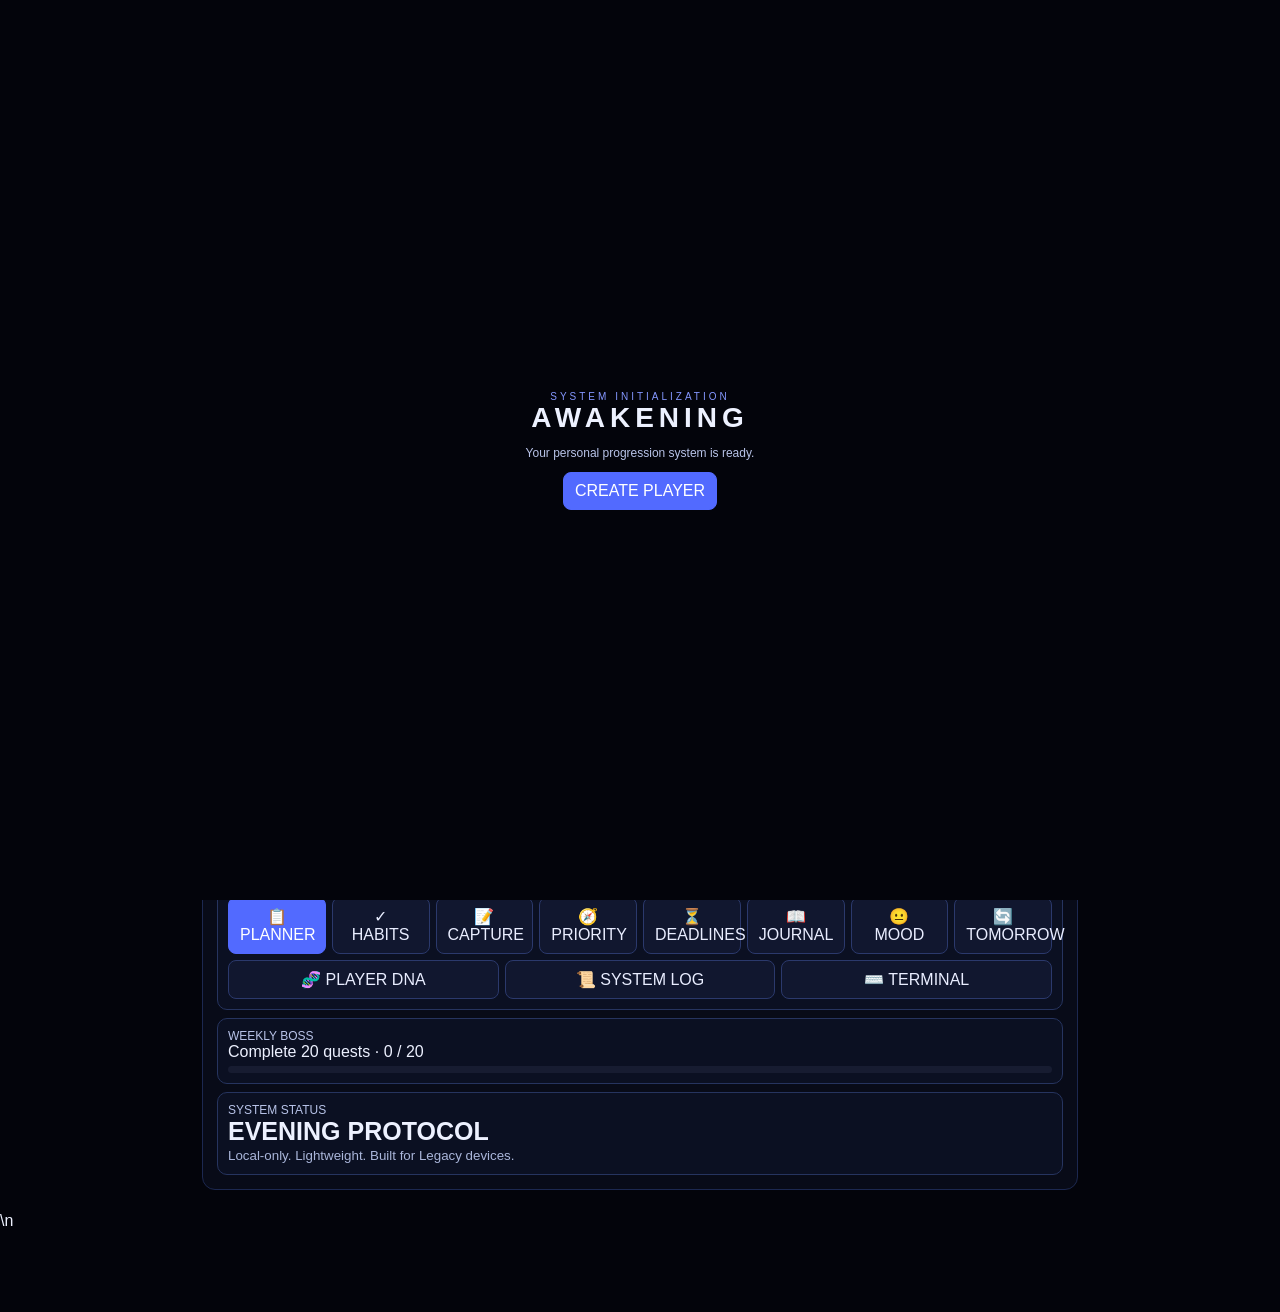
<file: index.html>
<!DOCTYPE html>
<html lang="en">
<head>
<meta charset="UTF-8">

<meta name="viewport"
content="width=device-width,initial-scale=1,viewport-fit=cover">

<meta name="theme-color" content="#050611">

<meta name="apple-mobile-web-app-capable" content="yes">
<meta name="apple-mobile-web-app-title" content="SYSTEM">
<meta name="apple-mobile-web-app-status-bar-style" content="black-translucent">
<link rel="apple-touch-icon" href="apple-touch-icon.png">
<link rel="icon" href="icon-512.png">
<link rel="manifest" href="manifest.json">

<title>SYSTEM // AWAKENING</title>

<style>

*{
box-sizing:border-box;
-webkit-tap-highlight-color:transparent;
}

html,body{
margin:0;
padding:0;
background:#03040b;
color:#edf1ff;
font-family:Arial,Helvetica,sans-serif;
}

body{
padding-bottom:82px;
}

#app{
max-width:900px;
margin:auto;
padding:12px;
}

/* ================= GENERAL ================= */

.top{
display:flex;
justify-content:space-between;
align-items:center;
margin-bottom:12px;
}

.system{
font-size:10px;
letter-spacing:3px;
color:#8497ff;
}

.logo{
font-size:21px;
font-weight:bold;
letter-spacing:2px;
}

.panel,.item{
background:#080b18;
border:1px solid #1c2850;
border-radius:13px;
padding:14px;
margin-bottom:10px;
}

h2{
font-size:17px;
margin:0 0 12px;
}

h3{
margin:5px 0 10px;
}

.muted{
font-size:12px;
color:#858eaf;
}

button,input,textarea,select{
font:inherit;
}

button{
background:#11172f;
color:#e9edff;
border:1px solid #2b396c;
border-radius:8px;
padding:9px 11px;
cursor:pointer;
}

button:active{
transform:scale(.98);
}

.primary{
background:#526aff;
border-color:#526aff;
color:white;
}

.danger{
border-color:#6c2938;
color:#ff9ba8;
}

.small{
font-size:12px;
padding:6px 9px;
}

input,textarea,select{
width:100%;
background:#050814;
color:#edf1ff;
border:1px solid #29365f;
border-radius:8px;
padding:10px;
outline:none;
}

textarea{
min-height:100px;
resize:vertical;
}

label{
display:block;
font-size:11px;
color:#8e98bb;
margin:9px 0 5px;
}

.grid2{
display:grid;
grid-template-columns:1fr 1fr;
gap:9px;
}

.grid3{
display:grid;
grid-template-columns:repeat(3,1fr);
gap:9px;
}

.grid5{
display:grid;
grid-template-columns:repeat(5,1fr);
gap:6px;
}

.big{
font-size:25px;
font-weight:bold;
}

.center{
text-align:center;
}

.badge{
display:inline-block;
padding:4px 7px;
border:1px solid #334276;
border-radius:5px;
font-size:10px;
color:#aebaff;
}

.progress{
height:9px;
background:#171c31;
border-radius:99px;
overflow:hidden;
}

.fill{
height:100%;
background:#657cff;
border-radius:99px;
transition:width .3s;
}

.actions{
display:flex;
gap:6px;
flex-wrap:wrap;
margin-top:9px;
}

.itemtop{
display:flex;
justify-content:space-between;
gap:10px;
}

.done{
opacity:.5;
}

.empty{
padding:22px;
text-align:center;
color:#727c9d;
}

hr{
border:0;
border-top:1px solid #1b2750;
margin:14px 0;
}

.plus{
color:#78e9a4;
}

.minus{
color:#ff8798;
}

/* ================= TABS ================= */

.tab{
display:none;
}

.tab.active{
display:block;
}

/* ================= PROFILE ================= */

.avatar{
width:82px;
height:82px;
border-radius:50%;
background:#101735;
border:2px solid #536cff;
display:flex;
align-items:center;
justify-content:center;
font-size:38px;
margin:auto;
}

.profile{
text-align:center;
}

.level{
font-size:34px;
font-weight:bold;
}

/* ================= NAV ================= */

.nav{
position:fixed;
bottom:0;
left:0;
right:0;
z-index:100;
background:#070a14;
border-top:1px solid #1c2750;
padding:5px 4px calc(5px + env(safe-area-inset-bottom));
}

.navin{
max-width:900px;
margin:auto;
display:grid;
grid-template-columns:repeat(5,1fr);
gap:3px;
}

.nav button{
background:transparent;
border:0;
color:#687292;
font-size:9px;
padding:6px 2px;
}

.nav button.active{
background:#111735;
color:#bbc5ff;
}

.navicon{
display:block;
font-size:17px;
margin-bottom:2px;
}

/* ================= QUICK ADD ================= */

.quickadd{
position:fixed;
z-index:150;
right:16px;
bottom:calc(70px + env(safe-area-inset-bottom));
width:52px;
height:52px;
border-radius:50%;
background:#536cff;
color:#fff;
border:0;
font-size:26px;
box-shadow:0 4px 16px rgba(83,108,255,.5);
display:flex;
align-items:center;
justify-content:center;
}

.qaGrid{
display:grid;
grid-template-columns:1fr 1fr;
gap:10px;
}

.qaBtn{
background:#0d1123;
border:1px solid #2b3965;
border-radius:11px;
padding:16px 8px;
text-align:center;
color:#edf1ff;
font-size:13px;
}

.qaBtn .qaIcon{
display:block;
font-size:22px;
margin-bottom:6px;
}

/* ================= MODAL ================= */

.modalback{
display:none;
position:fixed;
z-index:200;
top:0;
left:0;
width:100%;
height:calc(var(--app-height,100vh));
background:rgba(0,0,0,.75);
align-items:center;
justify-content:center;
padding:14px;
}

.modal{
width:min(520px,100%);
max-height:90vh;
overflow:auto;
background:#080b18;
border:1px solid #2b3965;
border-radius:13px;
padding:15px;
}

.modalhead{
display:flex;
justify-content:space-between;
align-items:center;
}

/* ================= LEVEL UP ================= */

.levelupback{
display:none;
position:fixed;
z-index:600;
top:0;
left:0;
width:100%;
height:calc(var(--app-height,100vh));
background:rgba(3,4,11,.92);
align-items:center;
justify-content:center;
padding:20px;
}

.levelupbox{
position:relative;
text-align:center;
animation:levelupPop .35s ease-out;
}

@keyframes levelupPop{
from{
opacity:0;
transform:scale(.85);
}
to{
opacity:1;
transform:scale(1);
}
}

.levelupring{
width:140px;
height:140px;
margin:0 auto 18px;
border-radius:50%;
border:3px solid #536cff;
box-shadow:0 0 30px #536cff, inset 0 0 20px rgba(83,108,255,.4);
animation:levelupSpin 2.5s linear infinite;
}

@keyframes levelupSpin{
from{
transform:rotate(0deg);
}
to{
transform:rotate(360deg);
}
}

.levelupsub{
letter-spacing:6px;
font-size:14px;
color:#8ea0ff;
margin-bottom:4px;
}

.levelupnum{
font-size:64px;
font-weight:800;
color:#edf1ff;
text-shadow:0 0 20px #536cff;
line-height:1;
margin-bottom:6px;
}

.levelupsub2{
font-size:15px;
color:#77e8a1;
letter-spacing:3px;
margin-bottom:22px;
}

/* ================= CALENDAR ================= */

.calendar{
display:grid;
grid-template-columns:repeat(7,1fr);
gap:5px;
}

.calhead{
font-size:9px;
color:#697493;
text-align:center;
padding:4px;
}

.day{
min-height:45px;
background:#0d1123;
border:1px solid #1b2750;
border-radius:6px;
padding:5px;
font-size:11px;
}

.day.active{
border-color:#536cff;
background:#131a39;
}

.day.today{
box-shadow:0 0 0 1px #7c8cff inset;
}

.dot{
font-size:10px;
color:#77e8a1;
}

/* ================= TOAST ================= */

#toast{
display:none;
position:fixed;
z-index:500;
top:12px;
left:50%;
transform:translateX(-50%);
background:#101735;
border:1px solid #536cff;
border-radius:9px;
padding:10px 15px;
font-size:12px;
animation:toastin .25s ease;
}

@keyframes toastin{
from{opacity:0;transform:translateX(-50%) translateY(-8px);}
to{opacity:1;transform:translateX(-50%) translateY(0);}
}

#toast.level{border-color:#ffd166;}
#toast.goal{border-color:#78e9a4;}
#toast.streak{border-color:#ff8798;}
#toast.shield{border-color:#8497ff;}
#toast.reset{border-color:#697493;}

/* ================= INTRO ================= */

#welcome{
display:none;
position:fixed;
z-index:1000;
top:0;
left:0;
width:100%;
height:calc(var(--app-height,100vh));
background:#03040b;
align-items:center;
justify-content:center;
padding:20px;
}

.welcomeBox{
width:min(480px,100%);
text-align:center;
}

.awaken{
font-size:28px;
letter-spacing:5px;
font-weight:bold;
margin-bottom:10px;
}

@media(max-width:550px){

.grid3{
grid-template-columns:1fr 1fr;
}

.grid5{
grid-template-columns:1fr 1fr;
}

}


/* ================= LEGACY+ ACCESSIBILITY ================= */
.muted{color:#B8C3E8}
.calhead{color:#A4AFD5;font-size:11px}
.day{color:#EAF0FF;font-weight:600}
.nav button{color:#AEB8D8}
.nav .label,.nav small,.nav span{color:#AEB8D8}
button:disabled,.disabled{color:#8F9BC2}
small,.secondary,.subtext,.meta,.hint{color:#AAB6DA}

/* ================= LEGACY+ ================= */
.lxgrid{display:grid;grid-template-columns:1fr 1fr;gap:8px}
.lxcard{background:#0b1022;border:1px solid #26345f;border-radius:10px;padding:10px}
.lxwide{grid-column:1/-1}
.lxbuttons{display:flex;gap:6px;flex-wrap:wrap}
.lxbuttons button{flex:1;min-width:92px}
.lxrow{display:flex;justify-content:space-between;align-items:center;gap:8px;padding:8px 0;border-bottom:1px solid #1b2750}
.lxrow:last-child{border-bottom:0}
.lxmono{font:11px monospace;line-height:1.55;max-height:220px;overflow:auto}
.lxbar{height:7px;background:#171c31;border-radius:99px;overflow:hidden;margin-top:5px}
.lxbar>div{height:100%;background:#657cff}
@media(max-width:550px){.lxcard{padding:9px}.lxbuttons button{min-height:36px}}


/* ==================================================
   FINANCIAL SYSTEM // LIGHTWEIGHT IPHONE 6 UI
   ================================================== */

.finance-hero{
position:relative;
overflow:hidden;
background:linear-gradient(145deg,#090d20,#070a16);
border-color:#33447a;
box-shadow:0 0 0 1px rgba(91,111,210,.08),0 8px 24px rgba(0,0,0,.22);
}

.finance-hero:before{
content:"";
position:absolute;
top:-80px;
right:-80px;
width:180px;
height:180px;
border-radius:50%;
background:rgba(91,111,210,.08);
pointer-events:none;
}

.finance-kicker{
font-size:10px;
letter-spacing:2px;
color:#aab8ff;
margin-bottom:12px;
}

.finance-balance-label{
font-size:11px;
letter-spacing:2px;
color:#9eabd1;
}

.finance-balance{
font-size:42px;
font-weight:800;
letter-spacing:-1px;
margin:4px 0 6px;
}

.finance-status{
display:inline-block;
font-size:10px;
letter-spacing:1.5px;
padding:5px 8px;
border:1px solid #42558f;
border-radius:999px;
color:#b9c5ff;
margin-bottom:10px;
}

.finance-meter{
height:7px;
background:#151d38;
border-radius:999px;
overflow:hidden;
margin:4px 0 14px;
}

.finance-grid,.finance-stats-grid,.finance-profile-grid{
display:grid;
grid-template-columns:repeat(3,1fr);
gap:9px;
}

.finance-grid>div,.finance-stat{
min-width:0;
}

.finance-actions{
display:flex;
gap:7px;
flex-wrap:wrap;
margin-top:12px;
}

.finance-actions button{
flex:1;
min-width:105px;
}

.finance-section-title{
display:flex;
justify-content:space-between;
align-items:center;
gap:8px;
font-size:11px;
letter-spacing:1.5px;
font-weight:700;
margin-bottom:12px;
}

.finance-mission{
padding:12px;
border:1px solid #2b3a6c;
background:#090f25;
border-radius:10px;
margin-bottom:10px;
}

.finance-mission-title{
font-weight:700;
font-size:14px;
margin-bottom:5px;
}

.finance-progress-label{
display:flex;
justify-content:space-between;
gap:8px;
font-size:10px;
color:#aeb9dc;
margin:10px 0 5px;
}

.finance-stat,.finance-profile-grid>div{
padding:9px;
border:1px solid #202c54;
border-radius:8px;
background:#090e20;
}

.spending-heat{
display:grid;
grid-template-columns:repeat(7,1fr);
gap:5px;
align-items:end;
min-height:105px;
}

.heat-day{
text-align:center;
font-size:9px;
color:#9aa8ce;
}

.heat-bar{
height:70px;
display:flex;
align-items:flex-end;
justify-content:center;
margin-bottom:3px;
}

.heat-fill{
width:70%;
min-height:3px;
border-radius:4px 4px 2px 2px;
background:#6378e8;
opacity:.8;
}

.finance-profile-grid{
grid-template-columns:repeat(2,1fr);
}

.finance-verdict{
margin-top:10px;
padding:10px;
border-left:3px solid #6479ed;
background:#0a1024;
font-size:11px;
line-height:1.5;
color:#c2cbee;
}

.finance-category{
padding:9px 0;
border-bottom:1px solid #1c2748;
}

.finance-category:last-child{
border-bottom:0;
}

.finance-category-row{
display:flex;
justify-content:space-between;
gap:8px;
font-size:11px;
}

.finance-category-bar{
height:5px;
background:#151d38;
border-radius:999px;
overflow:hidden;
margin-top:5px;
}

.finance-category-fill{
height:100%;
background:#6378e8;
}

.finance-positive{
color:#7ee7b2;
}

.finance-warning{
color:#ffd27d;
}

.finance-danger{
color:#ff8f9a;
}

@media(max-width:550px){
.finance-balance{font-size:34px}
.finance-grid{grid-template-columns:repeat(3,1fr)}
.finance-actions button{min-height:36px}
.spending-heat{gap:3px}
}


.lxterminalrow{display:flex;gap:7px;align-items:center;margin-top:10px}
.lxterminalrow span{font-family:monospace;color:#9fb0ff}
.lxterminalrow input{flex:1;min-width:0;background:#070b18;color:#e9edff;border:1px solid #33467e;border-radius:7px;padding:9px;font-family:monospace;font-size:12px}
.lxterminalquick{display:flex;gap:5px;flex-wrap:wrap;margin-top:8px}
.lxterminalquick button{min-width:70px}


/* ADVANCED PLAYER CREATION */
.profile-create{max-width:520px;margin:auto}.profile-preview{position:relative;text-align:center;padding:16px 12px;margin-bottom:14px;border:1px solid #33477f;border-radius:12px;background:linear-gradient(145deg,#0b1127,#070a16);overflow:hidden}.profile-preview:before{content:"SYSTEM PROFILE";position:absolute;top:7px;right:9px;font-size:8px;letter-spacing:1.5px;color:#6173b7}.profile-preview-avatar{font-size:48px;line-height:1;margin:7px 0;filter:drop-shadow(0 0 9px rgba(111,132,255,.28))}.profile-preview-name{font-size:22px;font-weight:800;letter-spacing:1px}.profile-preview-title{font-size:10px;letter-spacing:2px;color:#aebaff;margin-top:4px}.profile-preview-meta{font-size:9px;letter-spacing:1.2px;color:#7f91c5;margin-top:8px}.profile-preview-motto{font-size:10px;color:#b9c4df;margin-top:9px;font-style:italic}.profile-create-grid{display:grid;grid-template-columns:1fr 1fr;gap:8px}.profile-create-hint{margin-top:9px;font-size:9px;line-height:1.5;color:#8f9bc1;border-left:2px solid #465b9c;padding-left:8px}.profile-create input,.profile-create textarea,.profile-create select{width:100%;box-sizing:border-box}@media(max-width:550px){.profile-create-grid{grid-template-columns:1fr}.profile-preview-avatar{font-size:42px}}
</style>
</head>

<body>

<div id="toast"></div>

<!-- ================= WELCOME ================= -->

<div id="welcome">

<div class="welcomeBox">

<div class="system">
SYSTEM INITIALIZATION
</div>

<div class="awaken">
AWAKENING
</div>

<p class="muted">
Your personal progression system is ready.
</p>

<button class="primary"
onclick="openProfile()">
CREATE PLAYER
</button>

</div>

</div>


<div id="app">

<div class="top">

<div>
<div class="system">
PLAYER SYSTEM
</div>

<div class="logo">
SYSTEM // AWAKENING
</div>
</div>

<button class="small"
onclick="settings()">
⚙
</button>

</div>


<!-- ==================================================
HOME
================================================== -->

<section id="home" class="tab active">

<div class="panel profile">

<div id="homeAvatar" class="avatar">
⚔️
</div>

<h2 id="homeName">
PLAYER
</h2>

<div class="muted"
id="homeTitle">
UNAWAKENED
</div>

<br>

<div class="level">
LVL <span id="homeLevel">1</span>
</div>

<span class="badge"
id="homeRank">
E-RANK
</span>

<br><br>

<div class="muted"
id="homeXPText">
0 / 100 XP
</div>

<div class="progress">

<div id="homeXP"
class="fill"
style="width:0%">
</div>

</div>

</div>


<div class="grid3">

<div class="panel">
<div class="muted">STREAK</div>
<div class="big">
<span id="homeStreak">0</span> 🔥
</div>
<div class="muted" style="font-size:10px;margin-top:3px;">
Best <span id="homeBestStreak">0</span> · 🛡️<span id="homeShields">0</span>
</div>
</div>

<div class="panel">
<div class="muted">QUESTS</div>
<div class="big"
id="homeQuests">
0
</div>
</div>

<div class="panel">
<div class="muted">POINTS</div>
<div class="big"
id="homePoints">
0
</div>
</div>

</div>


<div class="panel">

<h2>
⚔️ TODAY'S SYSTEM
</h2>

<div id="todayQuests"></div>

</div>


<div class="panel center">

<h2>
🎲 RANDOM SYSTEM QUEST
</h2>

<p class="muted"
id="randomQuestText">
Generate a random quest.
</p>

<button class="primary"
onclick="randomQuest()">
GENERATE QUEST
</button>

</div>

</section>

<div class="panel" id="legacyPlusPanel">
<h2>⚡ SYSTEM // LEGACY+</h2>
<div class="lxgrid">
<div class="lxcard"><div class="muted">COINS</div><div class="big" id="lxCoins">0</div><small>Productivity rewards</small></div>
<div class="lxcard"><div class="muted">COMBO</div><div class="big" id="lxCombo">×0</div><small>Keep the streak of actions</small></div>
<div class="lxcard lxwide"><div class="muted">COMMAND CENTER</div><br><div class="lxbuttons">
<button class="primary" onclick="lxPlanner()">📋 PLANNER</button>
<button onclick="lxHabits()">✓ HABITS</button>
<button onclick="lxCapture()">📝 CAPTURE</button>
<button onclick="lxPriority()">🧭 PRIORITY</button>
<button onclick="lxDeadlines()">⏳ DEADLINES</button>
<button onclick="lxJournal()">📖 JOURNAL</button>
<button onclick="lxMood()">😐 MOOD</button>
<button onclick="lxTomorrow()">🔄 TOMORROW</button>
<button onclick="lxDNA()">🧬 PLAYER DNA</button>
<button onclick="lxLog()">📜 SYSTEM LOG</button>
<button onclick="lxTerminal()">⌨️ TERMINAL</button>
</div></div>
<div class="lxcard lxwide"><div class="muted">WEEKLY BOSS</div><div id="lxBossText">Loading...</div><div class="lxbar"><div id="lxBossBar" style="width:0%"></div></div></div>
<div class="lxcard lxwide"><div class="muted">SYSTEM STATUS</div><div class="big" id="lxStatus">READY</div><small id="lxStatusSub">One useful action now is better than ten planned.</small></div>
</div>
</div>


<!-- ==================================================
QUESTS
================================================== -->

<section id="quests" class="tab">

<div class="panel">

<h2>⚔️ QUEST BOARD</h2>

<div class="grid2">

<button class="primary"
onclick="questForm()">
＋ NEW QUEST
</button>

<button
onclick="randomQuest()">
🎲 RANDOM QUEST
</button>

</div>

<br>

<select id="questFilter"
onchange="renderQuests()">

<option value="all">
All Quests
</option>

<option value="daily">
Daily
</option>

<option value="weekly">
Weekly
</option>

<option value="once">
One Time
</option>

<option value="completed">
Completed
</option>

</select>

</div>

<div id="questList"></div>

</section>



<!-- ==================================================
GOALS
================================================== -->

<section id="goals" class="tab">

<div class="panel">

<h2>🎯 GOALS & MILESTONES</h2>

<button class="primary"
onclick="goalForm()">
＋ NEW GOAL
</button>

</div>

<div id="goalList"></div>


<div class="panel">

<h2>
🗺️ LEVEL PROGRESSION
</h2>

<div id="milestones"></div>

</div>

</section>



<!-- ==================================================
PLAYER
================================================== -->

<section id="player" class="tab">

<div class="panel profile">

<div id="playerAvatar"
class="avatar">
⚔️
</div>

<h2 id="playerName">
PLAYER
</h2>

<div id="playerTitle"
class="muted">
UNAWAKENED
</div>

<p id="playerBio"
class="quote">
No bio yet.
</p>

<button
class="primary"
onclick="openProfile()">
EDIT PROFILE
</button>

</div>


<div class="panel">

<h2>🧬 PLAYER STATUS</h2>

<div class="grid3">

<div>
<div class="muted">LEVEL</div>
<div class="big"
id="playerLevel">
1
</div>
</div>

<div>
<div class="muted">RANK</div>
<div class="big"
id="playerRank">
E
</div>
</div>

<div>
<div class="muted">POINTS</div>
<div class="big"
id="playerPoints">
0
</div>
</div>

</div>

</div>


<div class="panel">

<h2>
🧬 STAT WINDOW
</h2>

<div id="statsList"
class="grid2">
</div>

</div>


<div class="panel">

<h2>
👑 TITLES
</h2>

<div id="titlesList"></div>

</div>


<div class="panel">

<h2>
🏆 ACHIEVEMENTS
</h2>

<div id="achievements"></div>

</div>

</section>



<!-- ==================================================
INVENTORY
================================================== -->

<section id="inventory" class="tab">

<div class="panel">

<h2>🎒 INVENTORY</h2>

<p class="muted">
Rewards collected from quests and achievements.
</p>

<button class="primary"
onclick="mysteryBox()">
🎁 OPEN MYSTERY BOX
</button>

</div>

<div id="inventoryList"></div>

</section>



<!-- ==================================================
BUDGET
================================================== -->

<!-- ==================================================
BUDGET / FINANCIAL SYSTEM
================================================== -->

<section id="budget" class="tab">

<div class="panel finance-hero">

<div class="finance-kicker">💰 FINANCIAL SYSTEM // AWAKENING</div>

<div class="finance-balance-label">CURRENT BALANCE</div>
<div class="finance-balance" id="balance">৳0</div>

<div class="finance-status" id="financeStatus">SYSTEM SCAN PENDING</div>

<div class="finance-meter">
<div id="financeMeterFill" class="fill" style="width:0%"></div>
</div>

<div class="finance-grid">
<div>
<div class="muted">INCOME</div>
<div class="big plus" id="income">৳0</div>
</div>
<div>
<div class="muted">EXPENSE</div>
<div class="big minus" id="expense">৳0</div>
</div>
<div>
<div class="muted">SAVED</div>
<div class="big plus" id="monthSavedTop">৳0</div>
</div>
</div>

<div class="finance-actions">
<button class="primary" onclick="moneyForm('income')">＋ INCOME</button>
<button onclick="moneyForm('expense')">− EXPENSE</button>
<button onclick="financeScan()">⚡ SCAN</button>
</div>

</div>

<div class="panel">

<div class="finance-section-title">
<span>⚔️ ACTIVE FINANCE MISSION</span>
<span class="badge" id="financeRank">E-RANK</span>
</div>

<div class="finance-mission" id="financeMission">
<div class="finance-mission-title">SET YOUR FIRST SAVINGS MISSION</div>
<div class="muted">Choose a target and let the SYSTEM track your progress.</div>
</div>

<button onclick="setSavingsGoal()">🎯 SET / UPDATE MISSION</button>

</div>

<div class="panel">

<div class="finance-section-title">
<span>📊 MONTHLY STATUS</span>
<span class="muted" id="monthLabel">This Month</span>
</div>

<div class="finance-stats-grid">
<div class="finance-stat">
<div class="muted">BUDGET USED</div>
<div class="big" id="budgetUsed">৳0</div>
</div>
<div class="finance-stat">
<div class="muted">DAILY LIMIT</div>
<div class="big" id="dailyLimit">৳0</div>
</div>
<div class="finance-stat">
<div class="muted">DAYS LEFT</div>
<div class="big" id="daysLeft">0</div>
</div>
</div>

<div class="finance-progress-label">
<span>MONTHLY SAVINGS</span>
<span id="savingsText">৳0 / No goal set</span>
</div>

<div class="progress">
<div id="savingsFill" class="fill" style="width:0%"></div>
</div>

<div class="finance-progress-label">
<span>MONTHLY SPENDING</span>
<span id="monthlyBudgetText">No budget set</span>
</div>

<div class="progress">
<div id="monthlyBudgetFill" class="fill" style="width:0%"></div>
</div>

<div class="finance-stats-grid">
<div>
<div class="muted">IN</div>
<div class="big plus" id="monthIncome">৳0</div>
</div>
<div>
<div class="muted">OUT</div>
<div class="big minus" id="monthExpense">৳0</div>
</div>
<div>
<div class="muted">GOAL</div>
<div class="big plus" id="monthSaved">৳0</div>
</div>
</div>

<div class="finance-actions">
<button onclick="setMonthlyBudget()">⚙️ SET BUDGET</button>
<button onclick="financeGoals()">🎯 GOALS</button>
<button onclick="financeAfford()">🧠 CAN I AFFORD?</button>
</div>

</div>

<div class="panel">

<div class="finance-section-title">
<span>🔥 SPENDING HEAT</span>
<span class="muted">THIS MONTH</span>
</div>

<div id="spendingHeat" class="spending-heat"></div>

</div>

<div class="panel">

<div class="finance-section-title">
<span>🧬 FINANCE PROFILE</span>
<span class="badge" id="financeRankLarge">E-RANK</span>
</div>

<div class="finance-profile-grid">
<div>
<div class="muted">TRACKED DAYS</div>
<div class="big" id="trackedDays">0</div>
</div>
<div>
<div class="muted">TRANSACTIONS</div>
<div class="big" id="transactionCount">0</div>
</div>
<div>
<div class="muted">SAVED TOTAL</div>
<div class="big plus" id="savedTotal">৳0</div>
</div>
<div>
<div class="muted">GOALS</div>
<div class="big" id="financeGoalCount">0</div>
</div>
</div>

<div class="finance-verdict" id="financeVerdict">
SYSTEM VERDICT: Add a few transactions to begin your financial scan.
</div>

</div>

<div class="panel">

<div class="finance-section-title">
<span>🧾 TRANSACTION HISTORY</span>
<span class="muted" id="transactionSummary">0 entries</span>
</div>

<div class="finance-actions">
<button class="primary" onclick="moneyForm('income')">＋ ADD TRANSACTION</button>
<button onclick="financeCategoryReport()">📊 BREAKDOWN</button>
</div>

<div id="moneyList"></div>

</div>

</section>



<!-- ==================================================
NOTES
================================================== -->

<section id="notes" class="tab">

<div class="panel">

<h2>📝 NOTEBOOK</h2>

<button class="primary"
onclick="noteForm()">
＋ NEW NOTE
</button>

</div>

<div id="noteList"></div>

</section>



<!-- ==================================================
CALENDAR
================================================== -->

<section id="calendar" class="tab">

<div class="panel">

<h2>📅 ACTIVITY CALENDAR</h2>

<div class="grid2">

<button
onclick="changeMonth(-1)">
← Previous
</button>

<button
onclick="changeMonth(1)">
Next →
</button>

</div>

<br>

<div class="center"
id="calendarTitle">
</div>

</div>

<div class="panel">

<div id="calendarGrid"
class="calendar">
</div>

</div>

</section>



<!-- ==================================================
ANALYTICS
================================================== -->

<section id="analytics" class="tab">

<div class="panel">

<h2>📊 SYSTEM ANALYTICS</h2>

<div class="grid2">

<div class="item">
<div class="muted">TOTAL XP</div>
<div class="big"
id="totalXP">
0
</div>
</div>

<div class="item">
<div class="muted">QUESTS DONE</div>
<div class="big"
id="analyticsQuests">
0
</div>
</div>

<div class="item">
<div class="muted">GOALS</div>
<div class="big"
id="analyticsGoals">
0
</div>
</div>

<div class="item">
<div class="muted">NOTES</div>
<div class="big"
id="analyticsNotes">
0
</div>
</div>

</div>

</div>


<div class="panel">

<h2>
📈 WEEKLY ACTIVITY
</h2>

<div id="weeklyActivity"></div>

</div>


<div class="panel">

<h2>
🔥 PRODUCTIVITY SCORE
</h2>

<div class="big"
id="productivityScore">
0%
</div>

<div class="progress">

<div id="productivityBar"
class="fill">
</div>

</div>

</div>

</section>



<!-- ==================================================
SETTINGS
================================================== -->

<section id="settingsTab" class="tab">

<div class="panel">

<h2>⚙️ SYSTEM SETTINGS</h2>

<button
class="primary"
onclick="openProfile()">
EDIT PROFILE
</button>

<hr>

<button
onclick="exportBackup()">
EXPORT BACKUP
</button>

<button
onclick="importBackup()">
IMPORT BACKUP
</button>

<hr>

<button
class="danger"
onclick="resetData()">
RESET EVERYTHING
</button>

</div>

<div class="panel">

<h2>📱 OFFLINE MODE</h2>

<p class="muted">
Your tasks, goals, notes, budget and player data are stored locally on this device.
</p>

<div class="badge">
LOCAL STORAGE
</div>

<div class="badge">
OFFLINE READY
</div>

</div>

</section>

</div>



<!-- ==================================================
QUICK ADD
================================================== -->

<button class="quickadd"
onclick="quickAddMenu()">
+
</button>



<!-- ==================================================
BOTTOM NAV
================================================== -->

<nav class="nav">

<div class="navin">

<button class="active"
onclick="tab('home',this)">
<span class="navicon">🏠</span>
Home
</button>

<button
onclick="tab('quests',this)">
<span class="navicon">⚔️</span>
Quests
</button>

<button
onclick="tab('goals',this)">
<span class="navicon">🎯</span>
Goals
</button>

<button
onclick="tab('player',this)">
<span class="navicon">🧬</span>
Player
</button>

<button
onclick="moreMenu()">
<span class="navicon">☷</span>
More
</button>

</div>

</nav>



<!-- ==================================================
MODAL
================================================== -->

<div id="modalBack"
class="modalback">

<div class="modal">

<div class="modalhead">

<h2 id="modalTitle">
SYSTEM
</h2>

<button
onclick="closeModal()">
✕
</button>

</div>

<div id="modalBody"></div>

</div>

</div>



<!-- ==================================================
LEVEL UP OVERLAY
================================================== -->

<div id="levelUpBack"
class="levelupback">

<div class="levelupbox">

<div class="levelupring"></div>

<div class="levelupsub">
LEVEL UP
</div>

<div id="levelUpNum" class="levelupnum">
1
</div>

<div id="levelUpRank" class="levelupsub2">
E-RANK
</div>

<button class="primary"
onclick="closeLevelUp()">
CONTINUE
</button>

</div>

</div>



<script>

/* ==================================================
DATA
================================================== */

/* ==================================================
VIEWPORT HEIGHT FIX (iOS banner/toolbar bug)
================================================== */

function setAppHeight(){

document.documentElement.style.setProperty(
"--app-height",
window.innerHeight+"px"
);

}

setAppHeight();

window.addEventListener(
"resize",
setAppHeight
);

window.addEventListener(
"orientationchange",
function(){

setTimeout(setAppHeight,300);

}
);

document.addEventListener(
"visibilitychange",
function(){

if(!document.hidden)
setAppHeight();

}
);



var KEY =
"SYSTEM_AWAKENING_V5";


function defaultData(){

return {

profile:{
name:"",
bio:"",
avatar:"⚔️",
title:"UNAWAKENED",
className:"Hunter",
specialization:"Awakening",
playstyle:"Balanced",
motto:"I will level up.",
created:""
},

level:1,

xp:0,

totalXP:0,

streak:0,

bestStreak:0,

lastDate:"",

lastReset:"",

streakShields:1,

activity:{},

quests:[],

goals:[],

money:[],

savingsGoal:0,

notes:[],

inventory:[
{
name:"Starter Potion",
amount:1,
type:"Common"
}
],

stats:{
STR:1,
INT:1,
VIT:1,
FOC:1,
DIS:1
},

points:0,

titles:["UNAWAKENED"],

randomQuest:""

};

}


function sanitizeData(parsed){

var base=
defaultData();

if(
!parsed ||
typeof parsed!=="object"
)
return base;


for(var k in base){

if(typeof parsed[k]==="undefined")
parsed[k]=base[k];

}


if(
!parsed.profile ||
typeof parsed.profile!=="object"
)
parsed.profile=base.profile;

for(var pk in base.profile){

if(typeof parsed.profile[pk]==="undefined")
parsed.profile[pk]=base.profile[pk];

}


if(
!parsed.stats ||
typeof parsed.stats!=="object"
)
parsed.stats=base.stats;

for(var sk in base.stats){

if(typeof parsed.stats[sk]!=="number")
parsed.stats[sk]=base.stats[sk];

}


if(!Array.isArray(parsed.quests))
parsed.quests=[];

if(!Array.isArray(parsed.goals))
parsed.goals=[];

if(!Array.isArray(parsed.money))
parsed.money=[];

if(!Array.isArray(parsed.notes))
parsed.notes=[];

if(!Array.isArray(parsed.inventory))
parsed.inventory=base.inventory;

if(!Array.isArray(parsed.titles))
parsed.titles=base.titles;

if(
!parsed.activity ||
typeof parsed.activity!=="object"
)
parsed.activity={};


parsed.goals=
parsed.goals.map(function(g){

if(!g || typeof g!=="object")
return null;

g.target=
Math.max(
1,
Number(g.target)||1
);

g.current=
Math.max(
0,
Number(g.current)||0
);

g.id=
String(g.id||id())
.replace(/[^a-zA-Z0-9]/g,"");

if(!g.id)
g.id=id();

g.name=
g.name||"Goal";

return g;

}).filter(function(g){

return g!=null;

});


parsed.quests=
parsed.quests.map(function(q){

if(!q || typeof q!=="object")
return null;

q.id=
String(q.id||id())
.replace(/[^a-zA-Z0-9]/g,"");

if(!q.id)
q.id=id();

q.name=
q.name||"Quest";

q.xp=
Number(q.xp)||0;

q.type=
q.type||"once";

q.done=
!!q.done;

return q;

}).filter(function(q){

return q!=null;

});


parsed.money=
parsed.money.map(function(m){

if(!m || typeof m!=="object")
return null;

m.id=
String(m.id||id())
.replace(/[^a-zA-Z0-9]/g,"");

if(!m.id)
m.id=id();

m.amount=
Number(m.amount)||0;

return m;

}).filter(function(m){

return m!=null;

});


parsed.notes=
parsed.notes.map(function(n){

if(!n || typeof n!=="object")
return null;

n.id=
String(n.id||id())
.replace(/[^a-zA-Z0-9]/g,"");

if(!n.id)
n.id=id();

return n;

}).filter(function(n){

return n!=null;

});


parsed.level=
Math.max(1,Number(parsed.level)||1);

parsed.xp=
Math.max(0,Number(parsed.xp)||0);

parsed.totalXP=
Math.max(0,Number(parsed.totalXP)||0);

parsed.streak=
Math.max(0,Number(parsed.streak)||0);

parsed.bestStreak=
Math.max(
parsed.streak,
Number(parsed.bestStreak)||0
);

parsed.streakShields=
Math.max(0,Number(parsed.streakShields)||0);

parsed.savingsGoal=
Math.max(0,Number(parsed.savingsGoal)||0);

parsed.lastReset=
String(parsed.lastReset||"");

parsed.points=
Math.max(0,Number(parsed.points)||0);


return parsed;

}



function loadData(){

try{

var saved =
localStorage.getItem(KEY);

if(saved){

var parsed =
JSON.parse(saved);

return sanitizeData(parsed);

}

}catch(e){

console.log(e);

}

return defaultData();

}


var data =
loadData();



function save(){

try{

localStorage.setItem(
KEY,
JSON.stringify(data)
);

}catch(e){

console.log(e);

toast("SAVE FAILED - STORAGE FULL OR BLOCKED");

}

render();

}



function id(){

return Date.now().toString()
+
Math.random()
.toString(36)
.substring(2,7);

}



function esc(x){

return String(x || "")
.replace(/&/g,"&amp;")
.replace(/</g,"&lt;")
.replace(/>/g,"&gt;")
.replace(/"/g,"&quot;");

}



function today(){

var d=new Date();

return d.getFullYear()
+"-"+
String(d.getMonth()+1).padStart(2,"0")
+"-"+
String(d.getDate()).padStart(2,"0");

}



function daysBetween(d1,d2){

var a=new Date(d1+"T00:00:00");

var b=new Date(d2+"T00:00:00");

return Math.round(
(b-a)/86400000
);

}



function checkDailyReset(){

var d=today();

if(data.lastReset===d)
return;

var wasFirstRun=
!data.lastReset;

data.quests.forEach(function(q){

if(q.type==="daily")
q.done=false;

});

if(!wasFirstRun && data.lastDate){

var gap=
daysBetween(data.lastDate,d);

if(gap>1){

if(data.streakShields>0){

data.streakShields--;

data.lastDate=
new Date(
new Date(d+"T00:00:00").getTime()-86400000
).toISOString().slice(0,10);

toast(
"🛡️ STREAK SHIELD USED - STREAK PROTECTED",
"shield"
);

}else{

if(data.streak>data.bestStreak)
data.bestStreak=data.streak;

data.streak=0;

}

}

}

if(!wasFirstRun)
toast("DAILY QUESTS RESET","reset");

data.lastReset=d;

save();

}



function money(x){

return "৳"+
Number(x||0)
.toFixed(0);

}



var toastQueue=[];

var toastBusy=false;

var toastIcons={

quest:"⚔️",
level:"👑",
goal:"🎯",
streak:"🔥",
shield:"🛡️",
reset:"🔄",
info:"ℹ️"

};

function toast(text,type){

toastQueue.push({

text:text,
type:type||"info"

});

processToastQueue();

}

function processToastQueue(){

if(toastBusy)
return;

if(toastQueue.length===0)
return;

toastBusy=true;

var item=
toastQueue.shift();

var t=
document.getElementById("toast");

t.className=
item.type;

t.innerHTML=
(toastIcons[item.type]||"ℹ️")+
" "+
esc(item.text);

t.style.display="block";

setTimeout(function(){

t.style.display="none";

toastBusy=false;

setTimeout(
processToastQueue,
150
);

},1800);

}



/* ==================================================
PROFILE
================================================== */

function profilePreviewUpdate(){
var name=(document.getElementById("profileName")||{}).value||"PLAYER";
var avatar=(document.getElementById("profileAvatar")||{}).value||"⚔️";
var title=(document.getElementById("profileTitle")||{}).value||"UNAWAKENED";
var cls=(document.getElementById("profileClass")||{}).value||"Hunter";
var spec=(document.getElementById("profileSpec")||{}).value||"Awakening";
var motto=(document.getElementById("profileMotto")||{}).value||"I will level up.";
var n=document.getElementById("profilePreviewName");
var a=document.getElementById("profilePreviewAvatar");
var ti=document.getElementById("profilePreviewTitle");
var me=document.getElementById("profilePreviewMeta");
var mo=document.getElementById("profilePreviewMotto");
if(n)n.textContent=name.trim()||"PLAYER";
if(a)a.textContent=avatar;
if(ti)ti.textContent=title.trim()||"UNAWAKENED";
if(me)me.textContent=cls+" // "+spec;
if(mo)mo.textContent='"'+motto.trim().slice(0,80)+'"';
}

function openProfile(){
document.getElementById("welcome").style.display="none";
var p=data.profile||{};
var html=
'<div class="profile-create">'+
'<div class="profile-preview">'+
'<div class="profile-preview-avatar" id="profilePreviewAvatar">'+esc(p.avatar||"⚔️")+'</div>'+
'<div class="profile-preview-name" id="profilePreviewName">'+esc(p.name||"PLAYER")+'</div>'+
'<div class="profile-preview-title" id="profilePreviewTitle">'+esc(p.title||"UNAWAKENED")+'</div>'+
'<div class="profile-preview-meta" id="profilePreviewMeta">'+esc((p.className||"Hunter")+" // "+(p.specialization||"Awakening"))+'</div>'+
'<div class="profile-preview-motto" id="profilePreviewMotto">"'+esc(p.motto||"I will level up.")+'"</div>'+
'</div>'+
'<div class="profile-create-grid">'+
'<div><label>PLAYER NAME</label><input id="profileName" maxlength="18" value="'+esc(p.name||"")+'" placeholder="Enter your hunter name"></div>'+
'<div><label>PLAYER TITLE</label><input id="profileTitle" maxlength="24" value="'+esc(p.title||"")+'" placeholder="UNAWAKENED"></div>'+
'</div>'+
'<label>HUNTER CLASS</label>'+
'<select id="profileClass"><option>Hunter</option><option>Assassin</option><option>Mage</option><option>Tank</option><option>Ranger</option><option>Healer</option><option>Monarch</option></select>'+
'<label>SPECIALIZATION</label>'+
'<select id="profileSpec"><option>Awakening</option><option>Shadow</option><option>Iron Will</option><option>Strategist</option><option>Speed</option><option>Precision</option></select>'+
'<label>PLAYSTYLE</label>'+
'<select id="profilePlaystyle"><option>Balanced</option><option>Focused</option><option>Aggressive</option><option>Steady</option><option>Explosive</option></select>'+
'<label>AVATAR</label>'+
'<select id="profileAvatar"><option value="⚔️">⚔️ Hunter</option><option value="👑">👑 Monarch</option><option value="🗡️">🗡️ Assassin</option><option value="🧙">🧙 Mage</option><option value="🛡️">🛡️ Knight</option><option value="🐺">🐺 Wolf</option><option value="🔥">🔥 Flame</option><option value="🌑">🌑 Shadow</option><option value="⚡">⚡ Lightning</option><option value="☠️">☠️ Reaper</option></select>'+
'<label>BIO</label><textarea id="profileBio" maxlength="120" placeholder="Describe your current mission...">'+esc(p.bio||"")+'</textarea>'+
'<label>SYSTEM MOTTO</label><input id="profileMotto" maxlength="80" value="'+esc(p.motto||"I will level up.")+'" placeholder="Your personal system motto">'+
'<div class="profile-create-hint">Your profile is stored locally on this device. You can change these details anytime.</div>'+
'<br><button class="primary" onclick="saveProfile()">⚡ AWAKEN PROFILE</button>'+
'</div>';
openModal("PLAYER CREATION // AWAKENING",html);
document.getElementById("profileAvatar").value=p.avatar||"⚔️";
document.getElementById("profileClass").value=p.className||"Hunter";
document.getElementById("profileSpec").value=p.specialization||"Awakening";
document.getElementById("profilePlaystyle").value=p.playstyle||"Balanced";
["profileName","profileTitle","profileMotto","profileAvatar","profileClass","profileSpec"].forEach(function(id){
var el=document.getElementById(id);
if(el){el.oninput=profilePreviewUpdate;el.onchange=profilePreviewUpdate}
});
profilePreviewUpdate();
}

function saveProfile(){
var name=document.getElementById("profileName").value.trim();
var title=document.getElementById("profileTitle").value.trim();
data.profile.name=name||"PLAYER";
data.profile.bio=document.getElementById("profileBio").value.trim();
data.profile.avatar=document.getElementById("profileAvatar").value;
data.profile.title=title||"UNAWAKENED";
data.profile.className=document.getElementById("profileClass").value;
data.profile.specialization=document.getElementById("profileSpec").value;
data.profile.playstyle=document.getElementById("profilePlaystyle").value;
data.profile.motto=document.getElementById("profileMotto").value.trim()||"I will level up.";
if(!data.profile.created)data.profile.created=today();
closeModal();
save();
toast("PLAYER PROFILE AWAKENED","level");
}

/* ==================================================
LEVEL SYSTEM
================================================== */

function requiredXP(){

return 100+
(data.level-1)*50;

}



function quickAddMenu(){

var html=

'<div class="qaGrid">'+

'<button class="qaBtn" onclick="closeModal();questForm()">'+
'<span class="qaIcon">⚔️</span>'+
'QUEST'+
'</button>'+

'<button class="qaBtn" onclick="closeModal();goalForm()">'+
'<span class="qaIcon">🎯</span>'+
'GOAL'+
'</button>'+

'<button class="qaBtn" onclick="closeModal();noteForm()">'+
'<span class="qaIcon">📝</span>'+
'NOTE'+
'</button>'+

'<button class="qaBtn" onclick="closeModal();moneyForm(\'expense\')">'+
'<span class="qaIcon">💰</span>'+
'EXPENSE'+
'</button>'+

'</div>';

openModal(
"QUICK ADD",
html
);

}


function showLevelUp(level){

document.getElementById(
"levelUpNum"
).textContent=level;

document.getElementById(
"levelUpRank"
).textContent=rank();

document.getElementById(
"levelUpBack"
).style.display="flex";

}


function closeLevelUp(){

document.getElementById(
"levelUpBack"
).style.display="none";

}


function addXP(amount){

amount=
Number(amount)||0;

data.xp+=amount;

data.totalXP+=amount;

while(data.xp>=requiredXP()){

data.xp-=requiredXP();

data.level++;

data.points++;

showLevelUp(data.level);

checkTitles();

}

}



function rank(){

if(data.level>=50)
return "S-RANK";

if(data.level>=35)
return "A-RANK";

if(data.level>=25)
return "B-RANK";

if(data.level>=15)
return "C-RANK";

if(data.level>=8)
return "D-RANK";

return "E-RANK";

}



/* ==================================================
TAB SYSTEM
================================================== */

function tab(name,button){

document
.querySelectorAll(".tab")
.forEach(function(x){

x.classList.remove("active");

});

document
.getElementById(name)
.classList.add("active");

document
.querySelectorAll(".nav button")
.forEach(function(x){

x.classList.remove("active");

});

if(button)
button.classList.add("active");

window.scrollTo(0,0);

render();

}



function moreMenu(){

openModal(
"MORE SYSTEMS",

'<button class="primary" onclick="tabFromMore(\'inventory\')">🎒 Inventory</button><br><br>'+
'<button onclick="tabFromMore(\'budget\')">💰 Budget</button><br><br>'+
'<button onclick="tabFromMore(\'notes\')">📝 Notes</button><br><br>'+
'<button onclick="tabFromMore(\'calendar\')">📅 Calendar</button><br><br>'+
'<button onclick="tabFromMore(\'analytics\')">📊 Analytics</button><br><br>'+
'<button onclick="tabFromMore(\'settingsTab\')">⚙️ Settings</button>'
);

}



function tabFromMore(name){

closeModal();

document
.querySelectorAll(".tab")
.forEach(function(x){

x.classList.remove("active");

});

document
.getElementById(name)
.classList.add("active");

window.scrollTo(0,0);

render();

}



/* ==================================================
MODAL
================================================== */

function openModal(title,body){

setAppHeight();

document.getElementById(
"modalTitle"
).innerHTML=title;

document.getElementById(
"modalBody"
).innerHTML=body;

document.getElementById(
"modalBack"
).style.display="flex";

}



function closeModal(){

document.getElementById(
"modalBack"
).style.display="none";

}



/* ==================================================
QUESTS
================================================== */

function questForm(editID){

var q=null;

data.quests.forEach(function(x){

if(x.id==editID)
q=x;

});


var html=

'<label>QUEST NAME</label>'+
'<input id="qName" value="'+
esc(q?q.name:"")+
'">'+

'<label>TYPE</label>'+
'<select id="qType">'+
'<option value="daily">Daily</option>'+
'<option value="weekly">Weekly</option>'+
'<option value="once">One Time</option>'+
'</select>'+

'<label>XP REWARD</label>'+
'<input id="qXP" type="number" value="'+
(q?q.xp:25)+
'">'+

'<label>DESCRIPTION</label>'+
'<textarea id="qDesc">'+
esc(q?q.desc:"")+
'</textarea>'+

'<button class="primary" onclick="saveQuest(\''+
(q?q.id:"")+
'\')">'+
(q?"SAVE QUEST":"CREATE QUEST")+
'</button>';

openModal(
q?"EDIT QUEST":"NEW QUEST",
html
);

if(q)
document.getElementById("qType").value=q.type;

}



function saveQuest(editID){

var name=
document.getElementById("qName")
.value.trim();

if(!name){

toast("Give the quest a name.");

return;

}


var q={

id:editID||id(),

name:name,

type:document
.getElementById("qType")
.value,

xp:Math.max(
1,
Number(
document.getElementById("qXP")
.value
)||25
),

desc:document
.getElementById("qDesc")
.value,

done:false

};


if(editID){

data.quests=
data.quests.map(function(x){

return x.id==editID?q:x;

});

}else{

data.quests.unshift(q);

}

closeModal();

save();

toast("QUEST CREATED");

}



function completeQuest(qid){

var q=
data.quests.find(function(x){

return x.id==qid;

});

if(!q||q.done)
return;

q.done=true;

addXP(q.xp);

data.points++;

var d=today();

if(data.lastDate!==d){

data.streak++;

data.lastDate=d;

if(data.streak>data.bestStreak)
data.bestStreak=data.streak;

if(data.streak>0 && data.streak%7===0){

data.streakShields++;

toast(
data.streak+
" DAY STREAK! +1 🛡️ SHIELD EARNED",
"shield"
);

}else if(data.streak>1){

toast(
data.streak+
" DAY STREAK",
"streak"
);

}

}

if(!data.activity[d])
data.activity[d]=0;

data.activity[d]++;

checkTitles();

save();

toast(
"QUEST COMPLETE +"+
q.xp+
" XP",
"quest"
);

}



function deleteQuest(qid){

if(!confirm("Delete this quest?"))
return;

data.quests=
data.quests.filter(function(x){

return x.id!=qid;

});

save();

}



/* ==================================================
RANDOM QUEST
================================================== */

var randomQuests=[

["Read for 20 minutes",30],
["Clean your workspace",20],
["Study for 30 minutes",40],
["Finish one pending task",35],
["Organize your files",20],
["Review today's lessons",40],
["Write down tomorrow's plan",25],
["Practice a skill for 30 minutes",40],
["Complete one small goal",30],
["Spend 15 minutes learning something new",35]

];



function randomQuest(){

var q=
randomQuests[
Math.floor(
Math.random()*
randomQuests.length
)
];

data.randomQuest={
name:q[0],
xp:q[1]
};

document.getElementById(
"randomQuestText"
).innerHTML=
esc(q[0])+
" — +"+
q[1]+
" XP";

}



function acceptRandomQuest(){

if(!data.randomQuest)
return;

data.quests.unshift({

id:id(),

name:data.randomQuest.name,

type:"once",

xp:data.randomQuest.xp,

desc:"Random System Quest",

done:false

});

data.randomQuest="";

save();

}



/* ==================================================
GOALS
================================================== */

function goalForm(editID){

var g=
data.goals.find(function(x){

return x.id==editID;

});


var html=

'<label>GOAL NAME</label>'+
'<input id="gName" value="'+
esc(g?g.name:"")+
'">'+

'<label>TARGET</label>'+
'<input id="gTarget" type="number" value="'+
(g?g.target:10)+
'">'+

'<label>CURRENT PROGRESS</label>'+
'<input id="gCurrent" type="number" value="'+
(g?g.current:0)+
'">'+

'<label>DESCRIPTION</label>'+
'<textarea id="gDesc">'+
esc(g?g.desc:"")+
'</textarea>'+

'<button class="primary" onclick="saveGoal(\''+
(g?g.id:"")+
'\')">'+
(g?"SAVE GOAL":"CREATE GOAL")+
'</button>';

openModal(
g?"EDIT GOAL":"NEW GOAL",
html
);

}



function saveGoal(editID){

var g={

id:editID||id(),

name:document
.getElementById("gName")
.value.trim()||"Goal",

target:Math.max(
1,
Number(
document.getElementById("gTarget")
.value
)||1
),

current:Math.max(
0,
Number(
document.getElementById("gCurrent")
.value
)||0
),

desc:document
.getElementById("gDesc")
.value

};

if(g.current>g.target)
g.current=g.target;


if(editID){

data.goals=
data.goals.map(function(x){

return x.id==editID?g:x;

});

}else{

data.goals.unshift(g);

}

closeModal();

save();

toast("GOAL UPDATED");

}



function goalProgress(gid){

var g=
data.goals.find(function(x){

return x.id==gid;

});

if(!g)
return;

if(g.current<g.target){

g.current++;

addXP(10);

if(g.current==g.target){

addXP(50);

data.points++;

toast("GOAL ACHIEVED!","goal");

}

save();

}

}



function deleteGoal(gid){

if(!confirm("Delete goal?"))
return;

data.goals=
data.goals.filter(function(x){

return x.id!=gid;

});

save();

}



/* ==================================================
MILESTONES
================================================== */

function renderMilestones(){

var levels=[
1,
5,
10,
15,
25,
35,
50,
75,
100
];

var html="";

levels.forEach(function(l){

var unlocked=
data.level>=l;

html+=

'<div class="item '+(
unlocked?"":"done"
)+'">'+

'<div class="itemtop">'+

'<b>'+
(
unlocked?"✓ ":"🔒 "
)+
"LEVEL "+
l+
'</b>'+

'<span class="badge">'+
(
l>=50?
"S-RANK":
l>=35?
"A-RANK":
l>=25?
"B-RANK":
l>=15?
"C-RANK":
"E-RANK"
)+
'</span>'+

'</div>'+

'</div>';

});

document.getElementById(
"milestones"
).innerHTML=html;

}



/* ==================================================
STATS
================================================== */

function addStat(stat){

if(data.points<=0){

toast("NO STAT POINTS");

return;

}

data.stats[stat]++;

data.points--;

save();

}



function renderStats(){

var html="";

Object.keys(data.stats)
.forEach(function(stat){

var value=
data.stats[stat];

html+=

'<div class="item">'+

'<div class="itemtop">'+

'<b>'+
stat+
'</b>'+

'<b>'+
value+
'</b>'+

'</div>'+

'<div class="progress">'+

'<div class="fill" style="width:'+
Math.min(100,value*5)+
'%"></div>'+

'</div>'+

'<div class="actions">'+

'<button class="small" onclick="addStat(\''+
stat+
'\')">'+
"＋ POINT"+
'</button>'+

'</div>'+

'</div>';

});

document.getElementById(
"statsList"
).innerHTML=html;

}



/* ==================================================
TITLES
================================================== */

function checkTitles(){

var completed=
data.quests.filter(function(q){

return q.done;

}).length;


var possible=[

["UNAWAKENED",true],

["THE BEGINNER",completed>=1],

["THE GRINDER",completed>=10],

["HUNTER",completed>=25],

["ELITE HUNTER",completed>=50],

["THE SCHOLAR",data.stats.INT>=10],

["THE STRATEGIST",data.stats.FOC>=10],

["THE MONARCH",data.level>=50],

["GOAL SETTER",data.goals.length>=3],

["MONEY MASTER",
data.money.filter(function(x){
return x.type=="income";
}).length>=10]

];


possible.forEach(function(x){

if(
x[1] &&
data.titles.indexOf(x[0])===-1
){

data.titles.push(x[0]);

toast(
"NEW TITLE: "+
x[0]
);

}

});

}



function renderTitles(){

var html="";

data.titles.forEach(function(t){

html+=

'<span class="badge" style="margin:4px">'+
"👑 "+
esc(t)+
'</span>';

});

document.getElementById(
"titlesList"
).innerHTML=html;

}



/* ==================================================
ACHIEVEMENTS
================================================== */

function renderAchievements(){

var completed=
data.quests.filter(function(q){

return q.done;

}).length;


var list=[

[
"FIRST AWAKENING",
"Complete your first quest.",
completed>=1
],

[
"GRINDER",
"Complete 10 quests.",
completed>=10
],

[
"HUNTER",
"Complete 25 quests.",
completed>=25
],

[
"LEVEL 10",
"Reach level 10.",
data.level>=10
],

[
"LEVEL 25",
"Reach level 25.",
data.level>=25
],

[
"MONARCH",
"Reach level 50.",
data.level>=50
],

[
"GOAL MASTER",
"Create 5 goals.",
data.goals.length>=5
],

[
"NOTE TAKER",
"Create 5 notes.",
data.notes.length>=5
],

[
"STREAK",
"Reach a 7 day streak.",
data.streak>=7
]

];


var html="";

list.forEach(function(a){

html+=

'<div class="item '+(
a[2]?"":"done"
)+'">'+

'<b>'+
(a[2]?"🏆":"🔒")+
" "+
a[0]+
'</b>'+

'<p class="muted">'+
a[1]+
'</p>'+

'</div>';

});

document.getElementById(
"achievements"
).innerHTML=html;

}



/* ==================================================
INVENTORY
================================================== */

function mysteryBox(){

var rewards=[

["XP Potion",1],
["Stat Point",1],
["Lucky Token",1],
["Mystery Shard",1],
["Hunter Coin",3]

];

var r=
rewards[
Math.floor(
Math.random()*
rewards.length
)
];


if(r[0]=="XP Potion"){

addXP(50);

}else if(r[0]=="Stat Point"){

data.points++;

}else{

var item=
data.inventory.find(function(x){

return x.name==r[0];

});

if(item)
item.amount+=r[1];

else
data.inventory.push({

name:r[0],
amount:r[1],
type:"Rare"

});

}

save();

toast(
"REWARD: "+
r[0]
);

}



function renderInventory(){

var html="";

data.inventory.forEach(function(i){

html+=

'<div class="item">'+

'<div class="itemtop">'+

'<b>🎁 '+
esc(i.name)+
'</b>'+

'<span class="badge">'+
i.type+
'</span>'+

'</div>'+

'<p class="muted">'+
"Quantity: "+
i.amount+
'</p>'+

'</div>';

});

document.getElementById(
"inventoryList"
).innerHTML=html;

}



/* ==================================================
BUDGET
================================================== */

function moneyForm(type,editID){

var m=
data.money.find(function(x){

return x.id==editID;

});


var html=

'<label>DESCRIPTION</label>'+
'<input id="mName" value="'+
esc(m?m.name:"")+
'">'+

'<label>AMOUNT</label>'+
'<input id="mAmount" type="number" inputmode="decimal" value="'+
(m?m.amount:"")+
'">'+

'<label>CATEGORY</label>'+
'<select id="mCategory">'+
'<option value="Food">🍔 Food</option>'+
'<option value="Transport">🚌 Transport</option>'+
'<option value="Shopping">🛍️ Shopping</option>'+
'<option value="Education">📚 Education</option>'+
'<option value="Gaming">🎮 Gaming</option>'+
'<option value="Bills">📱 Bills</option>'+
'<option value="Health">❤️ Health</option>'+
'<option value="Other">📦 Other</option>'+
'</select>'+

'<label>NOTE (OPTIONAL)</label>'+
'<input id="mNote" value="'+
esc(m?m.note:"")+
'">'+

'<label>TYPE</label>'+
'<select id="mType">'+
'<option value="income">Income</option>'+
'<option value="expense">Expense</option>'+
'</select>'+

'<br><br>'+

'<button class="primary" onclick="saveMoney(\''+
(m?m.id:"")+
'\')">'+
"SAVE"+
'</button>';

openModal(
"💰 TRANSACTION",
html
);

document.getElementById(
"mType"
).value=m?m.type:type;

if(document.getElementById("mCategory"))
document.getElementById("mCategory").value=m&&m.category?m.category:"Other";

}



function saveMoney(editID){

var m={

id:editID||id(),

name:document
.getElementById("mName")
.value.trim()||"Transaction",

amount:Math.max(
0,
Number(
document.getElementById("mAmount")
.value
)||0
),

type:document
.getElementById("mType")
.value,

date:today(),
category:(document.getElementById("mCategory")||{}).value||"Other",
note:(document.getElementById("mNote")||{}).value||""

};


if(editID){

data.money=
data.money.map(function(x){

return x.id==editID?m:x;

});

}else{

data.money.unshift(m);

}

checkTitles();

closeModal();

save();

}



function deleteMoney(mid){

if(!confirm("Delete transaction?"))
return;

data.money=
data.money.filter(function(x){

return x.id!=mid;

});

save();

}



function renderMoney(){

var income=0;
var expense=0;
var html="";

data.money.forEach(function(m){

if(m.type=="income")
income+=Number(m.amount);
else
expense+=Number(m.amount);

html+=

'<div class="item">'+

'<div class="itemtop">'+

'<div>'+
'<b>'+
esc(m.name)+
'</b>'+

'<div class="muted">'+
m.date+
'</div>'+
'</div>'+

'<b class="'+
(m.type=="income"?"plus":"minus")+
'">'+
(m.type=="income"?"+":"-")+
money(m.amount)+
'</b>'+

'</div>'+

'<div class="actions">'+

'<button class="small" onclick="moneyForm(\''+
m.type+
'\',\''+
m.id+
'\')">Edit</button>'+

'<button class="small danger" onclick="deleteMoney(\''+
m.id+
'\')">Delete</button>'+

'</div>'+

'</div>';

});

document.getElementById("income")
.innerHTML=money(income);

document.getElementById("expense")
.innerHTML=money(expense);

document.getElementById("balance")
.innerHTML=money(
income-expense
);

document.getElementById("moneyList")
.innerHTML=
html||
'<div class="empty">No transactions.</div>';

renderSavings();

}



function renderSavings(){

var ym=
today().slice(0,7);

var monthIncome=0;
var monthExpense=0;

data.money.forEach(function(m){

if(m.date.slice(0,7)!==ym)
return;

if(m.type=="income")
monthIncome+=Number(m.amount);
else
monthExpense+=Number(m.amount);

});

var saved=
Math.max(0,monthIncome-monthExpense);

var goal=
data.savingsGoal||0;

var percent=
goal>0?
Math.min(100,Math.round(saved/goal*100)):
0;

document.getElementById(
"monthLabel"
).textContent=
new Date(ym+"-01T00:00:00")
.toLocaleString("en-US",{month:"long",year:"numeric"});

document.getElementById(
"monthSaved"
).innerHTML=money(saved);

document.getElementById(
"monthIncome"
).innerHTML=money(monthIncome);

document.getElementById(
"monthExpense"
).innerHTML=money(monthExpense);

document.getElementById(
"savingsText"
).textContent=
money(saved)+" / "+
(goal>0?money(goal):"No goal set");

document.getElementById(
"savingsFill"
).style.width=
percent+"%";

}



function setSavingsGoal(){

var current=
data.savingsGoal||0;

var val=
prompt(
"Monthly savings goal (৳):",
current||""
);

if(val===null)
return;

data.savingsGoal=
Math.max(0,Number(val)||0);

save();

toast(
"SAVINGS GOAL UPDATED"
);

}



/* ==================================================
NOTES
================================================== */

function noteForm(editID){

var n=
data.notes.find(function(x){

return x.id==editID;

});


var html=

'<label>TITLE</label>'+
'<input id="nTitle" value="'+
esc(n?n.title:"")+
'">'+

'<label>NOTE</label>'+
'<textarea id="nBody">'+
esc(n?n.body:"")+
'</textarea>'+

'<button class="primary" onclick="saveNote(\''+
(n?n.id:"")+
'\')">'+
"SAVE NOTE"+
'</button>';

openModal(
"📝 NOTE",
html
);

}



function saveNote(editID){

var n={

id:editID||id(),

title:document
.getElementById("nTitle")
.value.trim()||
"Untitled",

body:document
.getElementById("nBody")
.value,

date:today()

};


if(editID){

data.notes=
data.notes.map(function(x){

return x.id==editID?n:x;

});

}else{

data.notes.unshift(n);

}

checkTitles();

closeModal();

save();

}



function deleteNote(nid){

if(!confirm("Delete note?"))
return;

data.notes=
data.notes.filter(function(x){

return x.id!=nid;

});

save();

}



function renderNotes(){

var html="";

data.notes.forEach(function(n){

html+=

'<div class="item">'+

'<div class="itemtop">'+

'<b>'+
esc(n.title)+
'</b>'+

'<span class="muted">'+
n.date+
'</span>'+

'</div>'+

'<p style="white-space:pre-wrap">'+
esc(n.body)+
'</p>'+

'<div class="actions">'+

'<button class="small" onclick="noteForm(\''+
n.id+
'\')">Edit</button>'+

'<button class="small danger" onclick="deleteNote(\''+
n.id+
'\')">Delete</button>'+

'</div>'+

'</div>';

});

document.getElementById(
"noteList"
).innerHTML=
html||
'<div class="empty">Notebook empty.</div>';

}



/* ==================================================
CALENDAR
================================================== */

var calendarDate=
new Date();



function changeMonth(amount){

calendarDate.setMonth(
calendarDate.getMonth()+amount
);

renderCalendar();

}



function renderCalendar(){

var year=
calendarDate.getFullYear();

var month=
calendarDate.getMonth();

var first=
new Date(
year,
month,
1
).getDay();

var days=
new Date(
year,
month+1,
0
).getDate();

var names=[
"Sun",
"Mon",
"Tue",
"Wed",
"Thu",
"Fri",
"Sat"
];

document.getElementById(
"calendarTitle"
).innerHTML=

new Date(
year,
month
).toLocaleString(
"en-US",
{
month:"long",
year:"numeric"
}
);


var html="";

names.forEach(function(x){

html+=
'<div class="calhead">'+
x+
'</div>';

});


for(var i=0;i<first;i++){

html+=
'<div></div>';

}


for(var d=1;d<=days;d++){

var key=
year+
"-"+
String(month+1).padStart(2,"0")+
"-"+
String(d).padStart(2,"0");

var active=
data.activity[key]>0;

var isToday=
key==today();

html+=

'<div class="day '+
(active?"active ":"")+
(isToday?"today":"")+
'">'+

d+

(
active?
'<div class="dot">● '+
data.activity[key]+
'</div>':
""
)+

'</div>';

}

document.getElementById(
"calendarGrid"
).innerHTML=html;

}



/* ==================================================
ANALYTICS
================================================== */

function renderAnalytics(){

var completed=
data.quests.filter(function(q){

return q.done;

}).length;


document.getElementById(
"totalXP"
).innerHTML=
data.totalXP;

document.getElementById(
"analyticsQuests"
).innerHTML=
completed;

document.getElementById(
"analyticsGoals"
).innerHTML=
data.goals.length;

document.getElementById(
"analyticsNotes"
).innerHTML=
data.notes.length;


var html="";

for(var i=6;i>=0;i--){

var d=
new Date();

d.setDate(
d.getDate()-i
);

var key=
d.getFullYear()+
"-"+
String(d.getMonth()+1).padStart(2,"0")+
"-"+
String(d.getDate()).padStart(2,"0");

var amount=
data.activity[key]||0;

html+=

'<div class="item">'+

'<div class="itemtop">'+

'<span>'+
d.toLocaleDateString(
"en-US",
{
weekday:"short",
month:"short",
day:"numeric"
}
)+
'</span>'+

'<b>'+
amount+
' quests</b>'+

'</div>'+

'<div class="progress">'+

'<div class="fill" style="width:'+
Math.min(100,amount*20)+
'%"></div>'+

'</div>'+

'</div>';

}

document.getElementById(
"weeklyActivity"
).innerHTML=html;


var score=
Math.min(
100,
Math.round(
(
completed*3+
data.streak*5+
data.goals.length*4+
data.notes.length*1
)
)
);

document.getElementById(
"productivityScore"
).innerHTML=
score+
"%";

document.getElementById(
"productivityBar"
).style.width=
score+
"%";

}



/* ==================================================
HOME RENDER
================================================== */

function renderHome(){

var p=data.profile;

document.getElementById(
"homeAvatar"
).innerHTML=p.avatar;

document.getElementById(
"homeName"
).innerHTML=
esc(p.name||"PLAYER");

document.getElementById(
"homeTitle"
).innerHTML=
esc(p.title);

document.getElementById(
"homeLevel"
).innerHTML=
data.level;

document.getElementById(
"homeRank"
).innerHTML=
rank();

document.getElementById(
"homeStreak"
).innerHTML=
data.streak;

document.getElementById(
"homeBestStreak"
).innerHTML=
data.bestStreak;

document.getElementById(
"homeShields"
).innerHTML=
data.streakShields;

document.getElementById(
"homePoints"
).innerHTML=
data.points;


var done=
data.quests.filter(function(q){

return q.done;

}).length;


document.getElementById(
"homeQuests"
).innerHTML=
done;


var req=
requiredXP();


document.getElementById(
"homeXPText"
).innerHTML=
data.xp+
" / "+
req+
" XP";

document.getElementById(
"homeXP"
).style.width=
Math.min(
100,
data.xp/req*100
)+"%";


var todayHTML="";

data.quests
.filter(function(q){

return !q.done &&
(q.type=="daily"||q.type=="once");

})
.slice(0,5)
.forEach(function(q){

todayHTML+=

'<div class="item">'+

'<div class="itemtop">'+

'<b>'+
esc(q.name)+
'</b>'+

'<span>+'+
q.xp+
' XP</span>'+

'</div>'+

'<button class="primary small" onclick="completeQuest(\''+
q.id+
'\')">'+
"COMPLETE"+
'</button>'+

'</div>';

});


document.getElementById(
"todayQuests"
).innerHTML=
todayHTML||
'<div class="empty">No active quests.</div>';


if(data.randomQuest){

document.getElementById(
"randomQuestText"
).innerHTML=
esc(data.randomQuest.name)+
" — +"+
data.randomQuest.xp+
" XP"+
'<br><br>'+
'<button class="primary small" onclick="acceptRandomQuest()">ACCEPT QUEST</button>';

}else{

document.getElementById(
"randomQuestText"
).innerHTML=
"Generate a random quest.";

}

}



/* ==================================================
PLAYER RENDER
================================================== */

function renderPlayer(){

var p=data.profile;

document.getElementById(
"playerAvatar"
).innerHTML=p.avatar;

document.getElementById(
"playerName"
).innerHTML=
esc(p.name||"PLAYER");

document.getElementById(
"playerTitle"
).innerHTML=
esc(p.title);

document.getElementById(
"playerBio"
).innerHTML=
esc(p.bio||"No bio yet.");

document.getElementById(
"playerLevel"
).innerHTML=
data.level;

document.getElementById(
"playerRank"
).innerHTML=
rank();

document.getElementById(
"playerPoints"
).innerHTML=
data.points;

}



/* ==================================================
SETTINGS
================================================== */

function settings(){

tabFromMore("settingsTab");

}



function exportBackup(){

var backup=
JSON.stringify(data);

if(
navigator.clipboard &&
navigator.clipboard.writeText
){

navigator.clipboard
.writeText(backup)
.then(function(){

toast(
"BACKUP COPIED"
);

},function(){

prompt(
"Copy backup:",
backup
);

});

}else{

prompt(
"Copy backup:",
backup
);

}

}



function importBackup(){

var backup=
prompt(
"Paste backup here:"
);

if(!backup)
return;

try{

data=
sanitizeData(JSON.parse(backup));

save();

toast(
"BACKUP RESTORED"
);

}catch(e){

toast(
"INVALID BACKUP"
);

}

}



function resetData(){

if(!confirm(
"RESET EVERYTHING? This cannot be undone."
))
return;

data=
defaultData();

save();

toast(
"SYSTEM RESET"
);

}



/* ==================================================
MAIN RENDER
================================================== */

function render(){

renderHome();

renderQuests();

renderGoals();

renderMilestones();

renderStats();

renderTitles();

renderAchievements();

renderInventory();

renderMoney();

renderNotes();

renderCalendar();

renderAnalytics();

renderPlayer();

}



/* ==================================================
QUEST LIST
================================================== */

function renderQuests(){

var filter=
document.getElementById(
"questFilter"
).value;

var html="";

data.quests.forEach(function(q){

if(
filter=="completed" &&
!q.done
)
return;

if(
["daily","weekly","once"]
.indexOf(filter)>=0 &&
q.type!=filter
)
return;

html+=

'<div class="item '+
(q.done?"done":"")+
'">'+

'<div class="itemtop">'+

'<div>'+
'<b>'+
esc(q.name)+
'</b>'+

'<br>'+

'<span class="badge">'+
q.type+
'</span> '+

'<span class="badge">+'+
q.xp+
" XP</span>"+

'</div>'+

'<b>'+
(q.done?"✓":"")+
'</b>'+

'</div>'+

(
q.desc?
'<p class="muted">'+
esc(q.desc)+
'</p>':
""
)+

'<div class="actions">'+

(!q.done?

'<button class="primary small" onclick="completeQuest(\''+
q.id+
'\')">✓ COMPLETE</button>':
"")+

'<button class="small" onclick="questForm(\''+
q.id+
'\')">EDIT</button>'+

'<button class="small danger" onclick="deleteQuest(\''+
q.id+
'\')">DELETE</button>'+

'</div>'+

'</div>';

});

document.getElementById(
"questList"
).innerHTML=
html||
'<div class="empty">No quests.</div>';

}



/* ==================================================
GOAL LIST
================================================== */

function renderGoals(){

var html="";

data.goals.forEach(function(g){

var percent=
Math.min(
100,
Math.round(
g.current/(g.target||1)*100
)
);

html+=

'<div class="item">'+

'<div class="itemtop">'+

'<b>'+
esc(g.name)+
'</b>'+

'<b>'+
percent+
"%"+
'</b>'+

'</div>'+

'<p class="muted">'+
g.current+
" / "+
g.target+
'</p>'+

'<div class="progress">'+

'<div class="fill" style="width:'+
percent+
'%"></div>'+

'</div>'+

(
g.desc?
'<p class="muted">'+
esc(g.desc)+
'</p>':
""
)+

'<div class="actions">'+

'<button class="primary small" onclick="goalProgress(\''+
g.id+
'\')">＋ PROGRESS</button>'+

'<button class="small" onclick="goalForm(\''+
g.id+
'\')">EDIT</button>'+

'<button class="small danger" onclick="deleteGoal(\''+
g.id+
'\')">DELETE</button>'+

'</div>'+

'</div>';

});

document.getElementById(
"goalList"
).innerHTML=
html||
'<div class="empty">No goals yet.</div>';

}



/* ==================================================
FIRST TIME CHECK
================================================== */

if(!data.profile.name){

document.getElementById(
"welcome"
).style.display="flex";

}else{

checkDailyReset();

}



document.addEventListener(
"visibilitychange",
function(){

if(!document.hidden && data.profile.name)
checkDailyReset();

}
);



render();


if("serviceWorker" in navigator){

navigator.serviceWorker
.register("./service-worker.js")
.catch(function(e){

console.log("Service worker registration failed:",e);

});

}



/* ==================================================
LEGACY+ — lightweight iPhone 6 expansion
================================================== */
(function(){
"use strict";
var LXKEY="SYSTEM_AWAKENING_LEGACY_PLUS_V1";
var lx={habits:[],plans:[],log:[],moods:[],journal:[],coins:0,combo:0,lastBox:"",dna:{focus:0,discipline:0,knowledge:0,consistency:0}};
function lxLoad(){try{var x=JSON.parse(localStorage.getItem(LXKEY)||"null");if(x)for(var k in lx)if(x[k]!==undefined)lx[k]=x[k]}catch(e){};if(!Array.isArray(lx.habits))lx.habits=[];if(!Array.isArray(lx.plans))lx.plans=[];if(!Array.isArray(lx.log))lx.log=[];if(!Array.isArray(lx.moods))lx.moods=[];if(!Array.isArray(lx.journal))lx.journal=[];if(!lx.dna)lx.dna={focus:0,discipline:0,knowledge:0,consistency:0};}
function lxSave(){try{localStorage.setItem(LXKEY,JSON.stringify(lx))}catch(e){}}
function lxDay(){var d=new Date();return d.getFullYear()+"-"+String(d.getMonth()+1).padStart(2,"0")+"-"+String(d.getDate()).padStart(2,"0")}
function lxEsc(x){return String(x==null?"":x).replace(/&/g,"&amp;").replace(/</g,"&lt;").replace(/>/g,"&gt;").replace(/\"/g,"&quot;")}
function lxToast(m,c){if(typeof toast==="function")toast(m,c||"goal")}
function lxAddLog(m){lx.log.unshift("["+new Date().toLocaleString()+"] "+m);lx.log=lx.log.slice(0,80);lxSave()}
function lxAward(n,msg){lx.coins+=n;lx.combo++;lxSave();if(typeof addXP==="function")addXP(10);if(msg)lxToast(msg,"goal");lxRender()}
function lxModal(title,body){openModal(title,body)}
function lxRender(){var a=document.getElementById("lxCoins"),b=document.getElementById("lxCombo"),c=document.getElementById("lxStatus"),d=document.getElementById("lxStatusSub"),bt=document.getElementById("lxBossText"),bb=document.getElementById("lxBossBar");if(a)a.innerHTML=lx.coins;if(b)b.innerHTML="×"+lx.combo;if(c){var h=new Date().getHours();c.innerHTML=h<12?"MORNING PROTOCOL":h<18?"DAY PROTOCOL":"EVENING PROTOCOL"}if(d)d.innerHTML="Local-only. Lightweight. Built for Legacy devices.";var done=typeof data!=="undefined"?data.quests.filter(function(q){return q.done}).length:0;var target=20,progress=Math.min(target,done%target);if(bt)bt.innerHTML="Complete "+target+" quests · "+progress+" / "+target;if(bb)bb.style.width=(progress/target*100)+"%"}
function lxPlanner(){var h='<p class="muted">Offline daily planner. Use DONE to earn a small reward.</p><button class="primary" onclick="lxAddPlan();lxPlanner()">＋ ADD ITEM</button>';lx.plans.filter(function(x){return x.kind!=="priority"}).forEach(function(x,i){h+='<div class="lxrow"><span class="'+(x.done?"done":"")+'">'+lxEsc(x.text)+'</span><button class="small" onclick="lxPlanDone('+i+');lxPlanner()">'+(x.done?"✓":"DONE")+'</button></div>'});lxModal("📋 DAILY PLANNER",h)}
function lxAddPlan(){var n=prompt("What needs doing?");if(!n)return;lx.plans.push({text:n.slice(0,80),done:false,kind:"plan"});lxAddLog("PLAN ADDED: "+n);lxSave()}
function lxPlanDone(i){var x=lx.plans.filter(function(a){return a.kind!=="priority"})[i];if(!x||x.done)return;x.done=true;lx.dna.discipline++;lxAddLog("PLAN COMPLETE: "+x.text);lxAward(5,"PLAN COMPLETE +10 XP")}
function lxHabits(){var today=lxDay();var h='<p class="muted">Keep 3–5 useful habits. Progress resets daily.</p>';if(!lx.habits.length)h+='<div class="empty">No habits yet.</div>';lx.habits.forEach(function(x,i){var done=x.last===today;h+='<div class="lxrow"><span class="'+(done?"done":"")+'">'+lxEsc(x.name)+'</span><button class="small" '+(done?"disabled":"")+' onclick="lxHabitDone('+i+');lxHabits()">'+(done?"✓":"DONE")+'</button></div>'});h+='<br><button class="primary" onclick="lxAddHabit();lxHabits()">＋ ADD HABIT</button>';lxModal("✓ HABITS",h)}
function lxAddHabit(){if(lx.habits.length>=5){lxToast("MAX 5 HABITS");return}var n=prompt("Habit name:");if(!n)return;lx.habits.push({name:n.slice(0,35),last:""});lxAddLog("HABIT ADDED: "+n);lxSave()}
function lxHabitDone(i){var x=lx.habits[i];if(!x||x.last===lxDay())return;x.last=lxDay();lx.dna.discipline++;lxAddLog("HABIT COMPLETE: "+x.name);lxAward(5,"HABIT COMPLETE +10 XP")}
function lxCapture(){var n=prompt("Quick capture:");if(!n)return;lx.journal.unshift({date:new Date().toLocaleString(),text:n.slice(0,240)});lx.journal=lx.journal.slice(0,50);lxAddLog("NOTE CAPTURED");lxToast("NOTE CAPTURED","goal")}
function lxPriority(){var h='<p class="muted">Organize tasks into simple buckets.</p><button class="primary" onclick="lxAddPriority();lxPriority()">＋ ADD PRIORITY</button>';lx.plans.filter(function(x){return x.kind==="priority"}).forEach(function(x){h+='<div class="lxrow"><span>'+lxEsc(x.text)+'</span><small>'+lxEsc(x.priority)+'</small></div>'});lxModal("🧭 PRIORITY MATRIX",h)}
function lxAddPriority(){var n=prompt("Task:");if(!n)return;var p=prompt("URGENT / IMPORTANT / PLAN / LATER","IMPORTANT");if(!p)return;lx.plans.push({text:n.slice(0,80),priority:p.slice(0,20),kind:"priority",done:false});lxAddLog("PRIORITY ADDED: "+n);lxSave()}
function lxDeadlines(){var h='<p class="muted">Simple deadline countdowns.</p><button class="primary" onclick="lxAddDeadline();lxDeadlines()">＋ ADD DEADLINE</button>';lx.plans.filter(function(x){return x.kind==="deadline"}).forEach(function(x){var left=Math.ceil((new Date(x.date+"T23:59:59")-new Date())/86400000);h+='<div class="lxrow"><span>'+lxEsc(x.text)+'<br><small>'+lxEsc(x.date)+'</small></span><b>'+(left<0?"OVERDUE":left===0?"TODAY":left+" DAYS")+'</b></div>'});lxModal("⏳ DEADLINES",h)}
function lxAddDeadline(){var n=prompt("Deadline name:");if(!n)return;var d=prompt("Date YYYY-MM-DD:");if(!d||!/^[0-9]{4}-[0-9]{2}-[0-9]{2}$/.test(d))return;lx.plans.push({text:n.slice(0,60),date:d,kind:"deadline",done:false});lxAddLog("DEADLINE ADDED: "+n);lxSave()}
function lxJournal(){var h='<button class="primary" onclick="lxAddJournal();lxJournal()">＋ NEW JOURNAL ENTRY</button>';if(!lx.journal.length)h+='<div class="empty">No entries yet.</div>';lx.journal.slice(0,20).forEach(function(x){h+='<div class="lxrow"><span><b>'+lxEsc(x.date)+'</b><br>'+lxEsc(x.text)+'</span></div>'});lxModal("📖 JOURNAL",h)}
function lxAddJournal(){var n=prompt("Write your entry:");if(!n)return;lx.journal.unshift({date:new Date().toLocaleDateString(),text:n.slice(0,500)});lx.journal=lx.journal.slice(0,50);lxAddLog("JOURNAL ENTRY ADDED");lxSave()}
function lxMood(){
var h='<p class="muted">Select your current mood. This is only for your personal activity history.</p><div class="lxbuttons">'+
'<button onclick="lxSaveMood(\'😄\')">😄 GREAT</button>'+
'<button onclick="lxSaveMood(\'🙂\')">🙂 GOOD</button>'+
'<button onclick="lxSaveMood(\'😐\')">😐 OKAY</button>'+
'<button onclick="lxSaveMood(\'😕\')">😕 LOW</button>'+
'<button onclick="lxSaveMood(\'😴\')">😴 TIRED</button>'+
'</div>';
lxModal("😐 MOOD CHECK",h);
}
function lxCloseModal(){closeModal()}
function lxSaveMood(m){
lx.moods.unshift({date:lxDay(),mood:m});
lx.moods=lx.moods.slice(0,60);
lxAddLog("MOOD CHECK: "+m);
lxSave();lxCloseModal();lxToast("MOOD SAVED");
}
function lxTomorrow(){var items=lx.plans.filter(function(x){return x.tomorrow});var h='<p class="muted">Move unfinished ideas here for tomorrow.</p><button class="primary" onclick="lxAddTomorrow();lxTomorrow()">＋ ADD FOR TOMORROW</button>';if(!items.length)h+='<div class="empty">Nothing queued.</div>';items.forEach(function(x){h+='<div class="lxrow"><span>'+lxEsc(x.text)+'</span><button class="small" onclick="x.tomorrow=false;lxSave();lxTomorrow()">REMOVE</button></div>'});lxModal("🔄 TOMORROW QUEUE",h)}
function lxAddTomorrow(){var n=prompt("What should be done tomorrow?");if(!n)return;lx.plans.push({text:n.slice(0,80),tomorrow:true,kind:"tomorrow",done:false});lxAddLog("MOVED TO TOMORROW: "+n);lxSave()}
function lxDNA(){var d=lx.dna;var total=d.focus+d.discipline+d.knowledge+d.consistency;var type=total<5?"THE BEGINNER":d.focus>=d.discipline&&d.focus>=d.knowledge?"THE FOCUSED":d.discipline>=d.consistency?"THE GRINDER":"THE BUILDER";var h='<div class="center"><div class="muted">PLAYER TYPE</div><div class="levelupnum" style="font-size:38px">'+type+'</div></div>';[["FOCUS",d.focus],["DISCIPLINE",d.discipline],["KNOWLEDGE",d.knowledge],["CONSISTENCY",d.consistency]].forEach(function(x){h+='<div class="lxrow"><span>'+x[0]+'</span><b>'+x[1]+'</b></div>'});h+='<p class="muted">DNA SCORE: '+total+'</p>';lxModal("🧬 PLAYER DNA",h)}
function lxLog(){var h='<div class="lxmono">'+(lx.log.length?lx.log.map(lxEsc).join("<br>"):"SYSTEM INITIALIZED")+'</div>';lxModal("📜 SYSTEM LOG",h)}
function lxTerminal(){
var h=
'<div class="lxterminal">'+
'<div class="lxmono" id="lxTerminalOutput">SYSTEM TERMINAL READY<br>Type <b>help</b> for commands.</div>'+
'<div class="lxterminalrow">'+
'<span>&gt;</span>'+
'<input id="lxTerminalInput" autocomplete="off" autocapitalize="none" spellcheck="false" placeholder="enter command">'+
'<button class="small primary" onclick="lxRunTerminal()">RUN</button>'+
'</div>'+
'<div class="lxterminalquick">'+
'<button class="small" onclick="lxTerminalCmd(\'status\')">status</button>'+
'<button class="small" onclick="lxTerminalCmd(\'profile\')">profile</button>'+
'<button class="small" onclick="lxTerminalCmd(\'quests\')">quests</button>'+
'<button class="small" onclick="lxTerminalCmd(\'finance\')">finance</button>'+
'<button class="small" onclick="lxTerminalCmd(\'help\')">help</button>'+
'</div>'+
'</div>';
lxModal("⌨️ SYSTEM TERMINAL",h);
setTimeout(function(){
var i=document.getElementById("lxTerminalInput");
if(i){i.focus();i.onkeydown=function(e){if(e.key==="Enter")lxRunTerminal()}}
},50);
}
function lxTerminalCmd(cmd){
var i=document.getElementById("lxTerminalInput");
if(i)i.value=cmd;
lxRunTerminal();
}
function lxRunTerminal(){
var i=document.getElementById("lxTerminalInput");
var out=document.getElementById("lxTerminalOutput");
if(!i||!out)return;
var cmd=i.value.toLowerCase().trim();
if(!cmd)return;
var result="";
if(cmd==="help"){
result="AVAILABLE COMMANDS\\nstatus · profile · quests · achievements · finance · log · clear";
}else if(cmd==="status"){
result="LVL "+data.level+" · RANK "+rank()+" · XP "+data.xp+" · STREAK "+data.streak+" · COINS "+lx.coins;
}else if(cmd==="profile"){
result=(data.profile.name||"PLAYER")+" · "+(data.profile.title||"UNAWAKENED")+" · "+(data.profile.className||"Hunter")+" / "+(data.profile.specialization||"Awakening");
}else if(cmd==="quests"){
result="QUESTS COMPLETED: "+data.quests.filter(function(q){return q.done}).length+" / "+data.quests.length;
}else if(cmd==="achievements"){
result="ACHIEVEMENTS UNLOCKED: "+(data.achievements?data.achievements.length:0);
}else if(cmd==="finance"){
var inc=0,ex=0;
data.money.forEach(function(m){if(m.type==="income")inc+=Number(m.amount)||0;else ex+=Number(m.amount)||0});
result="BALANCE "+money(inc-ex)+" · IN "+money(inc)+" · OUT "+money(ex);
}else if(cmd==="log"){
result=lx.log.length?lx.log.slice(0,8).join("\\n"):"SYSTEM LOG EMPTY";
}else if(cmd==="clear"){
out.innerHTML="SYSTEM TERMINAL CLEARED";
i.value="";
return;
}else{
result="UNKNOWN COMMAND — type help";
}
lxAddLog("TERMINAL: "+cmd);
out.innerHTML="&gt; "+lxEsc(cmd)+"<br><br>"+lxEsc(result).replace(/\\n/g,"<br>");
i.value="";
}

function financeDataInit(){
if(!data.finance) data.finance={monthlyBudget:0};
data.money.forEach(function(m){if(!m.category)m.category="Other";if(!m.note)m.note=""});
}
function financeMonth(){
var ym=today().slice(0,7), inc=0, ex=0, days={};
data.money.forEach(function(m){
if(!m.date||m.date.slice(0,7)!==ym)return;
var a=Number(m.amount)||0;
if(m.type==="income")inc+=a;else{ex+=a;days[m.date]=(days[m.date]||0)+a}
});
return {ym:ym,inc:inc,ex:ex,days:days};
}
function financeRankValue(){
var f=financeMonth(), tracked=Object.keys(f.days).length, tx=data.money.length, score=tracked*3+tx+Math.floor((data.savingsGoal||0)>0?10:0);
return score>=100?"S-RANK":score>=60?"A-RANK":score>=35?"B-RANK":score>=15?"C-RANK":"E-RANK";
}
function renderFinance(){
financeDataInit();
var f=financeMonth(), now=new Date(), daysIn=new Date(now.getFullYear(),now.getMonth()+1,0).getDate(), dayNow=now.getDate(), left=Math.max(1,daysIn-dayNow+1);
var saved=Math.max(0,f.inc-f.ex), goal=Number(data.savingsGoal)||0, budget=Number(data.finance.monthlyBudget)||0;
var rankv=financeRankValue(), rankEls=["financeRank","financeRankLarge"];
rankEls.forEach(function(id){var el=document.getElementById(id);if(el)el.textContent=rankv});
var bal=f.inc-f.ex;
var balEl=document.getElementById("balance");if(balEl)balEl.textContent=money(bal);
var status=budget>0?(f.ex>budget?"🔴 OVER BUDGET":f.ex>=budget*.8?"🟡 CAUTION":"🟢 STABLE"):(f.ex>f.inc&&f.inc>0?"🟡 SPENDING HIGH":"🟢 STABLE");
var se=document.getElementById("financeStatus");if(se)se.textContent=status;
var meter=document.getElementById("financeMeterFill");if(meter)meter.style.width=(f.inc>0?Math.min(100,Math.max(0,Math.round((saved/Math.max(f.inc,1))*100))):0)+"%";
var top=document.getElementById("monthSavedTop");if(top)top.textContent=money(saved);
var mi=document.getElementById("monthIncome");if(mi)mi.textContent=money(f.inc);
var me=document.getElementById("monthExpense");if(me)me.textContent=money(f.ex);
var ms=document.getElementById("monthSaved");if(ms)ms.textContent=money(saved);
var ml=document.getElementById("monthLabel");if(ml)ml.textContent=new Date(f.ym+"-01T00:00:00").toLocaleString("en-US",{month:"long",year:"numeric"});
var st=document.getElementById("savingsText");if(st)st.textContent=money(saved)+" / "+(goal?money(goal):"No goal set");
var sf=document.getElementById("savingsFill");if(sf)sf.style.width=(goal?Math.min(100,Math.round(saved/goal*100)):0)+"%";
var bu=document.getElementById("budgetUsed");if(bu)bu.textContent=money(f.ex);
var dl=document.getElementById("dailyLimit");if(dl)dl.textContent=money(Math.max(0,budget?Math.max(0,budget-f.ex)/left:(Math.max(0,f.inc-f.ex))/left));
var dleft=document.getElementById("daysLeft");if(dleft)dleft.textContent=left;
var mbt=document.getElementById("monthlyBudgetText");if(mbt)mbt.textContent=budget?money(f.ex)+" / "+money(budget):"No budget set";
var mbf=document.getElementById("monthlyBudgetFill");if(mbf)mbf.style.width=(budget?Math.min(100,Math.round(f.ex/budget*100)):0)+"%";
var mission=document.getElementById("financeMission");
if(mission){
mission.innerHTML=goal?
'<div class="finance-mission-title">⚔️ SAVE FOR YOUR NEXT AWAKENING</div><div class="muted">'+money(saved)+' / '+money(goal)+' saved · '+Math.min(100,Math.round(saved/goal*100))+'%</div><div class="progress"><div class="fill" style="width:'+Math.min(100,Math.round(saved/goal*100))+'%"></div></div>':
'<div class="finance-mission-title">🎯 NO ACTIVE MISSION</div><div class="muted">Set a savings target to activate your finance quest.</div>';
}
var tracked=Object.keys(f.days).length;
var td=document.getElementById("trackedDays");if(td)td.textContent=tracked;
var tc=document.getElementById("transactionCount");if(tc)tc.textContent=data.money.length;
var totalSaved=Math.max(0,data.money.filter(function(m){return m.type==="income"}).reduce(function(a,m){return a+(Number(m.amount)||0)},0)-data.money.filter(function(m){return m.type==="expense"}).reduce(function(a,m){return a+(Number(m.amount)||0)},0));
var ss=document.getElementById("savedTotal");if(ss)ss.textContent=money(totalSaved);
var gc=document.getElementById("financeGoalCount");if(gc)gc.textContent=goal?1:0;
var verdict=document.getElementById("financeVerdict");
if(verdict){
if(!data.money.length)verdict.textContent="SYSTEM VERDICT: Add your first transaction to begin the scan.";
else if(budget&&f.ex>budget)verdict.textContent="SYSTEM VERDICT: Spending has crossed your monthly budget. Review your categories.";
else if(goal&&saved>=goal)verdict.textContent="SYSTEM VERDICT: SAVINGS MISSION COMPLETE. New target detected.";
else if(budget&&f.ex>=budget*.8)verdict.textContent="SYSTEM VERDICT: 80%+ of the monthly budget is deployed. Proceed carefully.";
else verdict.textContent="SYSTEM VERDICT: Financial status is stable. Keep tracking.";
}
var heat=document.getElementById("spendingHeat");
if(heat){
var labels=["SUN","MON","TUE","WED","THU","FRI","SAT"], sums=[0,0,0,0,0,0,0], max=1;
data.money.forEach(function(m){if(m.type!=="expense"||!m.date||m.date.slice(0,7)!==f.ym)return;var d=new Date(m.date+"T00:00:00").getDay();sums[d]+=Number(m.amount)||0});
sums.forEach(function(x){if(x>max)max=x});
var hh="";for(var i=0;i<7;i++){var pct=Math.max(4,Math.round(sums[i]/max*100));hh+='<div class="heat-day"><div class="heat-bar"><div class="heat-fill" style="height:'+pct+'%"></div></div><div>'+labels[i]+'</div><div>'+money(sums[i])+'</div></div>'}
heat.innerHTML=hh;
}
var summary=document.getElementById("transactionSummary");if(summary)summary.textContent=data.money.length+" entr"+(data.money.length===1?"y":"ies");
}
function setMonthlyBudget(){
var current=(data.finance&&data.finance.monthlyBudget)||0;
var v=prompt("Monthly spending budget (৳):",current||"");
if(v===null)return;
if(!data.finance)data.finance={monthlyBudget:0};
data.finance.monthlyBudget=Math.max(0,Number(v)||0);
save();renderFinance();toast("MONTHLY BUDGET UPDATED");
}
function financeScan(){
renderFinance();
var f=financeMonth(),budget=data.finance?Number(data.finance.monthlyBudget)||0:0,goal=Number(data.savingsGoal)||0,saved=Math.max(0,f.inc-f.ex);
var verdict=budget&&f.ex>budget?"⚠️ OVER BUDGET":goal&&saved>=goal?"🏆 MISSION COMPLETE":budget&&f.ex>=budget*.8?"⚠️ APPROACHING LIMIT":"✓ FINANCES STABLE";
openModal("⚡ FINANCIAL SCAN",'<div class="lxmono">SYSTEM SCAN COMPLETE<br><br>BALANCE: '+esc(money(f.inc-f.ex))+'<br>INCOME: '+esc(money(f.inc))+'<br>EXPENSE: '+esc(money(f.ex))+'<br>SAVED: '+esc(money(saved))+'<br>RANK: '+esc(financeRankValue())+'<br><br>VERDICT: '+esc(verdict)+'</div>');
}
function financeAfford(){
var v=prompt("How much does the item cost? (৳)");
if(v===null)return;
var cost=Math.max(0,Number(v)||0),f=financeMonth(),balance=f.inc-f.ex,after=balance-cost;
var verdict=after<0?"🔴 NOT AFFORDABLE FROM CURRENT BALANCE":after<(data.finance&&data.finance.monthlyBudget?data.finance.monthlyBudget*.2:0)?"🟡 POSSIBLE, BUT LOW BUFFER":"🟢 CURRENT BALANCE CAN COVER IT";
openModal("🧠 PURCHASE ANALYSIS",'<div class="lxmono">ITEM COST: '+esc(money(cost))+'<br>CURRENT BALANCE: '+esc(money(balance))+'<br>AFTER PURCHASE: '+esc(money(after))+'<br><br>VERDICT<br>'+esc(verdict)+'</div>');
}
function financeGoals(){
var goal=Number(data.savingsGoal)||0,saved=Math.max(0,financeMonth().inc-financeMonth().ex);
openModal("🎯 SAVINGS MISSION",'<div class="center"><div class="muted">CURRENT MISSION</div><div class="levelupnum" style="font-size:34px">'+esc(goal?money(goal):"NONE")+'</div><p class="muted">'+esc(money(saved))+' saved so far.</p></div><button class="primary" onclick="closeModal();setSavingsGoal()">SET / UPDATE MISSION</button>');
}
function financeCategoryReport(){
var cats={},total=0;
data.money.forEach(function(m){if(m.type!=="expense")return;var c=m.category||"Other";cats[c]=(cats[c]||0)+(Number(m.amount)||0);total+=Number(m.amount)||0});
var h='<p class="muted">Where your money went.</p>';
var keys=Object.keys(cats).sort(function(a,b){return cats[b]-cats[a]});
if(!keys.length)h+='<div class="empty">No expenses yet.</div>';
keys.forEach(function(k){var pct=total?Math.round(cats[k]/total*100):0;h+='<div class="finance-category"><div class="finance-category-row"><span>'+esc(k)+'</span><b>'+esc(money(cats[k]))+'</b></div><div class="finance-category-bar"><div class="finance-category-fill" style="width:'+pct+'%"></div></div><div class="muted">'+pct+'% of tracked expenses</div></div>'});
openModal("📊 SPENDING BREAKDOWN",h);
}
function financeWrapRenderMoney(){
var old=window.renderMoney;
if(typeof old!=="function"||old.__finance)return;
var f=function(){var r=old.apply(this,arguments);try{renderFinance()}catch(e){}return r};
f.__finance=true;window.renderMoney=f;
}

function lxQuestHook(){var old=window.completeQuest;if(typeof old!=="function"||old.__lx)return;var f=function(){var r=old.apply(this,arguments);lx.coins+=5;lx.combo++;lx.dna.knowledge++;lxAddLog("QUEST COMPLETE");lxSave();lxRender();return r};f.__lx=true;window.completeQuest=f}
window.lxSaveMood=lxSaveMood;window.lxRunTerminal=lxRunTerminal;window.lxTerminalCmd=lxTerminalCmd;window.financeScan=financeScan;window.setMonthlyBudget=setMonthlyBudget;window.financeAfford=financeAfford;window.financeGoals=financeGoals;window.financeCategoryReport=financeCategoryReport;
window.lxPlanner=lxPlanner;window.lxAddPlan=lxAddPlan;window.lxPlanDone=lxPlanDone;window.lxHabits=lxHabits;window.lxAddHabit=lxAddHabit;window.lxHabitDone=lxHabitDone;window.lxCapture=lxCapture;window.lxPriority=lxPriority;window.lxAddPriority=lxAddPriority;window.lxDeadlines=lxDeadlines;window.lxAddDeadline=lxAddDeadline;window.lxJournal=lxJournal;window.lxAddJournal=lxAddJournal;window.lxMood=lxMood;window.lxTomorrow=lxTomorrow;window.lxAddTomorrow=lxAddTomorrow;window.lxDNA=lxDNA;window.lxLog=lxLog;window.lxTerminal=lxTerminal;
financeDataInit();
financeWrapRenderMoney();
lxLoad();lxQuestHook();lxRender();
setTimeout(function(){try{renderFinance()}catch(e){}},0);
})();

</script>

<script src="brain-lab.js"></script>\n</body>
</html>
</file>
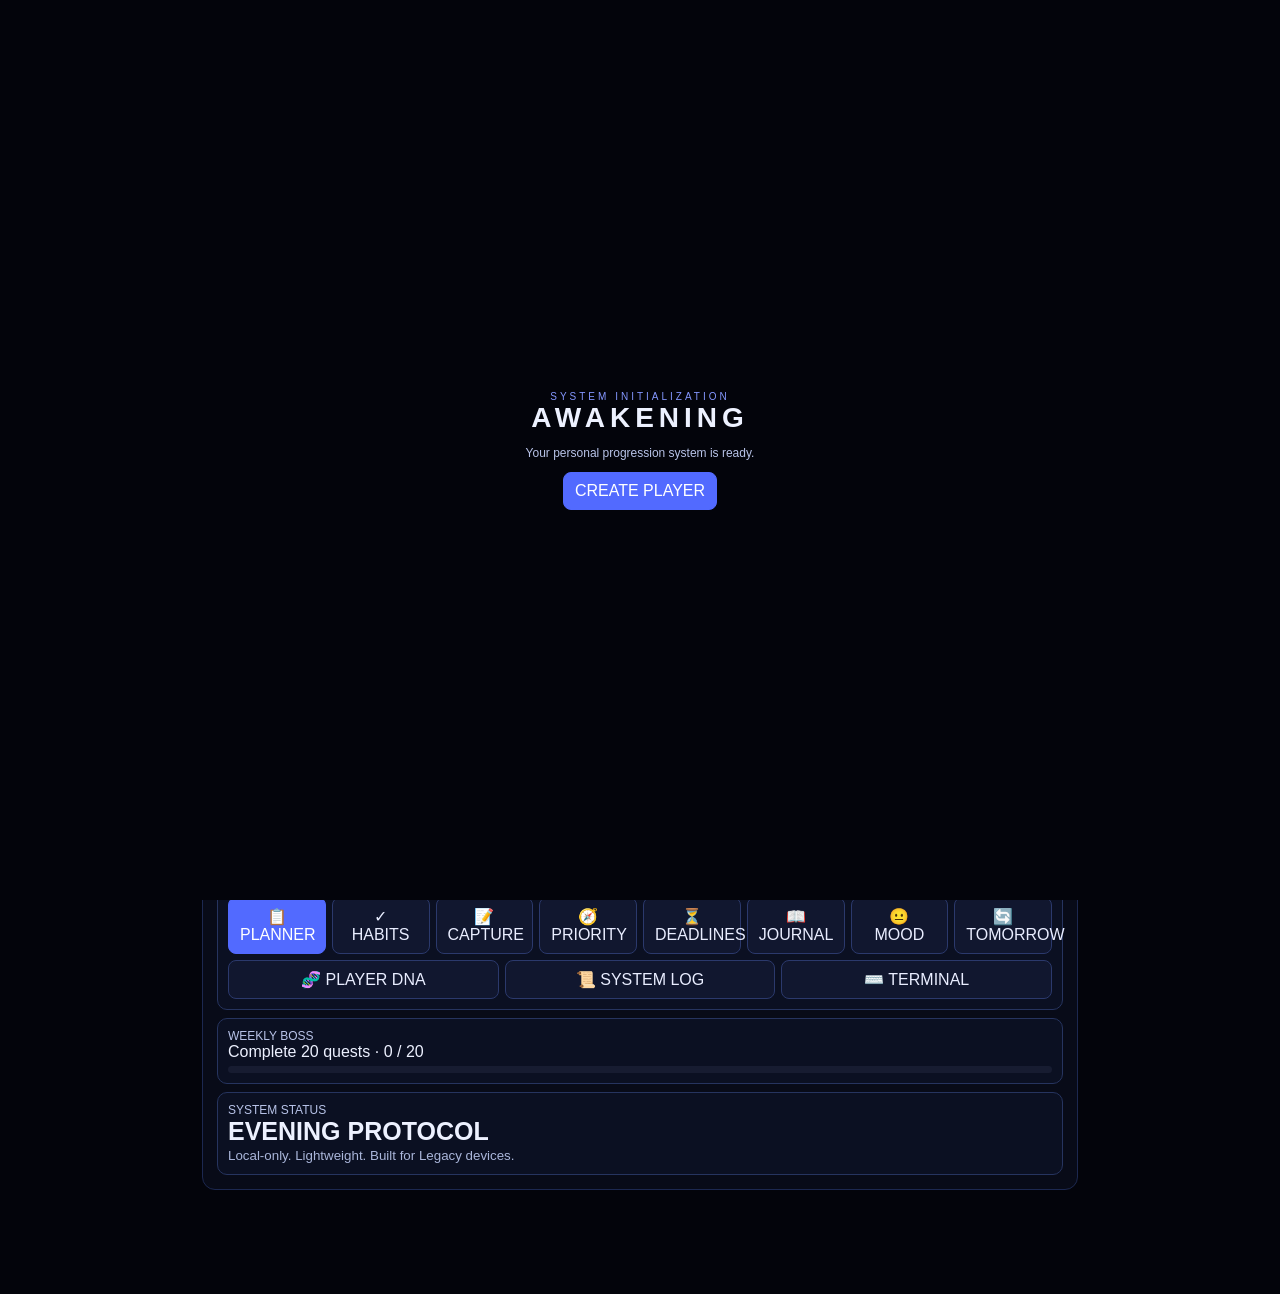
<file: index-profile-advanced.html>
<!DOCTYPE html>
<html lang="en">
<head>
<meta charset="UTF-8">

<meta name="viewport"
content="width=device-width,initial-scale=1,viewport-fit=cover">

<meta name="theme-color" content="#050611">

<meta name="apple-mobile-web-app-capable" content="yes">
<meta name="apple-mobile-web-app-title" content="SYSTEM">
<meta name="apple-mobile-web-app-status-bar-style" content="black-translucent">
<link rel="apple-touch-icon" href="apple-touch-icon.png">
<link rel="icon" href="icon-512.png">
<link rel="manifest" href="manifest.json">

<title>SYSTEM // AWAKENING</title>

<style>

*{
box-sizing:border-box;
-webkit-tap-highlight-color:transparent;
}

html,body{
margin:0;
padding:0;
background:#03040b;
color:#edf1ff;
font-family:Arial,Helvetica,sans-serif;
}

body{
padding-bottom:82px;
}

#app{
max-width:900px;
margin:auto;
padding:12px;
}

/* ================= GENERAL ================= */

.top{
display:flex;
justify-content:space-between;
align-items:center;
margin-bottom:12px;
}

.system{
font-size:10px;
letter-spacing:3px;
color:#8497ff;
}

.logo{
font-size:21px;
font-weight:bold;
letter-spacing:2px;
}

.panel,.item{
background:#080b18;
border:1px solid #1c2850;
border-radius:13px;
padding:14px;
margin-bottom:10px;
}

h2{
font-size:17px;
margin:0 0 12px;
}

h3{
margin:5px 0 10px;
}

.muted{
font-size:12px;
color:#858eaf;
}

button,input,textarea,select{
font:inherit;
}

button{
background:#11172f;
color:#e9edff;
border:1px solid #2b396c;
border-radius:8px;
padding:9px 11px;
cursor:pointer;
}

button:active{
transform:scale(.98);
}

.primary{
background:#526aff;
border-color:#526aff;
color:white;
}

.danger{
border-color:#6c2938;
color:#ff9ba8;
}

.small{
font-size:12px;
padding:6px 9px;
}

input,textarea,select{
width:100%;
background:#050814;
color:#edf1ff;
border:1px solid #29365f;
border-radius:8px;
padding:10px;
outline:none;
}

textarea{
min-height:100px;
resize:vertical;
}

label{
display:block;
font-size:11px;
color:#8e98bb;
margin:9px 0 5px;
}

.grid2{
display:grid;
grid-template-columns:1fr 1fr;
gap:9px;
}

.grid3{
display:grid;
grid-template-columns:repeat(3,1fr);
gap:9px;
}

.grid5{
display:grid;
grid-template-columns:repeat(5,1fr);
gap:6px;
}

.big{
font-size:25px;
font-weight:bold;
}

.center{
text-align:center;
}

.badge{
display:inline-block;
padding:4px 7px;
border:1px solid #334276;
border-radius:5px;
font-size:10px;
color:#aebaff;
}

.progress{
height:9px;
background:#171c31;
border-radius:99px;
overflow:hidden;
}

.fill{
height:100%;
background:#657cff;
border-radius:99px;
transition:width .3s;
}

.actions{
display:flex;
gap:6px;
flex-wrap:wrap;
margin-top:9px;
}

.itemtop{
display:flex;
justify-content:space-between;
gap:10px;
}

.done{
opacity:.5;
}

.empty{
padding:22px;
text-align:center;
color:#727c9d;
}

hr{
border:0;
border-top:1px solid #1b2750;
margin:14px 0;
}

.plus{
color:#78e9a4;
}

.minus{
color:#ff8798;
}

/* ================= TABS ================= */

.tab{
display:none;
}

.tab.active{
display:block;
}

/* ================= PROFILE ================= */

.avatar{
width:82px;
height:82px;
border-radius:50%;
background:#101735;
border:2px solid #536cff;
display:flex;
align-items:center;
justify-content:center;
font-size:38px;
margin:auto;
}

.profile{
text-align:center;
}

.level{
font-size:34px;
font-weight:bold;
}

/* ================= NAV ================= */

.nav{
position:fixed;
bottom:0;
left:0;
right:0;
z-index:100;
background:#070a14;
border-top:1px solid #1c2750;
padding:5px 4px calc(5px + env(safe-area-inset-bottom));
}

.navin{
max-width:900px;
margin:auto;
display:grid;
grid-template-columns:repeat(5,1fr);
gap:3px;
}

.nav button{
background:transparent;
border:0;
color:#687292;
font-size:9px;
padding:6px 2px;
}

.nav button.active{
background:#111735;
color:#bbc5ff;
}

.navicon{
display:block;
font-size:17px;
margin-bottom:2px;
}

/* ================= QUICK ADD ================= */

.quickadd{
position:fixed;
z-index:150;
right:16px;
bottom:calc(70px + env(safe-area-inset-bottom));
width:52px;
height:52px;
border-radius:50%;
background:#536cff;
color:#fff;
border:0;
font-size:26px;
box-shadow:0 4px 16px rgba(83,108,255,.5);
display:flex;
align-items:center;
justify-content:center;
}

.qaGrid{
display:grid;
grid-template-columns:1fr 1fr;
gap:10px;
}

.qaBtn{
background:#0d1123;
border:1px solid #2b3965;
border-radius:11px;
padding:16px 8px;
text-align:center;
color:#edf1ff;
font-size:13px;
}

.qaBtn .qaIcon{
display:block;
font-size:22px;
margin-bottom:6px;
}

/* ================= MODAL ================= */

.modalback{
display:none;
position:fixed;
z-index:200;
top:0;
left:0;
width:100%;
height:calc(var(--app-height,100vh));
background:rgba(0,0,0,.75);
align-items:center;
justify-content:center;
padding:14px;
}

.modal{
width:min(520px,100%);
max-height:90vh;
overflow:auto;
background:#080b18;
border:1px solid #2b3965;
border-radius:13px;
padding:15px;
}

.modalhead{
display:flex;
justify-content:space-between;
align-items:center;
}

/* ================= LEVEL UP ================= */

.levelupback{
display:none;
position:fixed;
z-index:600;
top:0;
left:0;
width:100%;
height:calc(var(--app-height,100vh));
background:rgba(3,4,11,.92);
align-items:center;
justify-content:center;
padding:20px;
}

.levelupbox{
position:relative;
text-align:center;
animation:levelupPop .35s ease-out;
}

@keyframes levelupPop{
from{
opacity:0;
transform:scale(.85);
}
to{
opacity:1;
transform:scale(1);
}
}

.levelupring{
width:140px;
height:140px;
margin:0 auto 18px;
border-radius:50%;
border:3px solid #536cff;
box-shadow:0 0 30px #536cff, inset 0 0 20px rgba(83,108,255,.4);
animation:levelupSpin 2.5s linear infinite;
}

@keyframes levelupSpin{
from{
transform:rotate(0deg);
}
to{
transform:rotate(360deg);
}
}

.levelupsub{
letter-spacing:6px;
font-size:14px;
color:#8ea0ff;
margin-bottom:4px;
}

.levelupnum{
font-size:64px;
font-weight:800;
color:#edf1ff;
text-shadow:0 0 20px #536cff;
line-height:1;
margin-bottom:6px;
}

.levelupsub2{
font-size:15px;
color:#77e8a1;
letter-spacing:3px;
margin-bottom:22px;
}

/* ================= CALENDAR ================= */

.calendar{
display:grid;
grid-template-columns:repeat(7,1fr);
gap:5px;
}

.calhead{
font-size:9px;
color:#697493;
text-align:center;
padding:4px;
}

.day{
min-height:45px;
background:#0d1123;
border:1px solid #1b2750;
border-radius:6px;
padding:5px;
font-size:11px;
}

.day.active{
border-color:#536cff;
background:#131a39;
}

.day.today{
box-shadow:0 0 0 1px #7c8cff inset;
}

.dot{
font-size:10px;
color:#77e8a1;
}

/* ================= TOAST ================= */

#toast{
display:none;
position:fixed;
z-index:500;
top:12px;
left:50%;
transform:translateX(-50%);
background:#101735;
border:1px solid #536cff;
border-radius:9px;
padding:10px 15px;
font-size:12px;
animation:toastin .25s ease;
}

@keyframes toastin{
from{opacity:0;transform:translateX(-50%) translateY(-8px);}
to{opacity:1;transform:translateX(-50%) translateY(0);}
}

#toast.level{border-color:#ffd166;}
#toast.goal{border-color:#78e9a4;}
#toast.streak{border-color:#ff8798;}
#toast.shield{border-color:#8497ff;}
#toast.reset{border-color:#697493;}

/* ================= INTRO ================= */

#welcome{
display:none;
position:fixed;
z-index:1000;
top:0;
left:0;
width:100%;
height:calc(var(--app-height,100vh));
background:#03040b;
align-items:center;
justify-content:center;
padding:20px;
}

.welcomeBox{
width:min(480px,100%);
text-align:center;
}

.awaken{
font-size:28px;
letter-spacing:5px;
font-weight:bold;
margin-bottom:10px;
}

@media(max-width:550px){

.grid3{
grid-template-columns:1fr 1fr;
}

.grid5{
grid-template-columns:1fr 1fr;
}

}


/* ================= LEGACY+ ACCESSIBILITY ================= */
.muted{color:#B8C3E8}
.calhead{color:#A4AFD5;font-size:11px}
.day{color:#EAF0FF;font-weight:600}
.nav button{color:#AEB8D8}
.nav .label,.nav small,.nav span{color:#AEB8D8}
button:disabled,.disabled{color:#8F9BC2}
small,.secondary,.subtext,.meta,.hint{color:#AAB6DA}

/* ================= LEGACY+ ================= */
.lxgrid{display:grid;grid-template-columns:1fr 1fr;gap:8px}
.lxcard{background:#0b1022;border:1px solid #26345f;border-radius:10px;padding:10px}
.lxwide{grid-column:1/-1}
.lxbuttons{display:flex;gap:6px;flex-wrap:wrap}
.lxbuttons button{flex:1;min-width:92px}
.lxrow{display:flex;justify-content:space-between;align-items:center;gap:8px;padding:8px 0;border-bottom:1px solid #1b2750}
.lxrow:last-child{border-bottom:0}
.lxmono{font:11px monospace;line-height:1.55;max-height:220px;overflow:auto}
.lxbar{height:7px;background:#171c31;border-radius:99px;overflow:hidden;margin-top:5px}
.lxbar>div{height:100%;background:#657cff}
@media(max-width:550px){.lxcard{padding:9px}.lxbuttons button{min-height:36px}}


/* ==================================================
   FINANCIAL SYSTEM // LIGHTWEIGHT IPHONE 6 UI
   ================================================== */

.finance-hero{
position:relative;
overflow:hidden;
background:linear-gradient(145deg,#090d20,#070a16);
border-color:#33447a;
box-shadow:0 0 0 1px rgba(91,111,210,.08),0 8px 24px rgba(0,0,0,.22);
}

.finance-hero:before{
content:"";
position:absolute;
top:-80px;
right:-80px;
width:180px;
height:180px;
border-radius:50%;
background:rgba(91,111,210,.08);
pointer-events:none;
}

.finance-kicker{
font-size:10px;
letter-spacing:2px;
color:#aab8ff;
margin-bottom:12px;
}

.finance-balance-label{
font-size:11px;
letter-spacing:2px;
color:#9eabd1;
}

.finance-balance{
font-size:42px;
font-weight:800;
letter-spacing:-1px;
margin:4px 0 6px;
}

.finance-status{
display:inline-block;
font-size:10px;
letter-spacing:1.5px;
padding:5px 8px;
border:1px solid #42558f;
border-radius:999px;
color:#b9c5ff;
margin-bottom:10px;
}

.finance-meter{
height:7px;
background:#151d38;
border-radius:999px;
overflow:hidden;
margin:4px 0 14px;
}

.finance-grid,.finance-stats-grid,.finance-profile-grid{
display:grid;
grid-template-columns:repeat(3,1fr);
gap:9px;
}

.finance-grid>div,.finance-stat{
min-width:0;
}

.finance-actions{
display:flex;
gap:7px;
flex-wrap:wrap;
margin-top:12px;
}

.finance-actions button{
flex:1;
min-width:105px;
}

.finance-section-title{
display:flex;
justify-content:space-between;
align-items:center;
gap:8px;
font-size:11px;
letter-spacing:1.5px;
font-weight:700;
margin-bottom:12px;
}

.finance-mission{
padding:12px;
border:1px solid #2b3a6c;
background:#090f25;
border-radius:10px;
margin-bottom:10px;
}

.finance-mission-title{
font-weight:700;
font-size:14px;
margin-bottom:5px;
}

.finance-progress-label{
display:flex;
justify-content:space-between;
gap:8px;
font-size:10px;
color:#aeb9dc;
margin:10px 0 5px;
}

.finance-stat,.finance-profile-grid>div{
padding:9px;
border:1px solid #202c54;
border-radius:8px;
background:#090e20;
}

.spending-heat{
display:grid;
grid-template-columns:repeat(7,1fr);
gap:5px;
align-items:end;
min-height:105px;
}

.heat-day{
text-align:center;
font-size:9px;
color:#9aa8ce;
}

.heat-bar{
height:70px;
display:flex;
align-items:flex-end;
justify-content:center;
margin-bottom:3px;
}

.heat-fill{
width:70%;
min-height:3px;
border-radius:4px 4px 2px 2px;
background:#6378e8;
opacity:.8;
}

.finance-profile-grid{
grid-template-columns:repeat(2,1fr);
}

.finance-verdict{
margin-top:10px;
padding:10px;
border-left:3px solid #6479ed;
background:#0a1024;
font-size:11px;
line-height:1.5;
color:#c2cbee;
}

.finance-category{
padding:9px 0;
border-bottom:1px solid #1c2748;
}

.finance-category:last-child{
border-bottom:0;
}

.finance-category-row{
display:flex;
justify-content:space-between;
gap:8px;
font-size:11px;
}

.finance-category-bar{
height:5px;
background:#151d38;
border-radius:999px;
overflow:hidden;
margin-top:5px;
}

.finance-category-fill{
height:100%;
background:#6378e8;
}

.finance-positive{
color:#7ee7b2;
}

.finance-warning{
color:#ffd27d;
}

.finance-danger{
color:#ff8f9a;
}

@media(max-width:550px){
.finance-balance{font-size:34px}
.finance-grid{grid-template-columns:repeat(3,1fr)}
.finance-actions button{min-height:36px}
.spending-heat{gap:3px}
}


.lxterminalrow{display:flex;gap:7px;align-items:center;margin-top:10px}
.lxterminalrow span{font-family:monospace;color:#9fb0ff}
.lxterminalrow input{flex:1;min-width:0;background:#070b18;color:#e9edff;border:1px solid #33467e;border-radius:7px;padding:9px;font-family:monospace;font-size:12px}
.lxterminalquick{display:flex;gap:5px;flex-wrap:wrap;margin-top:8px}
.lxterminalquick button{min-width:70px}


/* ADVANCED PLAYER CREATION */
.profile-create{max-width:520px;margin:auto}.profile-preview{position:relative;text-align:center;padding:16px 12px;margin-bottom:14px;border:1px solid #33477f;border-radius:12px;background:linear-gradient(145deg,#0b1127,#070a16);overflow:hidden}.profile-preview:before{content:"SYSTEM PROFILE";position:absolute;top:7px;right:9px;font-size:8px;letter-spacing:1.5px;color:#6173b7}.profile-preview-avatar{font-size:48px;line-height:1;margin:7px 0;filter:drop-shadow(0 0 9px rgba(111,132,255,.28))}.profile-preview-name{font-size:22px;font-weight:800;letter-spacing:1px}.profile-preview-title{font-size:10px;letter-spacing:2px;color:#aebaff;margin-top:4px}.profile-preview-meta{font-size:9px;letter-spacing:1.2px;color:#7f91c5;margin-top:8px}.profile-preview-motto{font-size:10px;color:#b9c4df;margin-top:9px;font-style:italic}.profile-create-grid{display:grid;grid-template-columns:1fr 1fr;gap:8px}.profile-create-hint{margin-top:9px;font-size:9px;line-height:1.5;color:#8f9bc1;border-left:2px solid #465b9c;padding-left:8px}.profile-create input,.profile-create textarea,.profile-create select{width:100%;box-sizing:border-box}@media(max-width:550px){.profile-create-grid{grid-template-columns:1fr}.profile-preview-avatar{font-size:42px}}
</style>
</head>

<body>

<div id="toast"></div>

<!-- ================= WELCOME ================= -->

<div id="welcome">

<div class="welcomeBox">

<div class="system">
SYSTEM INITIALIZATION
</div>

<div class="awaken">
AWAKENING
</div>

<p class="muted">
Your personal progression system is ready.
</p>

<button class="primary"
onclick="openProfile()">
CREATE PLAYER
</button>

</div>

</div>


<div id="app">

<div class="top">

<div>
<div class="system">
PLAYER SYSTEM
</div>

<div class="logo">
SYSTEM // AWAKENING
</div>
</div>

<button class="small"
onclick="settings()">
⚙
</button>

</div>


<!-- ==================================================
HOME
================================================== -->

<section id="home" class="tab active">

<div class="panel profile">

<div id="homeAvatar" class="avatar">
⚔️
</div>

<h2 id="homeName">
PLAYER
</h2>

<div class="muted"
id="homeTitle">
UNAWAKENED
</div>

<br>

<div class="level">
LVL <span id="homeLevel">1</span>
</div>

<span class="badge"
id="homeRank">
E-RANK
</span>

<br><br>

<div class="muted"
id="homeXPText">
0 / 100 XP
</div>

<div class="progress">

<div id="homeXP"
class="fill"
style="width:0%">
</div>

</div>

</div>


<div class="grid3">

<div class="panel">
<div class="muted">STREAK</div>
<div class="big">
<span id="homeStreak">0</span> 🔥
</div>
<div class="muted" style="font-size:10px;margin-top:3px;">
Best <span id="homeBestStreak">0</span> · 🛡️<span id="homeShields">0</span>
</div>
</div>

<div class="panel">
<div class="muted">QUESTS</div>
<div class="big"
id="homeQuests">
0
</div>
</div>

<div class="panel">
<div class="muted">POINTS</div>
<div class="big"
id="homePoints">
0
</div>
</div>

</div>


<div class="panel">

<h2>
⚔️ TODAY'S SYSTEM
</h2>

<div id="todayQuests"></div>

</div>


<div class="panel center">

<h2>
🎲 RANDOM SYSTEM QUEST
</h2>

<p class="muted"
id="randomQuestText">
Generate a random quest.
</p>

<button class="primary"
onclick="randomQuest()">
GENERATE QUEST
</button>

</div>

</section>

<div class="panel" id="legacyPlusPanel">
<h2>⚡ SYSTEM // LEGACY+</h2>
<div class="lxgrid">
<div class="lxcard"><div class="muted">COINS</div><div class="big" id="lxCoins">0</div><small>Productivity rewards</small></div>
<div class="lxcard"><div class="muted">COMBO</div><div class="big" id="lxCombo">×0</div><small>Keep the streak of actions</small></div>
<div class="lxcard lxwide"><div class="muted">COMMAND CENTER</div><br><div class="lxbuttons">
<button class="primary" onclick="lxPlanner()">📋 PLANNER</button>
<button onclick="lxHabits()">✓ HABITS</button>
<button onclick="lxCapture()">📝 CAPTURE</button>
<button onclick="lxPriority()">🧭 PRIORITY</button>
<button onclick="lxDeadlines()">⏳ DEADLINES</button>
<button onclick="lxJournal()">📖 JOURNAL</button>
<button onclick="lxMood()">😐 MOOD</button>
<button onclick="lxTomorrow()">🔄 TOMORROW</button>
<button onclick="lxDNA()">🧬 PLAYER DNA</button>
<button onclick="lxLog()">📜 SYSTEM LOG</button>
<button onclick="lxTerminal()">⌨️ TERMINAL</button>
</div></div>
<div class="lxcard lxwide"><div class="muted">WEEKLY BOSS</div><div id="lxBossText">Loading...</div><div class="lxbar"><div id="lxBossBar" style="width:0%"></div></div></div>
<div class="lxcard lxwide"><div class="muted">SYSTEM STATUS</div><div class="big" id="lxStatus">READY</div><small id="lxStatusSub">One useful action now is better than ten planned.</small></div>
</div>
</div>


<!-- ==================================================
QUESTS
================================================== -->

<section id="quests" class="tab">

<div class="panel">

<h2>⚔️ QUEST BOARD</h2>

<div class="grid2">

<button class="primary"
onclick="questForm()">
＋ NEW QUEST
</button>

<button
onclick="randomQuest()">
🎲 RANDOM QUEST
</button>

</div>

<br>

<select id="questFilter"
onchange="renderQuests()">

<option value="all">
All Quests
</option>

<option value="daily">
Daily
</option>

<option value="weekly">
Weekly
</option>

<option value="once">
One Time
</option>

<option value="completed">
Completed
</option>

</select>

</div>

<div id="questList"></div>

</section>



<!-- ==================================================
GOALS
================================================== -->

<section id="goals" class="tab">

<div class="panel">

<h2>🎯 GOALS & MILESTONES</h2>

<button class="primary"
onclick="goalForm()">
＋ NEW GOAL
</button>

</div>

<div id="goalList"></div>


<div class="panel">

<h2>
🗺️ LEVEL PROGRESSION
</h2>

<div id="milestones"></div>

</div>

</section>



<!-- ==================================================
PLAYER
================================================== -->

<section id="player" class="tab">

<div class="panel profile">

<div id="playerAvatar"
class="avatar">
⚔️
</div>

<h2 id="playerName">
PLAYER
</h2>

<div id="playerTitle"
class="muted">
UNAWAKENED
</div>

<p id="playerBio"
class="quote">
No bio yet.
</p>

<button
class="primary"
onclick="openProfile()">
EDIT PROFILE
</button>

</div>


<div class="panel">

<h2>🧬 PLAYER STATUS</h2>

<div class="grid3">

<div>
<div class="muted">LEVEL</div>
<div class="big"
id="playerLevel">
1
</div>
</div>

<div>
<div class="muted">RANK</div>
<div class="big"
id="playerRank">
E
</div>
</div>

<div>
<div class="muted">POINTS</div>
<div class="big"
id="playerPoints">
0
</div>
</div>

</div>

</div>


<div class="panel">

<h2>
🧬 STAT WINDOW
</h2>

<div id="statsList"
class="grid2">
</div>

</div>


<div class="panel">

<h2>
👑 TITLES
</h2>

<div id="titlesList"></div>

</div>


<div class="panel">

<h2>
🏆 ACHIEVEMENTS
</h2>

<div id="achievements"></div>

</div>

</section>



<!-- ==================================================
INVENTORY
================================================== -->

<section id="inventory" class="tab">

<div class="panel">

<h2>🎒 INVENTORY</h2>

<p class="muted">
Rewards collected from quests and achievements.
</p>

<button class="primary"
onclick="mysteryBox()">
🎁 OPEN MYSTERY BOX
</button>

</div>

<div id="inventoryList"></div>

</section>



<!-- ==================================================
BUDGET
================================================== -->

<!-- ==================================================
BUDGET / FINANCIAL SYSTEM
================================================== -->

<section id="budget" class="tab">

<div class="panel finance-hero">

<div class="finance-kicker">💰 FINANCIAL SYSTEM // AWAKENING</div>

<div class="finance-balance-label">CURRENT BALANCE</div>
<div class="finance-balance" id="balance">৳0</div>

<div class="finance-status" id="financeStatus">SYSTEM SCAN PENDING</div>

<div class="finance-meter">
<div id="financeMeterFill" class="fill" style="width:0%"></div>
</div>

<div class="finance-grid">
<div>
<div class="muted">INCOME</div>
<div class="big plus" id="income">৳0</div>
</div>
<div>
<div class="muted">EXPENSE</div>
<div class="big minus" id="expense">৳0</div>
</div>
<div>
<div class="muted">SAVED</div>
<div class="big plus" id="monthSavedTop">৳0</div>
</div>
</div>

<div class="finance-actions">
<button class="primary" onclick="moneyForm('income')">＋ INCOME</button>
<button onclick="moneyForm('expense')">− EXPENSE</button>
<button onclick="financeScan()">⚡ SCAN</button>
</div>

</div>

<div class="panel">

<div class="finance-section-title">
<span>⚔️ ACTIVE FINANCE MISSION</span>
<span class="badge" id="financeRank">E-RANK</span>
</div>

<div class="finance-mission" id="financeMission">
<div class="finance-mission-title">SET YOUR FIRST SAVINGS MISSION</div>
<div class="muted">Choose a target and let the SYSTEM track your progress.</div>
</div>

<button onclick="setSavingsGoal()">🎯 SET / UPDATE MISSION</button>

</div>

<div class="panel">

<div class="finance-section-title">
<span>📊 MONTHLY STATUS</span>
<span class="muted" id="monthLabel">This Month</span>
</div>

<div class="finance-stats-grid">
<div class="finance-stat">
<div class="muted">BUDGET USED</div>
<div class="big" id="budgetUsed">৳0</div>
</div>
<div class="finance-stat">
<div class="muted">DAILY LIMIT</div>
<div class="big" id="dailyLimit">৳0</div>
</div>
<div class="finance-stat">
<div class="muted">DAYS LEFT</div>
<div class="big" id="daysLeft">0</div>
</div>
</div>

<div class="finance-progress-label">
<span>MONTHLY SAVINGS</span>
<span id="savingsText">৳0 / No goal set</span>
</div>

<div class="progress">
<div id="savingsFill" class="fill" style="width:0%"></div>
</div>

<div class="finance-progress-label">
<span>MONTHLY SPENDING</span>
<span id="monthlyBudgetText">No budget set</span>
</div>

<div class="progress">
<div id="monthlyBudgetFill" class="fill" style="width:0%"></div>
</div>

<div class="finance-stats-grid">
<div>
<div class="muted">IN</div>
<div class="big plus" id="monthIncome">৳0</div>
</div>
<div>
<div class="muted">OUT</div>
<div class="big minus" id="monthExpense">৳0</div>
</div>
<div>
<div class="muted">GOAL</div>
<div class="big plus" id="monthSaved">৳0</div>
</div>
</div>

<div class="finance-actions">
<button onclick="setMonthlyBudget()">⚙️ SET BUDGET</button>
<button onclick="financeGoals()">🎯 GOALS</button>
<button onclick="financeAfford()">🧠 CAN I AFFORD?</button>
</div>

</div>

<div class="panel">

<div class="finance-section-title">
<span>🔥 SPENDING HEAT</span>
<span class="muted">THIS MONTH</span>
</div>

<div id="spendingHeat" class="spending-heat"></div>

</div>

<div class="panel">

<div class="finance-section-title">
<span>🧬 FINANCE PROFILE</span>
<span class="badge" id="financeRankLarge">E-RANK</span>
</div>

<div class="finance-profile-grid">
<div>
<div class="muted">TRACKED DAYS</div>
<div class="big" id="trackedDays">0</div>
</div>
<div>
<div class="muted">TRANSACTIONS</div>
<div class="big" id="transactionCount">0</div>
</div>
<div>
<div class="muted">SAVED TOTAL</div>
<div class="big plus" id="savedTotal">৳0</div>
</div>
<div>
<div class="muted">GOALS</div>
<div class="big" id="financeGoalCount">0</div>
</div>
</div>

<div class="finance-verdict" id="financeVerdict">
SYSTEM VERDICT: Add a few transactions to begin your financial scan.
</div>

</div>

<div class="panel">

<div class="finance-section-title">
<span>🧾 TRANSACTION HISTORY</span>
<span class="muted" id="transactionSummary">0 entries</span>
</div>

<div class="finance-actions">
<button class="primary" onclick="moneyForm('income')">＋ ADD TRANSACTION</button>
<button onclick="financeCategoryReport()">📊 BREAKDOWN</button>
</div>

<div id="moneyList"></div>

</div>

</section>



<!-- ==================================================
NOTES
================================================== -->

<section id="notes" class="tab">

<div class="panel">

<h2>📝 NOTEBOOK</h2>

<button class="primary"
onclick="noteForm()">
＋ NEW NOTE
</button>

</div>

<div id="noteList"></div>

</section>



<!-- ==================================================
CALENDAR
================================================== -->

<section id="calendar" class="tab">

<div class="panel">

<h2>📅 ACTIVITY CALENDAR</h2>

<div class="grid2">

<button
onclick="changeMonth(-1)">
← Previous
</button>

<button
onclick="changeMonth(1)">
Next →
</button>

</div>

<br>

<div class="center"
id="calendarTitle">
</div>

</div>

<div class="panel">

<div id="calendarGrid"
class="calendar">
</div>

</div>

</section>



<!-- ==================================================
ANALYTICS
================================================== -->

<section id="analytics" class="tab">

<div class="panel">

<h2>📊 SYSTEM ANALYTICS</h2>

<div class="grid2">

<div class="item">
<div class="muted">TOTAL XP</div>
<div class="big"
id="totalXP">
0
</div>
</div>

<div class="item">
<div class="muted">QUESTS DONE</div>
<div class="big"
id="analyticsQuests">
0
</div>
</div>

<div class="item">
<div class="muted">GOALS</div>
<div class="big"
id="analyticsGoals">
0
</div>
</div>

<div class="item">
<div class="muted">NOTES</div>
<div class="big"
id="analyticsNotes">
0
</div>
</div>

</div>

</div>


<div class="panel">

<h2>
📈 WEEKLY ACTIVITY
</h2>

<div id="weeklyActivity"></div>

</div>


<div class="panel">

<h2>
🔥 PRODUCTIVITY SCORE
</h2>

<div class="big"
id="productivityScore">
0%
</div>

<div class="progress">

<div id="productivityBar"
class="fill">
</div>

</div>

</div>

</section>



<!-- ==================================================
SETTINGS
================================================== -->

<section id="settingsTab" class="tab">

<div class="panel">

<h2>⚙️ SYSTEM SETTINGS</h2>

<button
class="primary"
onclick="openProfile()">
EDIT PROFILE
</button>

<hr>

<button
onclick="exportBackup()">
EXPORT BACKUP
</button>

<button
onclick="importBackup()">
IMPORT BACKUP
</button>

<hr>

<button
class="danger"
onclick="resetData()">
RESET EVERYTHING
</button>

</div>

<div class="panel">

<h2>📱 OFFLINE MODE</h2>

<p class="muted">
Your tasks, goals, notes, budget and player data are stored locally on this device.
</p>

<div class="badge">
LOCAL STORAGE
</div>

<div class="badge">
OFFLINE READY
</div>

</div>

</section>

</div>



<!-- ==================================================
QUICK ADD
================================================== -->

<button class="quickadd"
onclick="quickAddMenu()">
+
</button>



<!-- ==================================================
BOTTOM NAV
================================================== -->

<nav class="nav">

<div class="navin">

<button class="active"
onclick="tab('home',this)">
<span class="navicon">🏠</span>
Home
</button>

<button
onclick="tab('quests',this)">
<span class="navicon">⚔️</span>
Quests
</button>

<button
onclick="tab('goals',this)">
<span class="navicon">🎯</span>
Goals
</button>

<button
onclick="tab('player',this)">
<span class="navicon">🧬</span>
Player
</button>

<button
onclick="moreMenu()">
<span class="navicon">☷</span>
More
</button>

</div>

</nav>



<!-- ==================================================
MODAL
================================================== -->

<div id="modalBack"
class="modalback">

<div class="modal">

<div class="modalhead">

<h2 id="modalTitle">
SYSTEM
</h2>

<button
onclick="closeModal()">
✕
</button>

</div>

<div id="modalBody"></div>

</div>

</div>



<!-- ==================================================
LEVEL UP OVERLAY
================================================== -->

<div id="levelUpBack"
class="levelupback">

<div class="levelupbox">

<div class="levelupring"></div>

<div class="levelupsub">
LEVEL UP
</div>

<div id="levelUpNum" class="levelupnum">
1
</div>

<div id="levelUpRank" class="levelupsub2">
E-RANK
</div>

<button class="primary"
onclick="closeLevelUp()">
CONTINUE
</button>

</div>

</div>



<script>

/* ==================================================
DATA
================================================== */

/* ==================================================
VIEWPORT HEIGHT FIX (iOS banner/toolbar bug)
================================================== */

function setAppHeight(){

document.documentElement.style.setProperty(
"--app-height",
window.innerHeight+"px"
);

}

setAppHeight();

window.addEventListener(
"resize",
setAppHeight
);

window.addEventListener(
"orientationchange",
function(){

setTimeout(setAppHeight,300);

}
);

document.addEventListener(
"visibilitychange",
function(){

if(!document.hidden)
setAppHeight();

}
);



var KEY =
"SYSTEM_AWAKENING_V5";


function defaultData(){

return {

profile:{
name:"",
bio:"",
avatar:"⚔️",
title:"UNAWAKENED",
className:"Hunter",
specialization:"Awakening",
playstyle:"Balanced",
motto:"I will level up.",
created:""
},

level:1,

xp:0,

totalXP:0,

streak:0,

bestStreak:0,

lastDate:"",

lastReset:"",

streakShields:1,

activity:{},

quests:[],

goals:[],

money:[],

savingsGoal:0,

notes:[],

inventory:[
{
name:"Starter Potion",
amount:1,
type:"Common"
}
],

stats:{
STR:1,
INT:1,
VIT:1,
FOC:1,
DIS:1
},

points:0,

titles:["UNAWAKENED"],

randomQuest:""

};

}


function sanitizeData(parsed){

var base=
defaultData();

if(
!parsed ||
typeof parsed!=="object"
)
return base;


for(var k in base){

if(typeof parsed[k]==="undefined")
parsed[k]=base[k];

}


if(
!parsed.profile ||
typeof parsed.profile!=="object"
)
parsed.profile=base.profile;

for(var pk in base.profile){

if(typeof parsed.profile[pk]==="undefined")
parsed.profile[pk]=base.profile[pk];

}


if(
!parsed.stats ||
typeof parsed.stats!=="object"
)
parsed.stats=base.stats;

for(var sk in base.stats){

if(typeof parsed.stats[sk]!=="number")
parsed.stats[sk]=base.stats[sk];

}


if(!Array.isArray(parsed.quests))
parsed.quests=[];

if(!Array.isArray(parsed.goals))
parsed.goals=[];

if(!Array.isArray(parsed.money))
parsed.money=[];

if(!Array.isArray(parsed.notes))
parsed.notes=[];

if(!Array.isArray(parsed.inventory))
parsed.inventory=base.inventory;

if(!Array.isArray(parsed.titles))
parsed.titles=base.titles;

if(
!parsed.activity ||
typeof parsed.activity!=="object"
)
parsed.activity={};


parsed.goals=
parsed.goals.map(function(g){

if(!g || typeof g!=="object")
return null;

g.target=
Math.max(
1,
Number(g.target)||1
);

g.current=
Math.max(
0,
Number(g.current)||0
);

g.id=
String(g.id||id())
.replace(/[^a-zA-Z0-9]/g,"");

if(!g.id)
g.id=id();

g.name=
g.name||"Goal";

return g;

}).filter(function(g){

return g!=null;

});


parsed.quests=
parsed.quests.map(function(q){

if(!q || typeof q!=="object")
return null;

q.id=
String(q.id||id())
.replace(/[^a-zA-Z0-9]/g,"");

if(!q.id)
q.id=id();

q.name=
q.name||"Quest";

q.xp=
Number(q.xp)||0;

q.type=
q.type||"once";

q.done=
!!q.done;

return q;

}).filter(function(q){

return q!=null;

});


parsed.money=
parsed.money.map(function(m){

if(!m || typeof m!=="object")
return null;

m.id=
String(m.id||id())
.replace(/[^a-zA-Z0-9]/g,"");

if(!m.id)
m.id=id();

m.amount=
Number(m.amount)||0;

return m;

}).filter(function(m){

return m!=null;

});


parsed.notes=
parsed.notes.map(function(n){

if(!n || typeof n!=="object")
return null;

n.id=
String(n.id||id())
.replace(/[^a-zA-Z0-9]/g,"");

if(!n.id)
n.id=id();

return n;

}).filter(function(n){

return n!=null;

});


parsed.level=
Math.max(1,Number(parsed.level)||1);

parsed.xp=
Math.max(0,Number(parsed.xp)||0);

parsed.totalXP=
Math.max(0,Number(parsed.totalXP)||0);

parsed.streak=
Math.max(0,Number(parsed.streak)||0);

parsed.bestStreak=
Math.max(
parsed.streak,
Number(parsed.bestStreak)||0
);

parsed.streakShields=
Math.max(0,Number(parsed.streakShields)||0);

parsed.savingsGoal=
Math.max(0,Number(parsed.savingsGoal)||0);

parsed.lastReset=
String(parsed.lastReset||"");

parsed.points=
Math.max(0,Number(parsed.points)||0);


return parsed;

}



function loadData(){

try{

var saved =
localStorage.getItem(KEY);

if(saved){

var parsed =
JSON.parse(saved);

return sanitizeData(parsed);

}

}catch(e){

console.log(e);

}

return defaultData();

}


var data =
loadData();



function save(){

try{

localStorage.setItem(
KEY,
JSON.stringify(data)
);

}catch(e){

console.log(e);

toast("SAVE FAILED - STORAGE FULL OR BLOCKED");

}

render();

}



function id(){

return Date.now().toString()
+
Math.random()
.toString(36)
.substring(2,7);

}



function esc(x){

return String(x || "")
.replace(/&/g,"&amp;")
.replace(/</g,"&lt;")
.replace(/>/g,"&gt;")
.replace(/"/g,"&quot;");

}



function today(){

var d=new Date();

return d.getFullYear()
+"-"+
String(d.getMonth()+1).padStart(2,"0")
+"-"+
String(d.getDate()).padStart(2,"0");

}



function daysBetween(d1,d2){

var a=new Date(d1+"T00:00:00");

var b=new Date(d2+"T00:00:00");

return Math.round(
(b-a)/86400000
);

}



function checkDailyReset(){

var d=today();

if(data.lastReset===d)
return;

var wasFirstRun=
!data.lastReset;

data.quests.forEach(function(q){

if(q.type==="daily")
q.done=false;

});

if(!wasFirstRun && data.lastDate){

var gap=
daysBetween(data.lastDate,d);

if(gap>1){

if(data.streakShields>0){

data.streakShields--;

data.lastDate=
new Date(
new Date(d+"T00:00:00").getTime()-86400000
).toISOString().slice(0,10);

toast(
"🛡️ STREAK SHIELD USED - STREAK PROTECTED",
"shield"
);

}else{

if(data.streak>data.bestStreak)
data.bestStreak=data.streak;

data.streak=0;

}

}

}

if(!wasFirstRun)
toast("DAILY QUESTS RESET","reset");

data.lastReset=d;

save();

}



function money(x){

return "৳"+
Number(x||0)
.toFixed(0);

}



var toastQueue=[];

var toastBusy=false;

var toastIcons={

quest:"⚔️",
level:"👑",
goal:"🎯",
streak:"🔥",
shield:"🛡️",
reset:"🔄",
info:"ℹ️"

};

function toast(text,type){

toastQueue.push({

text:text,
type:type||"info"

});

processToastQueue();

}

function processToastQueue(){

if(toastBusy)
return;

if(toastQueue.length===0)
return;

toastBusy=true;

var item=
toastQueue.shift();

var t=
document.getElementById("toast");

t.className=
item.type;

t.innerHTML=
(toastIcons[item.type]||"ℹ️")+
" "+
esc(item.text);

t.style.display="block";

setTimeout(function(){

t.style.display="none";

toastBusy=false;

setTimeout(
processToastQueue,
150
);

},1800);

}



/* ==================================================
PROFILE
================================================== */

function profilePreviewUpdate(){
var name=(document.getElementById("profileName")||{}).value||"PLAYER";
var avatar=(document.getElementById("profileAvatar")||{}).value||"⚔️";
var title=(document.getElementById("profileTitle")||{}).value||"UNAWAKENED";
var cls=(document.getElementById("profileClass")||{}).value||"Hunter";
var spec=(document.getElementById("profileSpec")||{}).value||"Awakening";
var motto=(document.getElementById("profileMotto")||{}).value||"I will level up.";
var n=document.getElementById("profilePreviewName");
var a=document.getElementById("profilePreviewAvatar");
var ti=document.getElementById("profilePreviewTitle");
var me=document.getElementById("profilePreviewMeta");
var mo=document.getElementById("profilePreviewMotto");
if(n)n.textContent=name.trim()||"PLAYER";
if(a)a.textContent=avatar;
if(ti)ti.textContent=title.trim()||"UNAWAKENED";
if(me)me.textContent=cls+" // "+spec;
if(mo)mo.textContent='"'+motto.trim().slice(0,80)+'"';
}

function openProfile(){
document.getElementById("welcome").style.display="none";
var p=data.profile||{};
var html=
'<div class="profile-create">'+
'<div class="profile-preview">'+
'<div class="profile-preview-avatar" id="profilePreviewAvatar">'+esc(p.avatar||"⚔️")+'</div>'+
'<div class="profile-preview-name" id="profilePreviewName">'+esc(p.name||"PLAYER")+'</div>'+
'<div class="profile-preview-title" id="profilePreviewTitle">'+esc(p.title||"UNAWAKENED")+'</div>'+
'<div class="profile-preview-meta" id="profilePreviewMeta">'+esc((p.className||"Hunter")+" // "+(p.specialization||"Awakening"))+'</div>'+
'<div class="profile-preview-motto" id="profilePreviewMotto">"'+esc(p.motto||"I will level up.")+'"</div>'+
'</div>'+
'<div class="profile-create-grid">'+
'<div><label>PLAYER NAME</label><input id="profileName" maxlength="18" value="'+esc(p.name||"")+'" placeholder="Enter your hunter name"></div>'+
'<div><label>PLAYER TITLE</label><input id="profileTitle" maxlength="24" value="'+esc(p.title||"")+'" placeholder="UNAWAKENED"></div>'+
'</div>'+
'<label>HUNTER CLASS</label>'+
'<select id="profileClass"><option>Hunter</option><option>Assassin</option><option>Mage</option><option>Tank</option><option>Ranger</option><option>Healer</option><option>Monarch</option></select>'+
'<label>SPECIALIZATION</label>'+
'<select id="profileSpec"><option>Awakening</option><option>Shadow</option><option>Iron Will</option><option>Strategist</option><option>Speed</option><option>Precision</option></select>'+
'<label>PLAYSTYLE</label>'+
'<select id="profilePlaystyle"><option>Balanced</option><option>Focused</option><option>Aggressive</option><option>Steady</option><option>Explosive</option></select>'+
'<label>AVATAR</label>'+
'<select id="profileAvatar"><option value="⚔️">⚔️ Hunter</option><option value="👑">👑 Monarch</option><option value="🗡️">🗡️ Assassin</option><option value="🧙">🧙 Mage</option><option value="🛡️">🛡️ Knight</option><option value="🐺">🐺 Wolf</option><option value="🔥">🔥 Flame</option><option value="🌑">🌑 Shadow</option><option value="⚡">⚡ Lightning</option><option value="☠️">☠️ Reaper</option></select>'+
'<label>BIO</label><textarea id="profileBio" maxlength="120" placeholder="Describe your current mission...">'+esc(p.bio||"")+'</textarea>'+
'<label>SYSTEM MOTTO</label><input id="profileMotto" maxlength="80" value="'+esc(p.motto||"I will level up.")+'" placeholder="Your personal system motto">'+
'<div class="profile-create-hint">Your profile is stored locally on this device. You can change these details anytime.</div>'+
'<br><button class="primary" onclick="saveProfile()">⚡ AWAKEN PROFILE</button>'+
'</div>';
openModal("PLAYER CREATION // AWAKENING",html);
document.getElementById("profileAvatar").value=p.avatar||"⚔️";
document.getElementById("profileClass").value=p.className||"Hunter";
document.getElementById("profileSpec").value=p.specialization||"Awakening";
document.getElementById("profilePlaystyle").value=p.playstyle||"Balanced";
["profileName","profileTitle","profileMotto","profileAvatar","profileClass","profileSpec"].forEach(function(id){
var el=document.getElementById(id);
if(el){el.oninput=profilePreviewUpdate;el.onchange=profilePreviewUpdate}
});
profilePreviewUpdate();
}

function saveProfile(){
var name=document.getElementById("profileName").value.trim();
var title=document.getElementById("profileTitle").value.trim();
data.profile.name=name||"PLAYER";
data.profile.bio=document.getElementById("profileBio").value.trim();
data.profile.avatar=document.getElementById("profileAvatar").value;
data.profile.title=title||"UNAWAKENED";
data.profile.className=document.getElementById("profileClass").value;
data.profile.specialization=document.getElementById("profileSpec").value;
data.profile.playstyle=document.getElementById("profilePlaystyle").value;
data.profile.motto=document.getElementById("profileMotto").value.trim()||"I will level up.";
if(!data.profile.created)data.profile.created=today();
closeModal();
save();
toast("PLAYER PROFILE AWAKENED","level");
}

/* ==================================================
LEVEL SYSTEM
================================================== */

function requiredXP(){

return 100+
(data.level-1)*50;

}



function quickAddMenu(){

var html=

'<div class="qaGrid">'+

'<button class="qaBtn" onclick="closeModal();questForm()">'+
'<span class="qaIcon">⚔️</span>'+
'QUEST'+
'</button>'+

'<button class="qaBtn" onclick="closeModal();goalForm()">'+
'<span class="qaIcon">🎯</span>'+
'GOAL'+
'</button>'+

'<button class="qaBtn" onclick="closeModal();noteForm()">'+
'<span class="qaIcon">📝</span>'+
'NOTE'+
'</button>'+

'<button class="qaBtn" onclick="closeModal();moneyForm(\'expense\')">'+
'<span class="qaIcon">💰</span>'+
'EXPENSE'+
'</button>'+

'</div>';

openModal(
"QUICK ADD",
html
);

}


function showLevelUp(level){

document.getElementById(
"levelUpNum"
).textContent=level;

document.getElementById(
"levelUpRank"
).textContent=rank();

document.getElementById(
"levelUpBack"
).style.display="flex";

}


function closeLevelUp(){

document.getElementById(
"levelUpBack"
).style.display="none";

}


function addXP(amount){

amount=
Number(amount)||0;

data.xp+=amount;

data.totalXP+=amount;

while(data.xp>=requiredXP()){

data.xp-=requiredXP();

data.level++;

data.points++;

showLevelUp(data.level);

checkTitles();

}

}



function rank(){

if(data.level>=50)
return "S-RANK";

if(data.level>=35)
return "A-RANK";

if(data.level>=25)
return "B-RANK";

if(data.level>=15)
return "C-RANK";

if(data.level>=8)
return "D-RANK";

return "E-RANK";

}



/* ==================================================
TAB SYSTEM
================================================== */

function tab(name,button){

document
.querySelectorAll(".tab")
.forEach(function(x){

x.classList.remove("active");

});

document
.getElementById(name)
.classList.add("active");

document
.querySelectorAll(".nav button")
.forEach(function(x){

x.classList.remove("active");

});

if(button)
button.classList.add("active");

window.scrollTo(0,0);

render();

}



function moreMenu(){

openModal(
"MORE SYSTEMS",

'<button class="primary" onclick="tabFromMore(\'inventory\')">🎒 Inventory</button><br><br>'+
'<button onclick="tabFromMore(\'budget\')">💰 Budget</button><br><br>'+
'<button onclick="tabFromMore(\'notes\')">📝 Notes</button><br><br>'+
'<button onclick="tabFromMore(\'calendar\')">📅 Calendar</button><br><br>'+
'<button onclick="tabFromMore(\'analytics\')">📊 Analytics</button><br><br>'+
'<button onclick="tabFromMore(\'settingsTab\')">⚙️ Settings</button>'
);

}



function tabFromMore(name){

closeModal();

document
.querySelectorAll(".tab")
.forEach(function(x){

x.classList.remove("active");

});

document
.getElementById(name)
.classList.add("active");

window.scrollTo(0,0);

render();

}



/* ==================================================
MODAL
================================================== */

function openModal(title,body){

setAppHeight();

document.getElementById(
"modalTitle"
).innerHTML=title;

document.getElementById(
"modalBody"
).innerHTML=body;

document.getElementById(
"modalBack"
).style.display="flex";

}



function closeModal(){

document.getElementById(
"modalBack"
).style.display="none";

}



/* ==================================================
QUESTS
================================================== */

function questForm(editID){

var q=null;

data.quests.forEach(function(x){

if(x.id==editID)
q=x;

});


var html=

'<label>QUEST NAME</label>'+
'<input id="qName" value="'+
esc(q?q.name:"")+
'">'+

'<label>TYPE</label>'+
'<select id="qType">'+
'<option value="daily">Daily</option>'+
'<option value="weekly">Weekly</option>'+
'<option value="once">One Time</option>'+
'</select>'+

'<label>XP REWARD</label>'+
'<input id="qXP" type="number" value="'+
(q?q.xp:25)+
'">'+

'<label>DESCRIPTION</label>'+
'<textarea id="qDesc">'+
esc(q?q.desc:"")+
'</textarea>'+

'<button class="primary" onclick="saveQuest(\''+
(q?q.id:"")+
'\')">'+
(q?"SAVE QUEST":"CREATE QUEST")+
'</button>';

openModal(
q?"EDIT QUEST":"NEW QUEST",
html
);

if(q)
document.getElementById("qType").value=q.type;

}



function saveQuest(editID){

var name=
document.getElementById("qName")
.value.trim();

if(!name){

toast("Give the quest a name.");

return;

}


var q={

id:editID||id(),

name:name,

type:document
.getElementById("qType")
.value,

xp:Math.max(
1,
Number(
document.getElementById("qXP")
.value
)||25
),

desc:document
.getElementById("qDesc")
.value,

done:false

};


if(editID){

data.quests=
data.quests.map(function(x){

return x.id==editID?q:x;

});

}else{

data.quests.unshift(q);

}

closeModal();

save();

toast("QUEST CREATED");

}



function completeQuest(qid){

var q=
data.quests.find(function(x){

return x.id==qid;

});

if(!q||q.done)
return;

q.done=true;

addXP(q.xp);

data.points++;

var d=today();

if(data.lastDate!==d){

data.streak++;

data.lastDate=d;

if(data.streak>data.bestStreak)
data.bestStreak=data.streak;

if(data.streak>0 && data.streak%7===0){

data.streakShields++;

toast(
data.streak+
" DAY STREAK! +1 🛡️ SHIELD EARNED",
"shield"
);

}else if(data.streak>1){

toast(
data.streak+
" DAY STREAK",
"streak"
);

}

}

if(!data.activity[d])
data.activity[d]=0;

data.activity[d]++;

checkTitles();

save();

toast(
"QUEST COMPLETE +"+
q.xp+
" XP",
"quest"
);

}



function deleteQuest(qid){

if(!confirm("Delete this quest?"))
return;

data.quests=
data.quests.filter(function(x){

return x.id!=qid;

});

save();

}



/* ==================================================
RANDOM QUEST
================================================== */

var randomQuests=[

["Read for 20 minutes",30],
["Clean your workspace",20],
["Study for 30 minutes",40],
["Finish one pending task",35],
["Organize your files",20],
["Review today's lessons",40],
["Write down tomorrow's plan",25],
["Practice a skill for 30 minutes",40],
["Complete one small goal",30],
["Spend 15 minutes learning something new",35]

];



function randomQuest(){

var q=
randomQuests[
Math.floor(
Math.random()*
randomQuests.length
)
];

data.randomQuest={
name:q[0],
xp:q[1]
};

document.getElementById(
"randomQuestText"
).innerHTML=
esc(q[0])+
" — +"+
q[1]+
" XP";

}



function acceptRandomQuest(){

if(!data.randomQuest)
return;

data.quests.unshift({

id:id(),

name:data.randomQuest.name,

type:"once",

xp:data.randomQuest.xp,

desc:"Random System Quest",

done:false

});

data.randomQuest="";

save();

}



/* ==================================================
GOALS
================================================== */

function goalForm(editID){

var g=
data.goals.find(function(x){

return x.id==editID;

});


var html=

'<label>GOAL NAME</label>'+
'<input id="gName" value="'+
esc(g?g.name:"")+
'">'+

'<label>TARGET</label>'+
'<input id="gTarget" type="number" value="'+
(g?g.target:10)+
'">'+

'<label>CURRENT PROGRESS</label>'+
'<input id="gCurrent" type="number" value="'+
(g?g.current:0)+
'">'+

'<label>DESCRIPTION</label>'+
'<textarea id="gDesc">'+
esc(g?g.desc:"")+
'</textarea>'+

'<button class="primary" onclick="saveGoal(\''+
(g?g.id:"")+
'\')">'+
(g?"SAVE GOAL":"CREATE GOAL")+
'</button>';

openModal(
g?"EDIT GOAL":"NEW GOAL",
html
);

}



function saveGoal(editID){

var g={

id:editID||id(),

name:document
.getElementById("gName")
.value.trim()||"Goal",

target:Math.max(
1,
Number(
document.getElementById("gTarget")
.value
)||1
),

current:Math.max(
0,
Number(
document.getElementById("gCurrent")
.value
)||0
),

desc:document
.getElementById("gDesc")
.value

};

if(g.current>g.target)
g.current=g.target;


if(editID){

data.goals=
data.goals.map(function(x){

return x.id==editID?g:x;

});

}else{

data.goals.unshift(g);

}

closeModal();

save();

toast("GOAL UPDATED");

}



function goalProgress(gid){

var g=
data.goals.find(function(x){

return x.id==gid;

});

if(!g)
return;

if(g.current<g.target){

g.current++;

addXP(10);

if(g.current==g.target){

addXP(50);

data.points++;

toast("GOAL ACHIEVED!","goal");

}

save();

}

}



function deleteGoal(gid){

if(!confirm("Delete goal?"))
return;

data.goals=
data.goals.filter(function(x){

return x.id!=gid;

});

save();

}



/* ==================================================
MILESTONES
================================================== */

function renderMilestones(){

var levels=[
1,
5,
10,
15,
25,
35,
50,
75,
100
];

var html="";

levels.forEach(function(l){

var unlocked=
data.level>=l;

html+=

'<div class="item '+(
unlocked?"":"done"
)+'">'+

'<div class="itemtop">'+

'<b>'+
(
unlocked?"✓ ":"🔒 "
)+
"LEVEL "+
l+
'</b>'+

'<span class="badge">'+
(
l>=50?
"S-RANK":
l>=35?
"A-RANK":
l>=25?
"B-RANK":
l>=15?
"C-RANK":
"E-RANK"
)+
'</span>'+

'</div>'+

'</div>';

});

document.getElementById(
"milestones"
).innerHTML=html;

}



/* ==================================================
STATS
================================================== */

function addStat(stat){

if(data.points<=0){

toast("NO STAT POINTS");

return;

}

data.stats[stat]++;

data.points--;

save();

}



function renderStats(){

var html="";

Object.keys(data.stats)
.forEach(function(stat){

var value=
data.stats[stat];

html+=

'<div class="item">'+

'<div class="itemtop">'+

'<b>'+
stat+
'</b>'+

'<b>'+
value+
'</b>'+

'</div>'+

'<div class="progress">'+

'<div class="fill" style="width:'+
Math.min(100,value*5)+
'%"></div>'+

'</div>'+

'<div class="actions">'+

'<button class="small" onclick="addStat(\''+
stat+
'\')">'+
"＋ POINT"+
'</button>'+

'</div>'+

'</div>';

});

document.getElementById(
"statsList"
).innerHTML=html;

}



/* ==================================================
TITLES
================================================== */

function checkTitles(){

var completed=
data.quests.filter(function(q){

return q.done;

}).length;


var possible=[

["UNAWAKENED",true],

["THE BEGINNER",completed>=1],

["THE GRINDER",completed>=10],

["HUNTER",completed>=25],

["ELITE HUNTER",completed>=50],

["THE SCHOLAR",data.stats.INT>=10],

["THE STRATEGIST",data.stats.FOC>=10],

["THE MONARCH",data.level>=50],

["GOAL SETTER",data.goals.length>=3],

["MONEY MASTER",
data.money.filter(function(x){
return x.type=="income";
}).length>=10]

];


possible.forEach(function(x){

if(
x[1] &&
data.titles.indexOf(x[0])===-1
){

data.titles.push(x[0]);

toast(
"NEW TITLE: "+
x[0]
);

}

});

}



function renderTitles(){

var html="";

data.titles.forEach(function(t){

html+=

'<span class="badge" style="margin:4px">'+
"👑 "+
esc(t)+
'</span>';

});

document.getElementById(
"titlesList"
).innerHTML=html;

}



/* ==================================================
ACHIEVEMENTS
================================================== */

function renderAchievements(){

var completed=
data.quests.filter(function(q){

return q.done;

}).length;


var list=[

[
"FIRST AWAKENING",
"Complete your first quest.",
completed>=1
],

[
"GRINDER",
"Complete 10 quests.",
completed>=10
],

[
"HUNTER",
"Complete 25 quests.",
completed>=25
],

[
"LEVEL 10",
"Reach level 10.",
data.level>=10
],

[
"LEVEL 25",
"Reach level 25.",
data.level>=25
],

[
"MONARCH",
"Reach level 50.",
data.level>=50
],

[
"GOAL MASTER",
"Create 5 goals.",
data.goals.length>=5
],

[
"NOTE TAKER",
"Create 5 notes.",
data.notes.length>=5
],

[
"STREAK",
"Reach a 7 day streak.",
data.streak>=7
]

];


var html="";

list.forEach(function(a){

html+=

'<div class="item '+(
a[2]?"":"done"
)+'">'+

'<b>'+
(a[2]?"🏆":"🔒")+
" "+
a[0]+
'</b>'+

'<p class="muted">'+
a[1]+
'</p>'+

'</div>';

});

document.getElementById(
"achievements"
).innerHTML=html;

}



/* ==================================================
INVENTORY
================================================== */

function mysteryBox(){

var rewards=[

["XP Potion",1],
["Stat Point",1],
["Lucky Token",1],
["Mystery Shard",1],
["Hunter Coin",3]

];

var r=
rewards[
Math.floor(
Math.random()*
rewards.length
)
];


if(r[0]=="XP Potion"){

addXP(50);

}else if(r[0]=="Stat Point"){

data.points++;

}else{

var item=
data.inventory.find(function(x){

return x.name==r[0];

});

if(item)
item.amount+=r[1];

else
data.inventory.push({

name:r[0],
amount:r[1],
type:"Rare"

});

}

save();

toast(
"REWARD: "+
r[0]
);

}



function renderInventory(){

var html="";

data.inventory.forEach(function(i){

html+=

'<div class="item">'+

'<div class="itemtop">'+

'<b>🎁 '+
esc(i.name)+
'</b>'+

'<span class="badge">'+
i.type+
'</span>'+

'</div>'+

'<p class="muted">'+
"Quantity: "+
i.amount+
'</p>'+

'</div>';

});

document.getElementById(
"inventoryList"
).innerHTML=html;

}



/* ==================================================
BUDGET
================================================== */

function moneyForm(type,editID){

var m=
data.money.find(function(x){

return x.id==editID;

});


var html=

'<label>DESCRIPTION</label>'+
'<input id="mName" value="'+
esc(m?m.name:"")+
'">'+

'<label>AMOUNT</label>'+
'<input id="mAmount" type="number" inputmode="decimal" value="'+
(m?m.amount:"")+
'">'+

'<label>CATEGORY</label>'+
'<select id="mCategory">'+
'<option value="Food">🍔 Food</option>'+
'<option value="Transport">🚌 Transport</option>'+
'<option value="Shopping">🛍️ Shopping</option>'+
'<option value="Education">📚 Education</option>'+
'<option value="Gaming">🎮 Gaming</option>'+
'<option value="Bills">📱 Bills</option>'+
'<option value="Health">❤️ Health</option>'+
'<option value="Other">📦 Other</option>'+
'</select>'+

'<label>NOTE (OPTIONAL)</label>'+
'<input id="mNote" value="'+
esc(m?m.note:"")+
'">'+

'<label>TYPE</label>'+
'<select id="mType">'+
'<option value="income">Income</option>'+
'<option value="expense">Expense</option>'+
'</select>'+

'<br><br>'+

'<button class="primary" onclick="saveMoney(\''+
(m?m.id:"")+
'\')">'+
"SAVE"+
'</button>';

openModal(
"💰 TRANSACTION",
html
);

document.getElementById(
"mType"
).value=m?m.type:type;

if(document.getElementById("mCategory"))
document.getElementById("mCategory").value=m&&m.category?m.category:"Other";

}



function saveMoney(editID){

var m={

id:editID||id(),

name:document
.getElementById("mName")
.value.trim()||"Transaction",

amount:Math.max(
0,
Number(
document.getElementById("mAmount")
.value
)||0
),

type:document
.getElementById("mType")
.value,

date:today(),
category:(document.getElementById("mCategory")||{}).value||"Other",
note:(document.getElementById("mNote")||{}).value||""

};


if(editID){

data.money=
data.money.map(function(x){

return x.id==editID?m:x;

});

}else{

data.money.unshift(m);

}

checkTitles();

closeModal();

save();

}



function deleteMoney(mid){

if(!confirm("Delete transaction?"))
return;

data.money=
data.money.filter(function(x){

return x.id!=mid;

});

save();

}



function renderMoney(){

var income=0;
var expense=0;
var html="";

data.money.forEach(function(m){

if(m.type=="income")
income+=Number(m.amount);
else
expense+=Number(m.amount);

html+=

'<div class="item">'+

'<div class="itemtop">'+

'<div>'+
'<b>'+
esc(m.name)+
'</b>'+

'<div class="muted">'+
m.date+
'</div>'+
'</div>'+

'<b class="'+
(m.type=="income"?"plus":"minus")+
'">'+
(m.type=="income"?"+":"-")+
money(m.amount)+
'</b>'+

'</div>'+

'<div class="actions">'+

'<button class="small" onclick="moneyForm(\''+
m.type+
'\',\''+
m.id+
'\')">Edit</button>'+

'<button class="small danger" onclick="deleteMoney(\''+
m.id+
'\')">Delete</button>'+

'</div>'+

'</div>';

});

document.getElementById("income")
.innerHTML=money(income);

document.getElementById("expense")
.innerHTML=money(expense);

document.getElementById("balance")
.innerHTML=money(
income-expense
);

document.getElementById("moneyList")
.innerHTML=
html||
'<div class="empty">No transactions.</div>';

renderSavings();

}



function renderSavings(){

var ym=
today().slice(0,7);

var monthIncome=0;
var monthExpense=0;

data.money.forEach(function(m){

if(m.date.slice(0,7)!==ym)
return;

if(m.type=="income")
monthIncome+=Number(m.amount);
else
monthExpense+=Number(m.amount);

});

var saved=
Math.max(0,monthIncome-monthExpense);

var goal=
data.savingsGoal||0;

var percent=
goal>0?
Math.min(100,Math.round(saved/goal*100)):
0;

document.getElementById(
"monthLabel"
).textContent=
new Date(ym+"-01T00:00:00")
.toLocaleString("en-US",{month:"long",year:"numeric"});

document.getElementById(
"monthSaved"
).innerHTML=money(saved);

document.getElementById(
"monthIncome"
).innerHTML=money(monthIncome);

document.getElementById(
"monthExpense"
).innerHTML=money(monthExpense);

document.getElementById(
"savingsText"
).textContent=
money(saved)+" / "+
(goal>0?money(goal):"No goal set");

document.getElementById(
"savingsFill"
).style.width=
percent+"%";

}



function setSavingsGoal(){

var current=
data.savingsGoal||0;

var val=
prompt(
"Monthly savings goal (৳):",
current||""
);

if(val===null)
return;

data.savingsGoal=
Math.max(0,Number(val)||0);

save();

toast(
"SAVINGS GOAL UPDATED"
);

}



/* ==================================================
NOTES
================================================== */

function noteForm(editID){

var n=
data.notes.find(function(x){

return x.id==editID;

});


var html=

'<label>TITLE</label>'+
'<input id="nTitle" value="'+
esc(n?n.title:"")+
'">'+

'<label>NOTE</label>'+
'<textarea id="nBody">'+
esc(n?n.body:"")+
'</textarea>'+

'<button class="primary" onclick="saveNote(\''+
(n?n.id:"")+
'\')">'+
"SAVE NOTE"+
'</button>';

openModal(
"📝 NOTE",
html
);

}



function saveNote(editID){

var n={

id:editID||id(),

title:document
.getElementById("nTitle")
.value.trim()||
"Untitled",

body:document
.getElementById("nBody")
.value,

date:today()

};


if(editID){

data.notes=
data.notes.map(function(x){

return x.id==editID?n:x;

});

}else{

data.notes.unshift(n);

}

checkTitles();

closeModal();

save();

}



function deleteNote(nid){

if(!confirm("Delete note?"))
return;

data.notes=
data.notes.filter(function(x){

return x.id!=nid;

});

save();

}



function renderNotes(){

var html="";

data.notes.forEach(function(n){

html+=

'<div class="item">'+

'<div class="itemtop">'+

'<b>'+
esc(n.title)+
'</b>'+

'<span class="muted">'+
n.date+
'</span>'+

'</div>'+

'<p style="white-space:pre-wrap">'+
esc(n.body)+
'</p>'+

'<div class="actions">'+

'<button class="small" onclick="noteForm(\''+
n.id+
'\')">Edit</button>'+

'<button class="small danger" onclick="deleteNote(\''+
n.id+
'\')">Delete</button>'+

'</div>'+

'</div>';

});

document.getElementById(
"noteList"
).innerHTML=
html||
'<div class="empty">Notebook empty.</div>';

}



/* ==================================================
CALENDAR
================================================== */

var calendarDate=
new Date();



function changeMonth(amount){

calendarDate.setMonth(
calendarDate.getMonth()+amount
);

renderCalendar();

}



function renderCalendar(){

var year=
calendarDate.getFullYear();

var month=
calendarDate.getMonth();

var first=
new Date(
year,
month,
1
).getDay();

var days=
new Date(
year,
month+1,
0
).getDate();

var names=[
"Sun",
"Mon",
"Tue",
"Wed",
"Thu",
"Fri",
"Sat"
];

document.getElementById(
"calendarTitle"
).innerHTML=

new Date(
year,
month
).toLocaleString(
"en-US",
{
month:"long",
year:"numeric"
}
);


var html="";

names.forEach(function(x){

html+=
'<div class="calhead">'+
x+
'</div>';

});


for(var i=0;i<first;i++){

html+=
'<div></div>';

}


for(var d=1;d<=days;d++){

var key=
year+
"-"+
String(month+1).padStart(2,"0")+
"-"+
String(d).padStart(2,"0");

var active=
data.activity[key]>0;

var isToday=
key==today();

html+=

'<div class="day '+
(active?"active ":"")+
(isToday?"today":"")+
'">'+

d+

(
active?
'<div class="dot">● '+
data.activity[key]+
'</div>':
""
)+

'</div>';

}

document.getElementById(
"calendarGrid"
).innerHTML=html;

}



/* ==================================================
ANALYTICS
================================================== */

function renderAnalytics(){

var completed=
data.quests.filter(function(q){

return q.done;

}).length;


document.getElementById(
"totalXP"
).innerHTML=
data.totalXP;

document.getElementById(
"analyticsQuests"
).innerHTML=
completed;

document.getElementById(
"analyticsGoals"
).innerHTML=
data.goals.length;

document.getElementById(
"analyticsNotes"
).innerHTML=
data.notes.length;


var html="";

for(var i=6;i>=0;i--){

var d=
new Date();

d.setDate(
d.getDate()-i
);

var key=
d.getFullYear()+
"-"+
String(d.getMonth()+1).padStart(2,"0")+
"-"+
String(d.getDate()).padStart(2,"0");

var amount=
data.activity[key]||0;

html+=

'<div class="item">'+

'<div class="itemtop">'+

'<span>'+
d.toLocaleDateString(
"en-US",
{
weekday:"short",
month:"short",
day:"numeric"
}
)+
'</span>'+

'<b>'+
amount+
' quests</b>'+

'</div>'+

'<div class="progress">'+

'<div class="fill" style="width:'+
Math.min(100,amount*20)+
'%"></div>'+

'</div>'+

'</div>';

}

document.getElementById(
"weeklyActivity"
).innerHTML=html;


var score=
Math.min(
100,
Math.round(
(
completed*3+
data.streak*5+
data.goals.length*4+
data.notes.length*1
)
)
);

document.getElementById(
"productivityScore"
).innerHTML=
score+
"%";

document.getElementById(
"productivityBar"
).style.width=
score+
"%";

}



/* ==================================================
HOME RENDER
================================================== */

function renderHome(){

var p=data.profile;

document.getElementById(
"homeAvatar"
).innerHTML=p.avatar;

document.getElementById(
"homeName"
).innerHTML=
esc(p.name||"PLAYER");

document.getElementById(
"homeTitle"
).innerHTML=
esc(p.title);

document.getElementById(
"homeLevel"
).innerHTML=
data.level;

document.getElementById(
"homeRank"
).innerHTML=
rank();

document.getElementById(
"homeStreak"
).innerHTML=
data.streak;

document.getElementById(
"homeBestStreak"
).innerHTML=
data.bestStreak;

document.getElementById(
"homeShields"
).innerHTML=
data.streakShields;

document.getElementById(
"homePoints"
).innerHTML=
data.points;


var done=
data.quests.filter(function(q){

return q.done;

}).length;


document.getElementById(
"homeQuests"
).innerHTML=
done;


var req=
requiredXP();


document.getElementById(
"homeXPText"
).innerHTML=
data.xp+
" / "+
req+
" XP";

document.getElementById(
"homeXP"
).style.width=
Math.min(
100,
data.xp/req*100
)+"%";


var todayHTML="";

data.quests
.filter(function(q){

return !q.done &&
(q.type=="daily"||q.type=="once");

})
.slice(0,5)
.forEach(function(q){

todayHTML+=

'<div class="item">'+

'<div class="itemtop">'+

'<b>'+
esc(q.name)+
'</b>'+

'<span>+'+
q.xp+
' XP</span>'+

'</div>'+

'<button class="primary small" onclick="completeQuest(\''+
q.id+
'\')">'+
"COMPLETE"+
'</button>'+

'</div>';

});


document.getElementById(
"todayQuests"
).innerHTML=
todayHTML||
'<div class="empty">No active quests.</div>';


if(data.randomQuest){

document.getElementById(
"randomQuestText"
).innerHTML=
esc(data.randomQuest.name)+
" — +"+
data.randomQuest.xp+
" XP"+
'<br><br>'+
'<button class="primary small" onclick="acceptRandomQuest()">ACCEPT QUEST</button>';

}else{

document.getElementById(
"randomQuestText"
).innerHTML=
"Generate a random quest.";

}

}



/* ==================================================
PLAYER RENDER
================================================== */

function renderPlayer(){

var p=data.profile;

document.getElementById(
"playerAvatar"
).innerHTML=p.avatar;

document.getElementById(
"playerName"
).innerHTML=
esc(p.name||"PLAYER");

document.getElementById(
"playerTitle"
).innerHTML=
esc(p.title);

document.getElementById(
"playerBio"
).innerHTML=
esc(p.bio||"No bio yet.");

document.getElementById(
"playerLevel"
).innerHTML=
data.level;

document.getElementById(
"playerRank"
).innerHTML=
rank();

document.getElementById(
"playerPoints"
).innerHTML=
data.points;

}



/* ==================================================
SETTINGS
================================================== */

function settings(){

tabFromMore("settingsTab");

}



function exportBackup(){

var backup=
JSON.stringify(data);

if(
navigator.clipboard &&
navigator.clipboard.writeText
){

navigator.clipboard
.writeText(backup)
.then(function(){

toast(
"BACKUP COPIED"
);

},function(){

prompt(
"Copy backup:",
backup
);

});

}else{

prompt(
"Copy backup:",
backup
);

}

}



function importBackup(){

var backup=
prompt(
"Paste backup here:"
);

if(!backup)
return;

try{

data=
sanitizeData(JSON.parse(backup));

save();

toast(
"BACKUP RESTORED"
);

}catch(e){

toast(
"INVALID BACKUP"
);

}

}



function resetData(){

if(!confirm(
"RESET EVERYTHING? This cannot be undone."
))
return;

data=
defaultData();

save();

toast(
"SYSTEM RESET"
);

}



/* ==================================================
MAIN RENDER
================================================== */

function render(){

renderHome();

renderQuests();

renderGoals();

renderMilestones();

renderStats();

renderTitles();

renderAchievements();

renderInventory();

renderMoney();

renderNotes();

renderCalendar();

renderAnalytics();

renderPlayer();

}



/* ==================================================
QUEST LIST
================================================== */

function renderQuests(){

var filter=
document.getElementById(
"questFilter"
).value;

var html="";

data.quests.forEach(function(q){

if(
filter=="completed" &&
!q.done
)
return;

if(
["daily","weekly","once"]
.indexOf(filter)>=0 &&
q.type!=filter
)
return;

html+=

'<div class="item '+
(q.done?"done":"")+
'">'+

'<div class="itemtop">'+

'<div>'+
'<b>'+
esc(q.name)+
'</b>'+

'<br>'+

'<span class="badge">'+
q.type+
'</span> '+

'<span class="badge">+'+
q.xp+
" XP</span>"+

'</div>'+

'<b>'+
(q.done?"✓":"")+
'</b>'+

'</div>'+

(
q.desc?
'<p class="muted">'+
esc(q.desc)+
'</p>':
""
)+

'<div class="actions">'+

(!q.done?

'<button class="primary small" onclick="completeQuest(\''+
q.id+
'\')">✓ COMPLETE</button>':
"")+

'<button class="small" onclick="questForm(\''+
q.id+
'\')">EDIT</button>'+

'<button class="small danger" onclick="deleteQuest(\''+
q.id+
'\')">DELETE</button>'+

'</div>'+

'</div>';

});

document.getElementById(
"questList"
).innerHTML=
html||
'<div class="empty">No quests.</div>';

}



/* ==================================================
GOAL LIST
================================================== */

function renderGoals(){

var html="";

data.goals.forEach(function(g){

var percent=
Math.min(
100,
Math.round(
g.current/(g.target||1)*100
)
);

html+=

'<div class="item">'+

'<div class="itemtop">'+

'<b>'+
esc(g.name)+
'</b>'+

'<b>'+
percent+
"%"+
'</b>'+

'</div>'+

'<p class="muted">'+
g.current+
" / "+
g.target+
'</p>'+

'<div class="progress">'+

'<div class="fill" style="width:'+
percent+
'%"></div>'+

'</div>'+

(
g.desc?
'<p class="muted">'+
esc(g.desc)+
'</p>':
""
)+

'<div class="actions">'+

'<button class="primary small" onclick="goalProgress(\''+
g.id+
'\')">＋ PROGRESS</button>'+

'<button class="small" onclick="goalForm(\''+
g.id+
'\')">EDIT</button>'+

'<button class="small danger" onclick="deleteGoal(\''+
g.id+
'\')">DELETE</button>'+

'</div>'+

'</div>';

});

document.getElementById(
"goalList"
).innerHTML=
html||
'<div class="empty">No goals yet.</div>';

}



/* ==================================================
FIRST TIME CHECK
================================================== */

if(!data.profile.name){

document.getElementById(
"welcome"
).style.display="flex";

}else{

checkDailyReset();

}



document.addEventListener(
"visibilitychange",
function(){

if(!document.hidden && data.profile.name)
checkDailyReset();

}
);



render();


if("serviceWorker" in navigator){

navigator.serviceWorker
.register("./service-worker.js")
.catch(function(e){

console.log("Service worker registration failed:",e);

});

}



/* ==================================================
LEGACY+ — lightweight iPhone 6 expansion
================================================== */
(function(){
"use strict";
var LXKEY="SYSTEM_AWAKENING_LEGACY_PLUS_V1";
var lx={habits:[],plans:[],log:[],moods:[],journal:[],coins:0,combo:0,lastBox:"",dna:{focus:0,discipline:0,knowledge:0,consistency:0}};
function lxLoad(){try{var x=JSON.parse(localStorage.getItem(LXKEY)||"null");if(x)for(var k in lx)if(x[k]!==undefined)lx[k]=x[k]}catch(e){};if(!Array.isArray(lx.habits))lx.habits=[];if(!Array.isArray(lx.plans))lx.plans=[];if(!Array.isArray(lx.log))lx.log=[];if(!Array.isArray(lx.moods))lx.moods=[];if(!Array.isArray(lx.journal))lx.journal=[];if(!lx.dna)lx.dna={focus:0,discipline:0,knowledge:0,consistency:0};}
function lxSave(){try{localStorage.setItem(LXKEY,JSON.stringify(lx))}catch(e){}}
function lxDay(){var d=new Date();return d.getFullYear()+"-"+String(d.getMonth()+1).padStart(2,"0")+"-"+String(d.getDate()).padStart(2,"0")}
function lxEsc(x){return String(x==null?"":x).replace(/&/g,"&amp;").replace(/</g,"&lt;").replace(/>/g,"&gt;").replace(/\"/g,"&quot;")}
function lxToast(m,c){if(typeof toast==="function")toast(m,c||"goal")}
function lxAddLog(m){lx.log.unshift("["+new Date().toLocaleString()+"] "+m);lx.log=lx.log.slice(0,80);lxSave()}
function lxAward(n,msg){lx.coins+=n;lx.combo++;lxSave();if(typeof addXP==="function")addXP(10);if(msg)lxToast(msg,"goal");lxRender()}
function lxModal(title,body){openModal(title,body)}
function lxRender(){var a=document.getElementById("lxCoins"),b=document.getElementById("lxCombo"),c=document.getElementById("lxStatus"),d=document.getElementById("lxStatusSub"),bt=document.getElementById("lxBossText"),bb=document.getElementById("lxBossBar");if(a)a.innerHTML=lx.coins;if(b)b.innerHTML="×"+lx.combo;if(c){var h=new Date().getHours();c.innerHTML=h<12?"MORNING PROTOCOL":h<18?"DAY PROTOCOL":"EVENING PROTOCOL"}if(d)d.innerHTML="Local-only. Lightweight. Built for Legacy devices.";var done=typeof data!=="undefined"?data.quests.filter(function(q){return q.done}).length:0;var target=20,progress=Math.min(target,done%target);if(bt)bt.innerHTML="Complete "+target+" quests · "+progress+" / "+target;if(bb)bb.style.width=(progress/target*100)+"%"}
function lxPlanner(){var h='<p class="muted">Offline daily planner. Use DONE to earn a small reward.</p><button class="primary" onclick="lxAddPlan();lxPlanner()">＋ ADD ITEM</button>';lx.plans.filter(function(x){return x.kind!=="priority"}).forEach(function(x,i){h+='<div class="lxrow"><span class="'+(x.done?"done":"")+'">'+lxEsc(x.text)+'</span><button class="small" onclick="lxPlanDone('+i+');lxPlanner()">'+(x.done?"✓":"DONE")+'</button></div>'});lxModal("📋 DAILY PLANNER",h)}
function lxAddPlan(){var n=prompt("What needs doing?");if(!n)return;lx.plans.push({text:n.slice(0,80),done:false,kind:"plan"});lxAddLog("PLAN ADDED: "+n);lxSave()}
function lxPlanDone(i){var x=lx.plans.filter(function(a){return a.kind!=="priority"})[i];if(!x||x.done)return;x.done=true;lx.dna.discipline++;lxAddLog("PLAN COMPLETE: "+x.text);lxAward(5,"PLAN COMPLETE +10 XP")}
function lxHabits(){var today=lxDay();var h='<p class="muted">Keep 3–5 useful habits. Progress resets daily.</p>';if(!lx.habits.length)h+='<div class="empty">No habits yet.</div>';lx.habits.forEach(function(x,i){var done=x.last===today;h+='<div class="lxrow"><span class="'+(done?"done":"")+'">'+lxEsc(x.name)+'</span><button class="small" '+(done?"disabled":"")+' onclick="lxHabitDone('+i+');lxHabits()">'+(done?"✓":"DONE")+'</button></div>'});h+='<br><button class="primary" onclick="lxAddHabit();lxHabits()">＋ ADD HABIT</button>';lxModal("✓ HABITS",h)}
function lxAddHabit(){if(lx.habits.length>=5){lxToast("MAX 5 HABITS");return}var n=prompt("Habit name:");if(!n)return;lx.habits.push({name:n.slice(0,35),last:""});lxAddLog("HABIT ADDED: "+n);lxSave()}
function lxHabitDone(i){var x=lx.habits[i];if(!x||x.last===lxDay())return;x.last=lxDay();lx.dna.discipline++;lxAddLog("HABIT COMPLETE: "+x.name);lxAward(5,"HABIT COMPLETE +10 XP")}
function lxCapture(){var n=prompt("Quick capture:");if(!n)return;lx.journal.unshift({date:new Date().toLocaleString(),text:n.slice(0,240)});lx.journal=lx.journal.slice(0,50);lxAddLog("NOTE CAPTURED");lxToast("NOTE CAPTURED","goal")}
function lxPriority(){var h='<p class="muted">Organize tasks into simple buckets.</p><button class="primary" onclick="lxAddPriority();lxPriority()">＋ ADD PRIORITY</button>';lx.plans.filter(function(x){return x.kind==="priority"}).forEach(function(x){h+='<div class="lxrow"><span>'+lxEsc(x.text)+'</span><small>'+lxEsc(x.priority)+'</small></div>'});lxModal("🧭 PRIORITY MATRIX",h)}
function lxAddPriority(){var n=prompt("Task:");if(!n)return;var p=prompt("URGENT / IMPORTANT / PLAN / LATER","IMPORTANT");if(!p)return;lx.plans.push({text:n.slice(0,80),priority:p.slice(0,20),kind:"priority",done:false});lxAddLog("PRIORITY ADDED: "+n);lxSave()}
function lxDeadlines(){var h='<p class="muted">Simple deadline countdowns.</p><button class="primary" onclick="lxAddDeadline();lxDeadlines()">＋ ADD DEADLINE</button>';lx.plans.filter(function(x){return x.kind==="deadline"}).forEach(function(x){var left=Math.ceil((new Date(x.date+"T23:59:59")-new Date())/86400000);h+='<div class="lxrow"><span>'+lxEsc(x.text)+'<br><small>'+lxEsc(x.date)+'</small></span><b>'+(left<0?"OVERDUE":left===0?"TODAY":left+" DAYS")+'</b></div>'});lxModal("⏳ DEADLINES",h)}
function lxAddDeadline(){var n=prompt("Deadline name:");if(!n)return;var d=prompt("Date YYYY-MM-DD:");if(!d||!/^[0-9]{4}-[0-9]{2}-[0-9]{2}$/.test(d))return;lx.plans.push({text:n.slice(0,60),date:d,kind:"deadline",done:false});lxAddLog("DEADLINE ADDED: "+n);lxSave()}
function lxJournal(){var h='<button class="primary" onclick="lxAddJournal();lxJournal()">＋ NEW JOURNAL ENTRY</button>';if(!lx.journal.length)h+='<div class="empty">No entries yet.</div>';lx.journal.slice(0,20).forEach(function(x){h+='<div class="lxrow"><span><b>'+lxEsc(x.date)+'</b><br>'+lxEsc(x.text)+'</span></div>'});lxModal("📖 JOURNAL",h)}
function lxAddJournal(){var n=prompt("Write your entry:");if(!n)return;lx.journal.unshift({date:new Date().toLocaleDateString(),text:n.slice(0,500)});lx.journal=lx.journal.slice(0,50);lxAddLog("JOURNAL ENTRY ADDED");lxSave()}
function lxMood(){
var h='<p class="muted">Select your current mood. This is only for your personal activity history.</p><div class="lxbuttons">'+
'<button onclick="lxSaveMood(\'😄\')">😄 GREAT</button>'+
'<button onclick="lxSaveMood(\'🙂\')">🙂 GOOD</button>'+
'<button onclick="lxSaveMood(\'😐\')">😐 OKAY</button>'+
'<button onclick="lxSaveMood(\'😕\')">😕 LOW</button>'+
'<button onclick="lxSaveMood(\'😴\')">😴 TIRED</button>'+
'</div>';
lxModal("😐 MOOD CHECK",h);
}
function lxCloseModal(){closeModal()}
function lxSaveMood(m){
lx.moods.unshift({date:lxDay(),mood:m});
lx.moods=lx.moods.slice(0,60);
lxAddLog("MOOD CHECK: "+m);
lxSave();lxCloseModal();lxToast("MOOD SAVED");
}
function lxTomorrow(){var items=lx.plans.filter(function(x){return x.tomorrow});var h='<p class="muted">Move unfinished ideas here for tomorrow.</p><button class="primary" onclick="lxAddTomorrow();lxTomorrow()">＋ ADD FOR TOMORROW</button>';if(!items.length)h+='<div class="empty">Nothing queued.</div>';items.forEach(function(x){h+='<div class="lxrow"><span>'+lxEsc(x.text)+'</span><button class="small" onclick="x.tomorrow=false;lxSave();lxTomorrow()">REMOVE</button></div>'});lxModal("🔄 TOMORROW QUEUE",h)}
function lxAddTomorrow(){var n=prompt("What should be done tomorrow?");if(!n)return;lx.plans.push({text:n.slice(0,80),tomorrow:true,kind:"tomorrow",done:false});lxAddLog("MOVED TO TOMORROW: "+n);lxSave()}
function lxDNA(){var d=lx.dna;var total=d.focus+d.discipline+d.knowledge+d.consistency;var type=total<5?"THE BEGINNER":d.focus>=d.discipline&&d.focus>=d.knowledge?"THE FOCUSED":d.discipline>=d.consistency?"THE GRINDER":"THE BUILDER";var h='<div class="center"><div class="muted">PLAYER TYPE</div><div class="levelupnum" style="font-size:38px">'+type+'</div></div>';[["FOCUS",d.focus],["DISCIPLINE",d.discipline],["KNOWLEDGE",d.knowledge],["CONSISTENCY",d.consistency]].forEach(function(x){h+='<div class="lxrow"><span>'+x[0]+'</span><b>'+x[1]+'</b></div>'});h+='<p class="muted">DNA SCORE: '+total+'</p>';lxModal("🧬 PLAYER DNA",h)}
function lxLog(){var h='<div class="lxmono">'+(lx.log.length?lx.log.map(lxEsc).join("<br>"):"SYSTEM INITIALIZED")+'</div>';lxModal("📜 SYSTEM LOG",h)}
function lxTerminal(){
var h=
'<div class="lxterminal">'+
'<div class="lxmono" id="lxTerminalOutput">SYSTEM TERMINAL READY<br>Type <b>help</b> for commands.</div>'+
'<div class="lxterminalrow">'+
'<span>&gt;</span>'+
'<input id="lxTerminalInput" autocomplete="off" autocapitalize="none" spellcheck="false" placeholder="enter command">'+
'<button class="small primary" onclick="lxRunTerminal()">RUN</button>'+
'</div>'+
'<div class="lxterminalquick">'+
'<button class="small" onclick="lxTerminalCmd(\'status\')">status</button>'+
'<button class="small" onclick="lxTerminalCmd(\'profile\')">profile</button>'+
'<button class="small" onclick="lxTerminalCmd(\'quests\')">quests</button>'+
'<button class="small" onclick="lxTerminalCmd(\'finance\')">finance</button>'+
'<button class="small" onclick="lxTerminalCmd(\'help\')">help</button>'+
'</div>'+
'</div>';
lxModal("⌨️ SYSTEM TERMINAL",h);
setTimeout(function(){
var i=document.getElementById("lxTerminalInput");
if(i){i.focus();i.onkeydown=function(e){if(e.key==="Enter")lxRunTerminal()}}
},50);
}
function lxTerminalCmd(cmd){
var i=document.getElementById("lxTerminalInput");
if(i)i.value=cmd;
lxRunTerminal();
}
function lxRunTerminal(){
var i=document.getElementById("lxTerminalInput");
var out=document.getElementById("lxTerminalOutput");
if(!i||!out)return;
var cmd=i.value.toLowerCase().trim();
if(!cmd)return;
var result="";
if(cmd==="help"){
result="AVAILABLE COMMANDS\\nstatus · profile · quests · achievements · finance · log · clear";
}else if(cmd==="status"){
result="LVL "+data.level+" · RANK "+rank()+" · XP "+data.xp+" · STREAK "+data.streak+" · COINS "+lx.coins;
}else if(cmd==="profile"){
result=(data.profile.name||"PLAYER")+" · "+(data.profile.title||"UNAWAKENED")+" · "+(data.profile.className||"Hunter")+" / "+(data.profile.specialization||"Awakening");
}else if(cmd==="quests"){
result="QUESTS COMPLETED: "+data.quests.filter(function(q){return q.done}).length+" / "+data.quests.length;
}else if(cmd==="achievements"){
result="ACHIEVEMENTS UNLOCKED: "+(data.achievements?data.achievements.length:0);
}else if(cmd==="finance"){
var inc=0,ex=0;
data.money.forEach(function(m){if(m.type==="income")inc+=Number(m.amount)||0;else ex+=Number(m.amount)||0});
result="BALANCE "+money(inc-ex)+" · IN "+money(inc)+" · OUT "+money(ex);
}else if(cmd==="log"){
result=lx.log.length?lx.log.slice(0,8).join("\\n"):"SYSTEM LOG EMPTY";
}else if(cmd==="clear"){
out.innerHTML="SYSTEM TERMINAL CLEARED";
i.value="";
return;
}else{
result="UNKNOWN COMMAND — type help";
}
lxAddLog("TERMINAL: "+cmd);
out.innerHTML="&gt; "+lxEsc(cmd)+"<br><br>"+lxEsc(result).replace(/\\n/g,"<br>");
i.value="";
}

function financeDataInit(){
if(!data.finance) data.finance={monthlyBudget:0};
data.money.forEach(function(m){if(!m.category)m.category="Other";if(!m.note)m.note=""});
}
function financeMonth(){
var ym=today().slice(0,7), inc=0, ex=0, days={};
data.money.forEach(function(m){
if(!m.date||m.date.slice(0,7)!==ym)return;
var a=Number(m.amount)||0;
if(m.type==="income")inc+=a;else{ex+=a;days[m.date]=(days[m.date]||0)+a}
});
return {ym:ym,inc:inc,ex:ex,days:days};
}
function financeRankValue(){
var f=financeMonth(), tracked=Object.keys(f.days).length, tx=data.money.length, score=tracked*3+tx+Math.floor((data.savingsGoal||0)>0?10:0);
return score>=100?"S-RANK":score>=60?"A-RANK":score>=35?"B-RANK":score>=15?"C-RANK":"E-RANK";
}
function renderFinance(){
financeDataInit();
var f=financeMonth(), now=new Date(), daysIn=new Date(now.getFullYear(),now.getMonth()+1,0).getDate(), dayNow=now.getDate(), left=Math.max(1,daysIn-dayNow+1);
var saved=Math.max(0,f.inc-f.ex), goal=Number(data.savingsGoal)||0, budget=Number(data.finance.monthlyBudget)||0;
var rankv=financeRankValue(), rankEls=["financeRank","financeRankLarge"];
rankEls.forEach(function(id){var el=document.getElementById(id);if(el)el.textContent=rankv});
var bal=f.inc-f.ex;
var balEl=document.getElementById("balance");if(balEl)balEl.textContent=money(bal);
var status=budget>0?(f.ex>budget?"🔴 OVER BUDGET":f.ex>=budget*.8?"🟡 CAUTION":"🟢 STABLE"):(f.ex>f.inc&&f.inc>0?"🟡 SPENDING HIGH":"🟢 STABLE");
var se=document.getElementById("financeStatus");if(se)se.textContent=status;
var meter=document.getElementById("financeMeterFill");if(meter)meter.style.width=(f.inc>0?Math.min(100,Math.max(0,Math.round((saved/Math.max(f.inc,1))*100))):0)+"%";
var top=document.getElementById("monthSavedTop");if(top)top.textContent=money(saved);
var mi=document.getElementById("monthIncome");if(mi)mi.textContent=money(f.inc);
var me=document.getElementById("monthExpense");if(me)me.textContent=money(f.ex);
var ms=document.getElementById("monthSaved");if(ms)ms.textContent=money(saved);
var ml=document.getElementById("monthLabel");if(ml)ml.textContent=new Date(f.ym+"-01T00:00:00").toLocaleString("en-US",{month:"long",year:"numeric"});
var st=document.getElementById("savingsText");if(st)st.textContent=money(saved)+" / "+(goal?money(goal):"No goal set");
var sf=document.getElementById("savingsFill");if(sf)sf.style.width=(goal?Math.min(100,Math.round(saved/goal*100)):0)+"%";
var bu=document.getElementById("budgetUsed");if(bu)bu.textContent=money(f.ex);
var dl=document.getElementById("dailyLimit");if(dl)dl.textContent=money(Math.max(0,budget?Math.max(0,budget-f.ex)/left:(Math.max(0,f.inc-f.ex))/left));
var dleft=document.getElementById("daysLeft");if(dleft)dleft.textContent=left;
var mbt=document.getElementById("monthlyBudgetText");if(mbt)mbt.textContent=budget?money(f.ex)+" / "+money(budget):"No budget set";
var mbf=document.getElementById("monthlyBudgetFill");if(mbf)mbf.style.width=(budget?Math.min(100,Math.round(f.ex/budget*100)):0)+"%";
var mission=document.getElementById("financeMission");
if(mission){
mission.innerHTML=goal?
'<div class="finance-mission-title">⚔️ SAVE FOR YOUR NEXT AWAKENING</div><div class="muted">'+money(saved)+' / '+money(goal)+' saved · '+Math.min(100,Math.round(saved/goal*100))+'%</div><div class="progress"><div class="fill" style="width:'+Math.min(100,Math.round(saved/goal*100))+'%"></div></div>':
'<div class="finance-mission-title">🎯 NO ACTIVE MISSION</div><div class="muted">Set a savings target to activate your finance quest.</div>';
}
var tracked=Object.keys(f.days).length;
var td=document.getElementById("trackedDays");if(td)td.textContent=tracked;
var tc=document.getElementById("transactionCount");if(tc)tc.textContent=data.money.length;
var totalSaved=Math.max(0,data.money.filter(function(m){return m.type==="income"}).reduce(function(a,m){return a+(Number(m.amount)||0)},0)-data.money.filter(function(m){return m.type==="expense"}).reduce(function(a,m){return a+(Number(m.amount)||0)},0));
var ss=document.getElementById("savedTotal");if(ss)ss.textContent=money(totalSaved);
var gc=document.getElementById("financeGoalCount");if(gc)gc.textContent=goal?1:0;
var verdict=document.getElementById("financeVerdict");
if(verdict){
if(!data.money.length)verdict.textContent="SYSTEM VERDICT: Add your first transaction to begin the scan.";
else if(budget&&f.ex>budget)verdict.textContent="SYSTEM VERDICT: Spending has crossed your monthly budget. Review your categories.";
else if(goal&&saved>=goal)verdict.textContent="SYSTEM VERDICT: SAVINGS MISSION COMPLETE. New target detected.";
else if(budget&&f.ex>=budget*.8)verdict.textContent="SYSTEM VERDICT: 80%+ of the monthly budget is deployed. Proceed carefully.";
else verdict.textContent="SYSTEM VERDICT: Financial status is stable. Keep tracking.";
}
var heat=document.getElementById("spendingHeat");
if(heat){
var labels=["SUN","MON","TUE","WED","THU","FRI","SAT"], sums=[0,0,0,0,0,0,0], max=1;
data.money.forEach(function(m){if(m.type!=="expense"||!m.date||m.date.slice(0,7)!==f.ym)return;var d=new Date(m.date+"T00:00:00").getDay();sums[d]+=Number(m.amount)||0});
sums.forEach(function(x){if(x>max)max=x});
var hh="";for(var i=0;i<7;i++){var pct=Math.max(4,Math.round(sums[i]/max*100));hh+='<div class="heat-day"><div class="heat-bar"><div class="heat-fill" style="height:'+pct+'%"></div></div><div>'+labels[i]+'</div><div>'+money(sums[i])+'</div></div>'}
heat.innerHTML=hh;
}
var summary=document.getElementById("transactionSummary");if(summary)summary.textContent=data.money.length+" entr"+(data.money.length===1?"y":"ies");
}
function setMonthlyBudget(){
var current=(data.finance&&data.finance.monthlyBudget)||0;
var v=prompt("Monthly spending budget (৳):",current||"");
if(v===null)return;
if(!data.finance)data.finance={monthlyBudget:0};
data.finance.monthlyBudget=Math.max(0,Number(v)||0);
save();renderFinance();toast("MONTHLY BUDGET UPDATED");
}
function financeScan(){
renderFinance();
var f=financeMonth(),budget=data.finance?Number(data.finance.monthlyBudget)||0:0,goal=Number(data.savingsGoal)||0,saved=Math.max(0,f.inc-f.ex);
var verdict=budget&&f.ex>budget?"⚠️ OVER BUDGET":goal&&saved>=goal?"🏆 MISSION COMPLETE":budget&&f.ex>=budget*.8?"⚠️ APPROACHING LIMIT":"✓ FINANCES STABLE";
openModal("⚡ FINANCIAL SCAN",'<div class="lxmono">SYSTEM SCAN COMPLETE<br><br>BALANCE: '+esc(money(f.inc-f.ex))+'<br>INCOME: '+esc(money(f.inc))+'<br>EXPENSE: '+esc(money(f.ex))+'<br>SAVED: '+esc(money(saved))+'<br>RANK: '+esc(financeRankValue())+'<br><br>VERDICT: '+esc(verdict)+'</div>');
}
function financeAfford(){
var v=prompt("How much does the item cost? (৳)");
if(v===null)return;
var cost=Math.max(0,Number(v)||0),f=financeMonth(),balance=f.inc-f.ex,after=balance-cost;
var verdict=after<0?"🔴 NOT AFFORDABLE FROM CURRENT BALANCE":after<(data.finance&&data.finance.monthlyBudget?data.finance.monthlyBudget*.2:0)?"🟡 POSSIBLE, BUT LOW BUFFER":"🟢 CURRENT BALANCE CAN COVER IT";
openModal("🧠 PURCHASE ANALYSIS",'<div class="lxmono">ITEM COST: '+esc(money(cost))+'<br>CURRENT BALANCE: '+esc(money(balance))+'<br>AFTER PURCHASE: '+esc(money(after))+'<br><br>VERDICT<br>'+esc(verdict)+'</div>');
}
function financeGoals(){
var goal=Number(data.savingsGoal)||0,saved=Math.max(0,financeMonth().inc-financeMonth().ex);
openModal("🎯 SAVINGS MISSION",'<div class="center"><div class="muted">CURRENT MISSION</div><div class="levelupnum" style="font-size:34px">'+esc(goal?money(goal):"NONE")+'</div><p class="muted">'+esc(money(saved))+' saved so far.</p></div><button class="primary" onclick="closeModal();setSavingsGoal()">SET / UPDATE MISSION</button>');
}
function financeCategoryReport(){
var cats={},total=0;
data.money.forEach(function(m){if(m.type!=="expense")return;var c=m.category||"Other";cats[c]=(cats[c]||0)+(Number(m.amount)||0);total+=Number(m.amount)||0});
var h='<p class="muted">Where your money went.</p>';
var keys=Object.keys(cats).sort(function(a,b){return cats[b]-cats[a]});
if(!keys.length)h+='<div class="empty">No expenses yet.</div>';
keys.forEach(function(k){var pct=total?Math.round(cats[k]/total*100):0;h+='<div class="finance-category"><div class="finance-category-row"><span>'+esc(k)+'</span><b>'+esc(money(cats[k]))+'</b></div><div class="finance-category-bar"><div class="finance-category-fill" style="width:'+pct+'%"></div></div><div class="muted">'+pct+'% of tracked expenses</div></div>'});
openModal("📊 SPENDING BREAKDOWN",h);
}
function financeWrapRenderMoney(){
var old=window.renderMoney;
if(typeof old!=="function"||old.__finance)return;
var f=function(){var r=old.apply(this,arguments);try{renderFinance()}catch(e){}return r};
f.__finance=true;window.renderMoney=f;
}

function lxQuestHook(){var old=window.completeQuest;if(typeof old!=="function"||old.__lx)return;var f=function(){var r=old.apply(this,arguments);lx.coins+=5;lx.combo++;lx.dna.knowledge++;lxAddLog("QUEST COMPLETE");lxSave();lxRender();return r};f.__lx=true;window.completeQuest=f}
window.lxSaveMood=lxSaveMood;window.lxRunTerminal=lxRunTerminal;window.lxTerminalCmd=lxTerminalCmd;window.financeScan=financeScan;window.setMonthlyBudget=setMonthlyBudget;window.financeAfford=financeAfford;window.financeGoals=financeGoals;window.financeCategoryReport=financeCategoryReport;
window.lxPlanner=lxPlanner;window.lxAddPlan=lxAddPlan;window.lxPlanDone=lxPlanDone;window.lxHabits=lxHabits;window.lxAddHabit=lxAddHabit;window.lxHabitDone=lxHabitDone;window.lxCapture=lxCapture;window.lxPriority=lxPriority;window.lxAddPriority=lxAddPriority;window.lxDeadlines=lxDeadlines;window.lxAddDeadline=lxAddDeadline;window.lxJournal=lxJournal;window.lxAddJournal=lxAddJournal;window.lxMood=lxMood;window.lxTomorrow=lxTomorrow;window.lxAddTomorrow=lxAddTomorrow;window.lxDNA=lxDNA;window.lxLog=lxLog;window.lxTerminal=lxTerminal;
financeDataInit();
financeWrapRenderMoney();
lxLoad();lxQuestHook();lxRender();
setTimeout(function(){try{renderFinance()}catch(e){}},0);
})();

</script>

</body>
</html>
</file>
